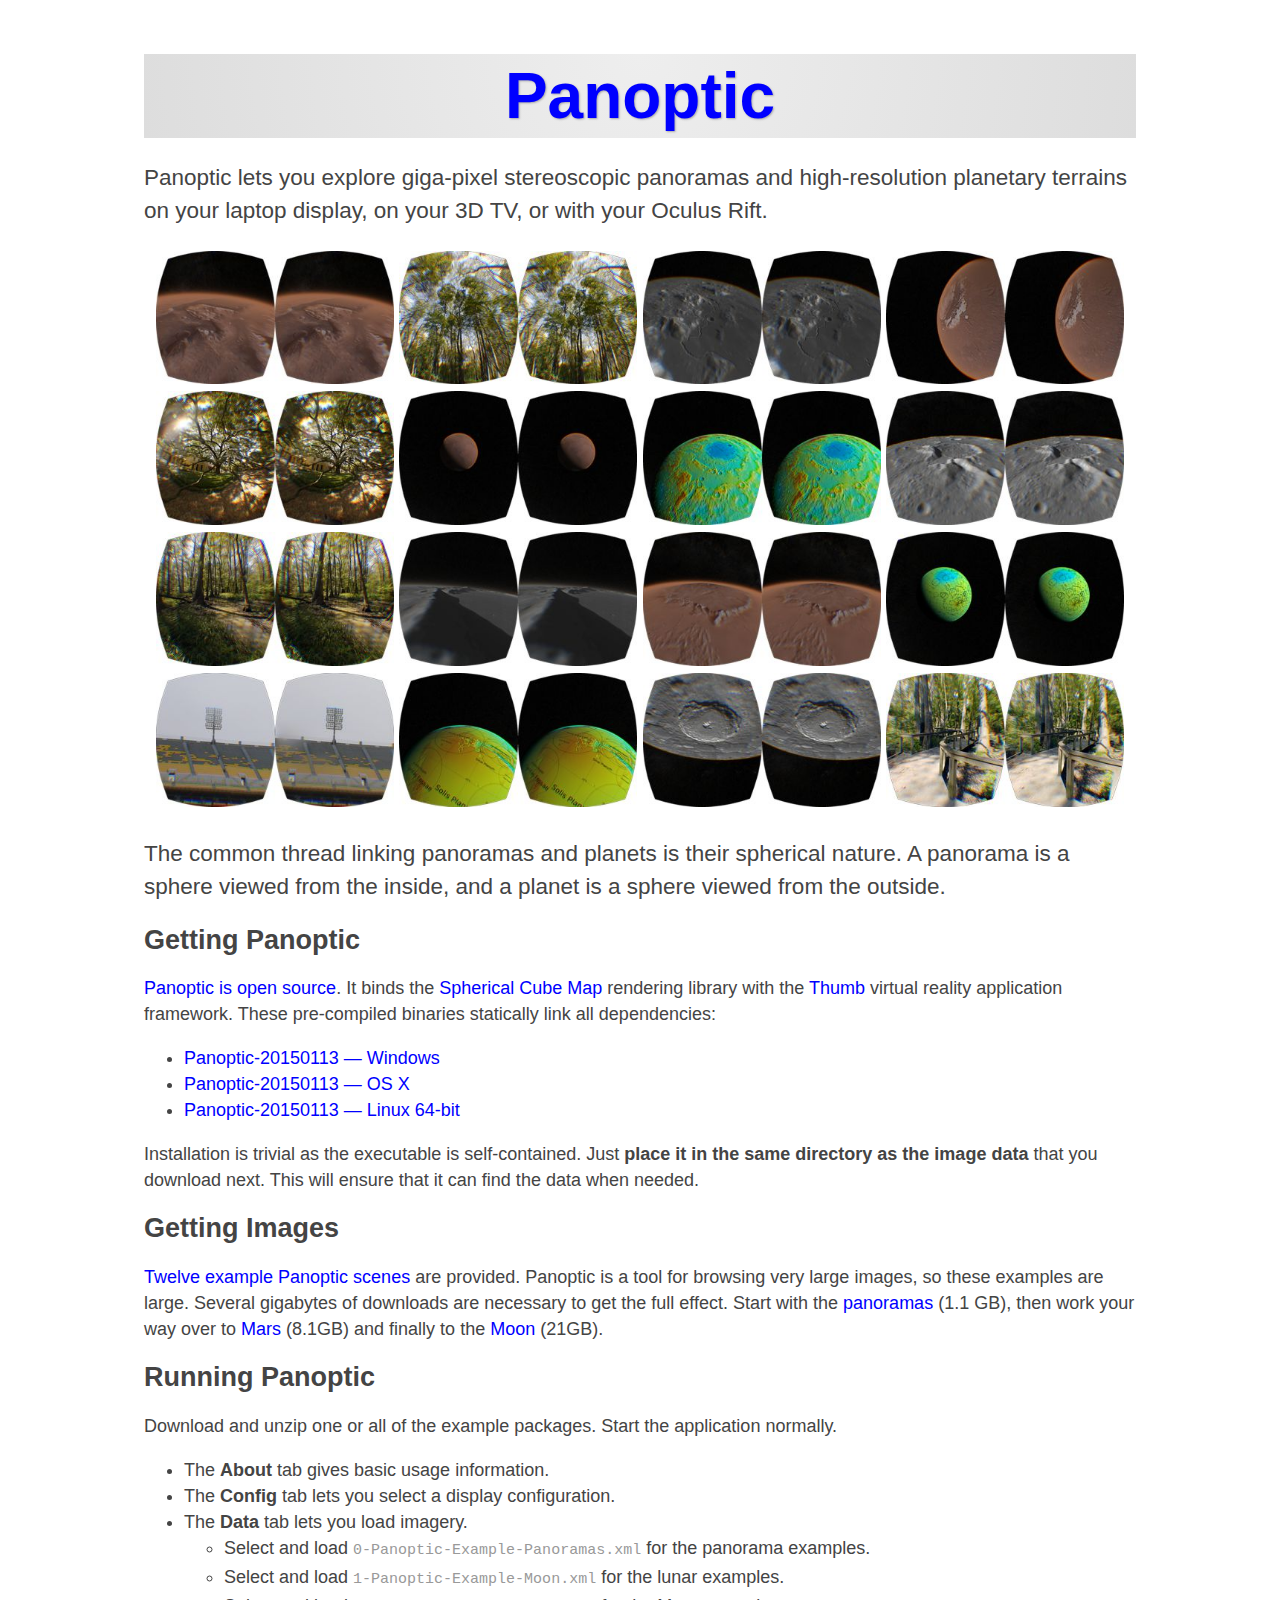
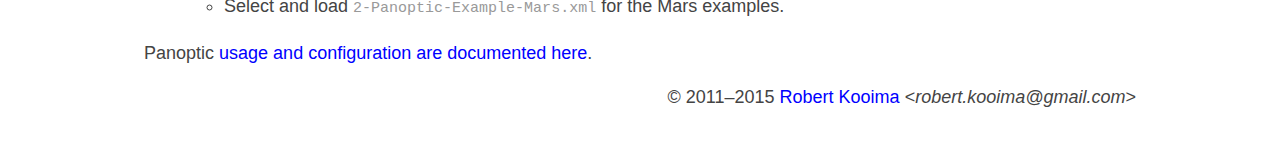
<file: index.html>
<!DOCTYPE HTML PUBLIC "-//W3C//DTD HTML 4.01//EN" "http://www.w3.org/TR/html4/strict.dtd">
<html>
<head>
<link rel=stylesheet type="text/css" href="style.css">
<title>Panoptic</title>
</head>
<body>
<h1><a href="index.html">Panoptic</a></h1>

<p class="lead">Panoptic lets you explore giga-pixel stereoscopic panoramas and high-resolution planetary terrains on your laptop display, on your 3D TV, or with your Oculus Rift.</p>

<p class="center">
<a href="img/snap0019.jpg"><img class="thumbnail" width="24%" src="img/snap0019-thumb.jpg"></a>
<a href="img/snap0001.jpg"><img class="thumbnail" width="24%" src="img/snap0001-thumb.jpg"></a>
<a href="img/snap0016.jpg"><img class="thumbnail" width="24%" src="img/snap0016-thumb.jpg"></a>
<a href="img/snap0021.jpg"><img class="thumbnail" width="24%" src="img/snap0021-thumb.jpg"></a>
<br>
<a href="img/snap0003.jpg"><img class="thumbnail" width="24%" src="img/snap0003-thumb.jpg"></a>
<a href="img/snap0017.jpg"><img class="thumbnail" width="24%" src="img/snap0017-thumb.jpg"></a>
<a href="img/snap0011.jpg"><img class="thumbnail" width="24%" src="img/snap0011-thumb.jpg"></a>
<a href="img/snap0008.jpg"><img class="thumbnail" width="24%" src="img/snap0008-thumb.jpg"></a>
<br>
<a href="img/snap0000.jpg"><img class="thumbnail" width="24%" src="img/snap0000-thumb.jpg"></a>
<a href="img/snap0015.jpg"><img class="thumbnail" width="24%" src="img/snap0015-thumb.jpg"></a>
<a href="img/snap0020.jpg"><img class="thumbnail" width="24%" src="img/snap0020-thumb.jpg"></a>
<a href="img/snap0006.jpg"><img class="thumbnail" width="24%" src="img/snap0006-thumb.jpg"></a>
<br>
<a href="img/snap0004.jpg"><img class="thumbnail" width="24%" src="img/snap0004-thumb.jpg"></a>
<a href="img/snap0005.jpg"><img class="thumbnail" width="24%" src="img/snap0005-thumb.jpg"></a>
<a href="img/snap0010.jpg"><img class="thumbnail" width="24%" src="img/snap0010-thumb.jpg"></a>
<a href="img/snap0002.jpg"><img class="thumbnail" width="24%" src="img/snap0002-thumb.jpg"></a>
</p>

<p class="lead">The common thread linking panoramas and planets is their spherical nature. A panorama is a sphere viewed from the inside, and a planet is a sphere viewed from the outside.</p>

<h2>Getting Panoptic</h2>

<p><a href="https://github.com/rlk/panoptic">Panoptic is open source</a>. It binds the <a href="https://github.com/rlk/scm">Spherical Cube Map</a> rendering library with the <a href="https://github.com/rlk/thumb">Thumb</a> virtual reality application framework. These pre-compiled binaries statically link all dependencies:</p>

<ul>
<li><a href="https://www.cct.lsu.edu/~rkooima/panoptic/panoptic-20150113-win.zip">Panoptic-20150113 &mdash; Windows</a></li>
<li><a href="https://www.cct.lsu.edu/~rkooima/panoptic/panoptic-20150113-osx.zip">Panoptic-20150113 &mdash; OS X</a></li>
<li><a href="https://www.cct.lsu.edu/~rkooima/panoptic/panoptic-20150113-lin.zip">Panoptic-20150113 &mdash; Linux 64-bit</a></li>
</ul>

<p>Installation is trivial as the executable is self-contained. Just <b>place it in the same directory as the image data</b> that you download next. This will ensure that it can find the data when needed.</p>

<h2>Getting Images</h2>

<p><a href="scenes.html">Twelve example Panoptic scenes</a> are provided. Panoptic is a tool for browsing very large images, so these examples are large. Several gigabytes of downloads are necessary to get the full effect. Start with the <a href="https://www.cct.lsu.edu/~rkooima/data/Panoptic-Example-Panoramas.zip">panoramas</a> (1.1 GB), then work your way over to <a href="https://www.cct.lsu.edu/~rkooima/data/Panoptic-Example-Mars.zip">Mars</a> (8.1GB) and finally to the <a href="https://www.cct.lsu.edu/~rkooima/data/Panoptic-Example-Moon.zip">Moon</a> (21GB).</p>

<h2>Running Panoptic</h2>

<p>Download and unzip one or all of the example packages. Start the application normally.
<ul>
<li>The <b>About</b> tab gives basic usage information.</li>
<li>The <b>Config</b> tab lets you select a display configuration.</li>
<li>The <b>Data</b> tab lets you load imagery.</li>
	<ul>
	<li>Select and load <code>0-Panoptic-Example-Panoramas.xml</code> for the panorama examples.</li>
	<li>Select and load <code>1-Panoptic-Example-Moon.xml</code> for the lunar examples.</li>
	<li>Select and load <code>2-Panoptic-Example-Mars.xml</code> for the Mars examples.</li>
	</ul>
</ul>
</p>

<p>Panoptic <a href="config.html">usage and configuration are documented here</a>.</p>

<p style="text-align:right">&copy; 2011&ndash;2015 <a href="http://kooima.net">Robert Kooima</a> &lt;<i>robert.kooima&#64;gmail&#46;com</i>&gt;</p>

</body>
</html>
</file>
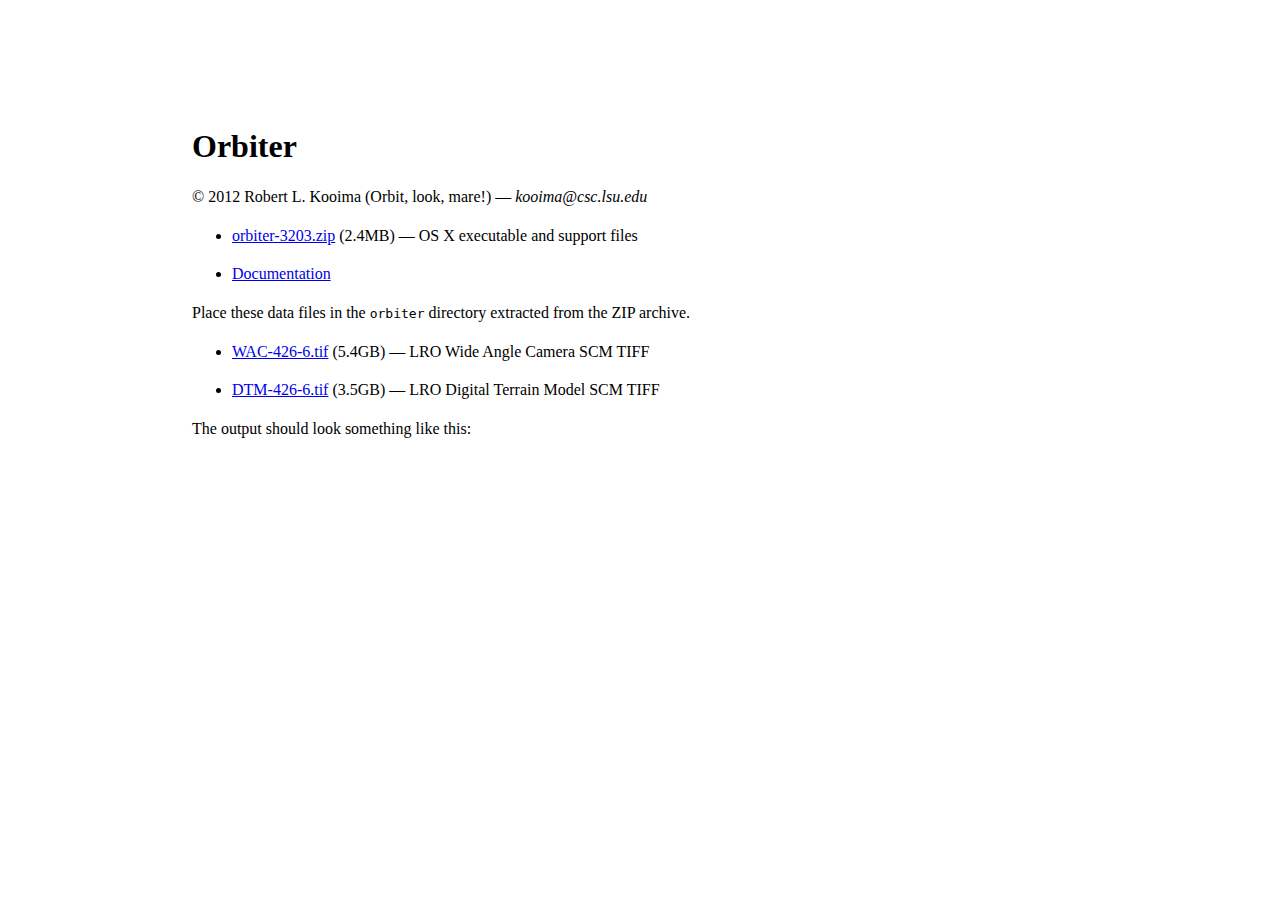
<file: doc/index.html>
<html>
  <head>
    <title>Orbiter</title>
    <style>
      body {
        margin: 10% 15% 10% 15%;
      }
      p {
        text-align: justify;
        line-height: 140%;
      }
      code {
        font-family: inherit;
        font-style: italic;
        font-size: inherit;
      }
      table, thead, tbody, tr, td, th {
        font-size: inherit;
        font-family: inherit;
        line-height: 150%;
      }
      img {
        display: block;
        margin-left: auto;
        margin-right: auto;
      }
      #spreadsheet {
        border-collapse:collapse;
        margin-left:auto;
        margin-right:auto;
      }
      #spreadsheet td {
        border: 1px solid black;
        width: 4em;
        text-align: center;
      }
    </style>
  </head>
  <body>
    <h1>Orbiter</h1>

    <p>&copy; 2012 Robert L. Kooima (Orbit, look, mare!) &mdash; <i>kooima&#64;csc&#46;lsu&#46;edu</i></p>

    <ul>
      <li><p><a href="orbiter-3203.zip">orbiter-3203.zip</a> (2.4MB) &mdash; OS X executable and support files</p></li>
      <li><p><a href="README.html">Documentation</a></p></li>
    </ul>

    <p>Place these data files in the <tt>orbiter</tt> directory extracted from the ZIP archive.</p>

    <ul>
      <li><p><a href="http://cct.lsu.edu/~rkooima/data/WAC-426-6.tif">WAC-426-6.tif</a> (5.4GB) &mdash; LRO Wide Angle Camera SCM TIFF</p></li>
      <li><p><a href="http://cct.lsu.edu/~rkooima/data/DTM-426-6.tif">DTM-426-6.tif</a> (3.5GB) &mdash; LRO Digital Terrain Model SCM TIFF</p></li>
    </ul>

    <p>The output should look something like this:</p>

    <p><iframe width="560" height="315" src="http://www.youtube.com/embed/Km9_RMPdwR8" frameborder="0" allowfullscreen></iframe></p>

  </body>
</html>
</file>
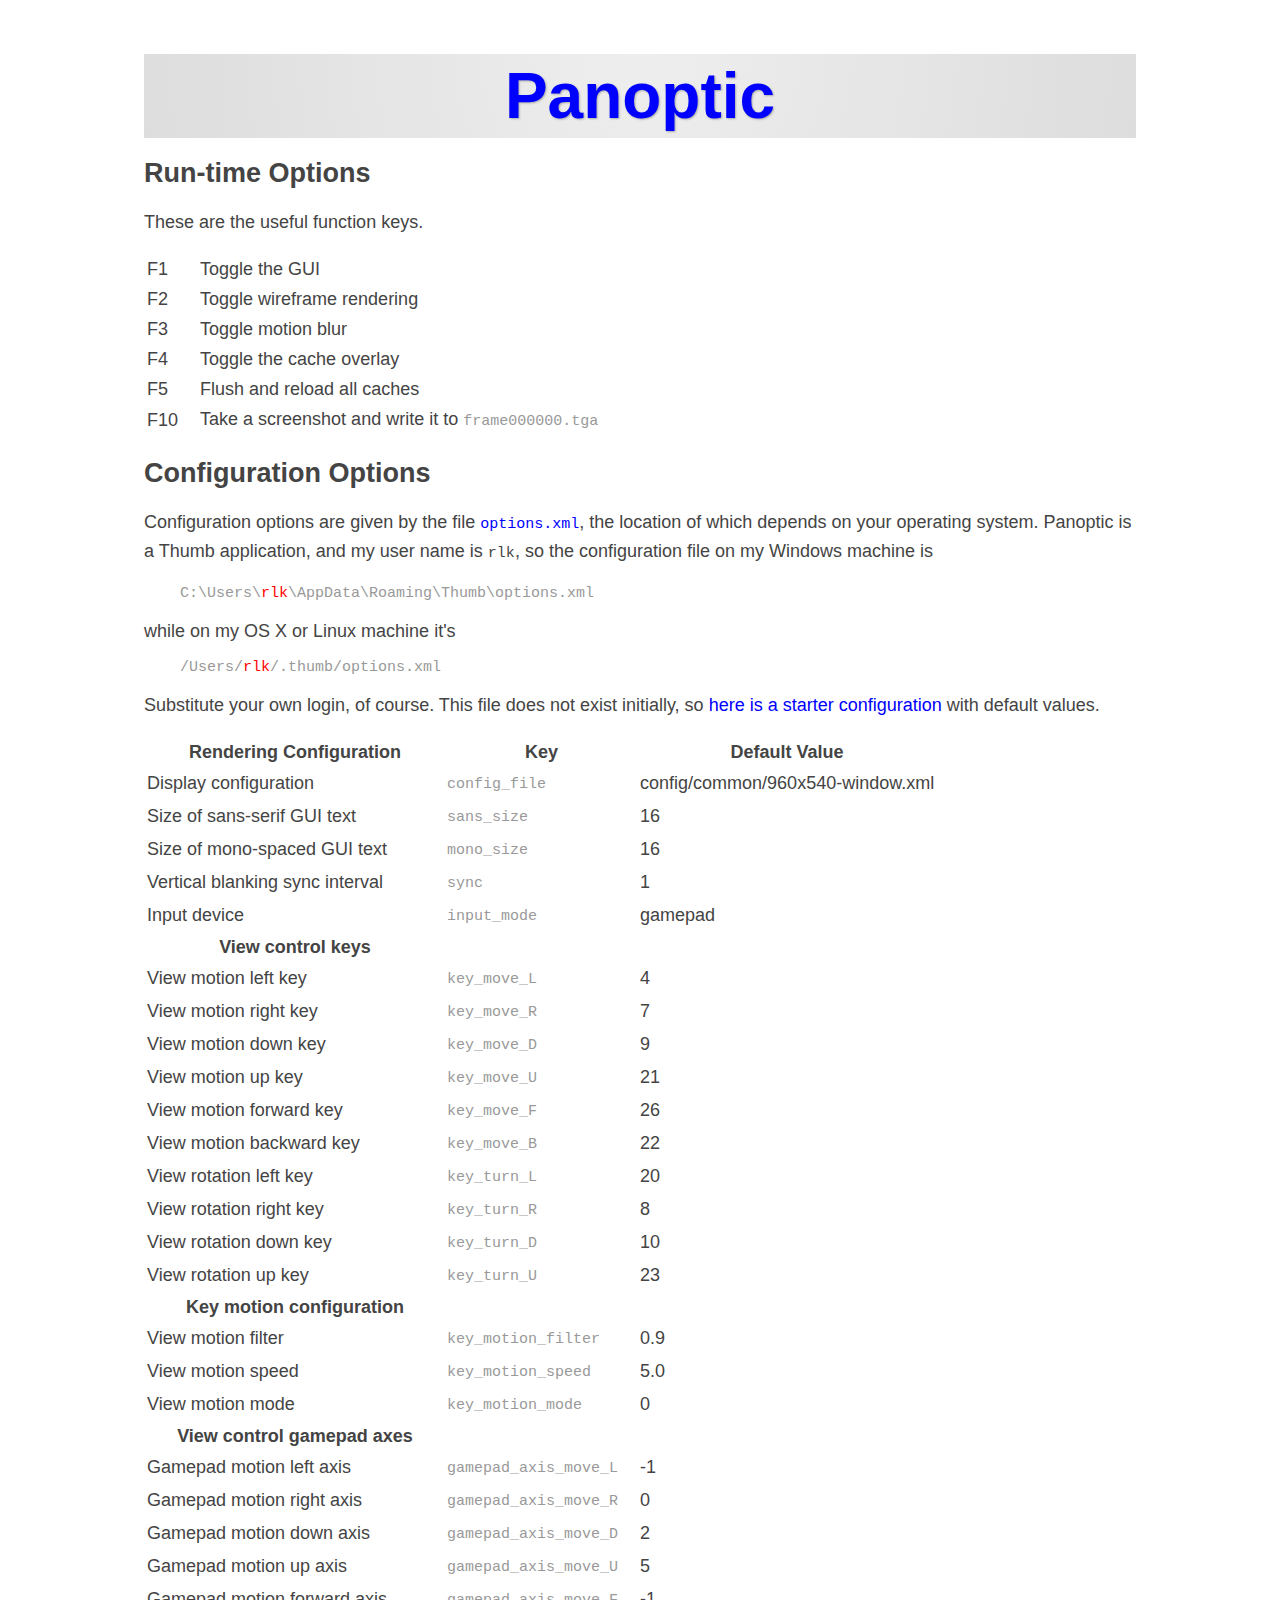
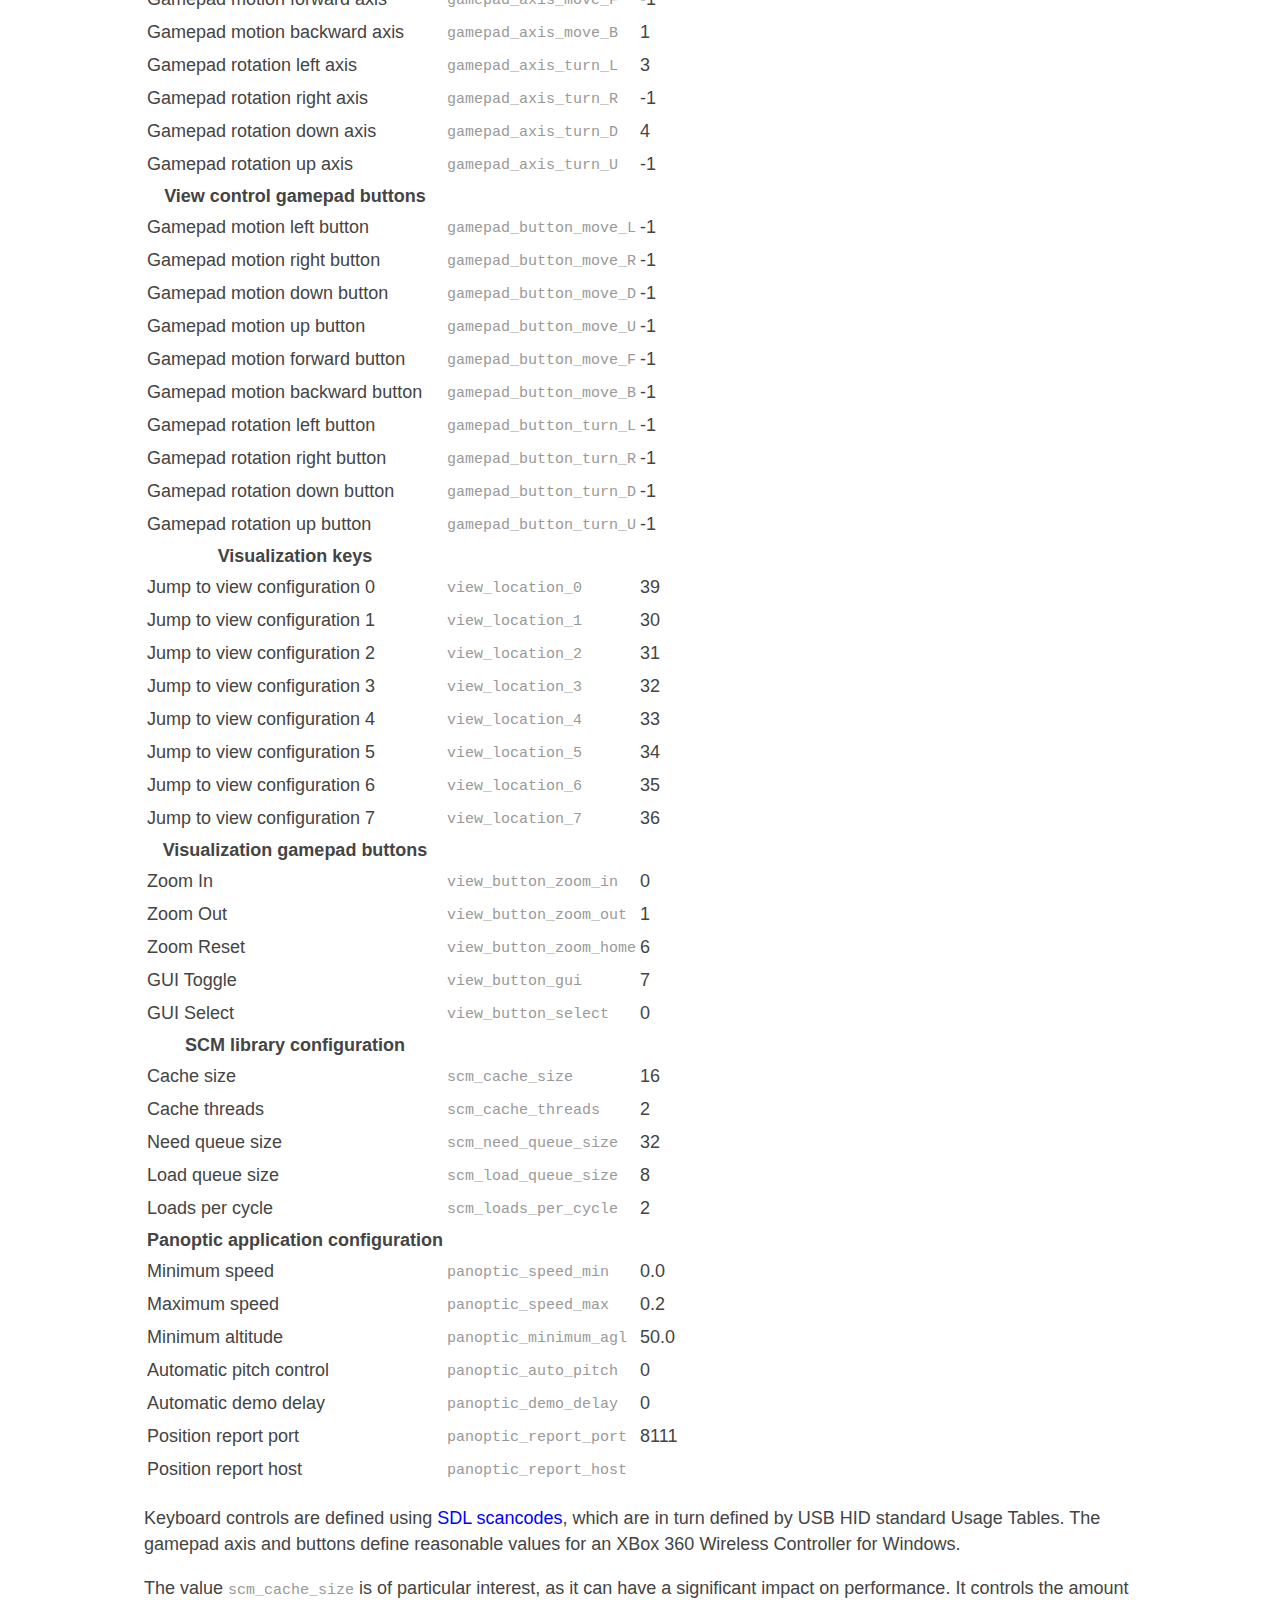
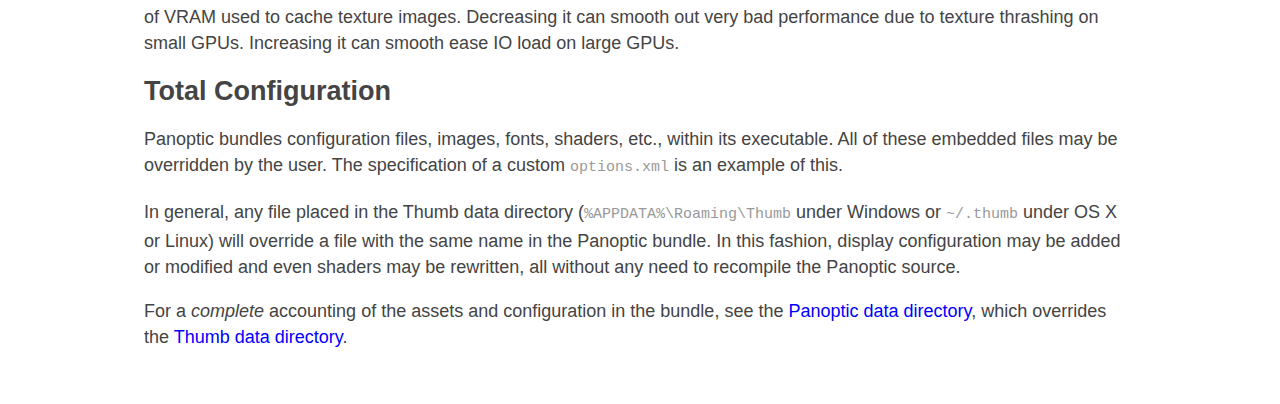
<file: config.html>
<!DOCTYPE HTML PUBLIC "-//W3C//DTD HTML 4.01//EN" "http://www.w3.org/TR/html4/strict.dtd">
<html>
<head>
<link rel=stylesheet type="text/css" href="style.css">
<title>Panoptic</title>
</head>
<body>
<h1><a href="index.html">Panoptic</a></h1>

<h2>Run-time Options</h2>

<p>These are the useful function keys.</p>

<table>
<tr><td>F1 &emsp;</td><td>Toggle the GUI</td></tr>
<tr><td>F2 &emsp;</td><td>Toggle wireframe rendering</td></tr>
<tr><td>F3 &emsp;</td><td>Toggle motion blur</td></tr>
<tr><td>F4 &emsp;</td><td>Toggle the cache overlay</td></tr>
<tr><td>F5 &emsp;</td><td>Flush and reload all caches</td></tr>
<tr><td>F10&emsp;</td><td>Take a screenshot and write it to <code>frame000000.tga</code></td></tr>
</table>

<h2>Configuration Options</h2>

<p>Configuration options are given by the file <a href="options.xml"><tt>options.xml</tt></a>, the location of which depends on your operating system. Panoptic is a Thumb application, and my user name is <tt>rlk</tt>, so the configuration file on my Windows machine is
<pre>
    C:\Users\<span style="color:red">rlk</span>\AppData\Roaming\Thumb\options.xml
</pre>
while on my OS X or Linux machine it's
<pre>
    /Users/<span style="color:red">rlk</span>/.thumb/options.xml
</pre>
Substitute your own login, of course. This file does not exist initially, so <a href="options.xml">here is a starter configuration</a> with default values.</p>

<table>
  <tr><th>Rendering Configuration</th><th>Key</th><th>Default Value</th></tr>
  <tr><td>Display configuration</td><td><code>config_file</code></td><td>config/common/960x540-window.xml</td></tr>
  <tr><td>Size of sans-serif GUI text</td><td><code>sans_size</code></td><td>16</td></tr>
  <tr><td>Size of mono-spaced GUI text</td><td><code>mono_size</code></td><td>16</td></tr>
  <tr><td>Vertical blanking sync interval</td><td><code>sync</code></td><td>1</td></tr>
  <tr><td>Input device</td><td><code>input_mode</code></td><td>gamepad</td></tr>

  <tr><th>View control keys</th></tr>
  <tr><td>View motion left key</td><td><code>key_move_L</code></td><td>4</td></tr>
  <tr><td>View motion right key</td><td><code>key_move_R</code></td><td>7</td></tr>
  <tr><td>View motion down key</td><td><code>key_move_D</code></td><td>9</td></tr>
  <tr><td>View motion up key</td><td><code>key_move_U</code></td><td>21</td></tr>
  <tr><td>View motion forward key</td><td><code>key_move_F</code></td><td>26</td></tr>
  <tr><td>View motion backward key</td><td><code>key_move_B</code></td><td>22</td></tr>
  <tr><td>View rotation left key</td><td><code>key_turn_L</code></td><td>20</td></tr>
  <tr><td>View rotation right key</td><td><code>key_turn_R</code></td><td>8</td></tr>
  <tr><td>View rotation down key</td><td><code>key_turn_D</code></td><td>10</td></tr>
  <tr><td>View rotation up key</td><td><code>key_turn_U</code></td><td>23</td></tr>

  <tr><th>Key motion configuration</th></tr>
  <tr><td>View motion filter</td><td><code>key_motion_filter</code></td><td>0.9</td></tr>
  <tr><td>View motion speed</td><td><code>key_motion_speed</code></td><td>5.0</td></tr>
  <tr><td>View motion mode</td><td><code>key_motion_mode</code></td><td>0</td></tr>

  <tr><th>View control gamepad axes</th></tr>
  <tr><td>Gamepad motion left axis</td><td><code>gamepad_axis_move_L</code></td><td>-1</td></tr>
  <tr><td>Gamepad motion right axis</td><td><code>gamepad_axis_move_R</code></td><td>0</td></tr>
  <tr><td>Gamepad motion down axis</td><td><code>gamepad_axis_move_D</code></td><td>2</td></tr>
  <tr><td>Gamepad motion up axis</td><td><code>gamepad_axis_move_U</code></td><td>5</td></tr>
  <tr><td>Gamepad motion forward axis</td><td><code>gamepad_axis_move_F</code></td><td>-1</td></tr>
  <tr><td>Gamepad motion backward axis</td><td><code>gamepad_axis_move_B</code></td><td>1</td></tr>
  <tr><td>Gamepad rotation left axis</td><td><code>gamepad_axis_turn_L</code></td><td>3</td></tr>
  <tr><td>Gamepad rotation right axis</td><td><code>gamepad_axis_turn_R</code></td><td>-1</td></tr>
  <tr><td>Gamepad rotation down axis</td><td><code>gamepad_axis_turn_D</code></td><td>4</td></tr>
  <tr><td>Gamepad rotation up axis</td><td><code>gamepad_axis_turn_U</code></td><td>-1</td></tr>

  <tr><th>View control gamepad buttons</th></tr>
  <tr><td>Gamepad motion left button</td><td><code>gamepad_button_move_L</code></td><td>-1</td></tr>
  <tr><td>Gamepad motion right button</td><td><code>gamepad_button_move_R</code></td><td>-1</td></tr>
  <tr><td>Gamepad motion down button</td><td><code>gamepad_button_move_D</code></td><td>-1</td></tr>
  <tr><td>Gamepad motion up button</td><td><code>gamepad_button_move_U</code></td><td>-1</td></tr>
  <tr><td>Gamepad motion forward button</td><td><code>gamepad_button_move_F</code></td><td>-1</td></tr>
  <tr><td>Gamepad motion backward button</td><td><code>gamepad_button_move_B</code></td><td>-1</td></tr>
  <tr><td>Gamepad rotation left button</td><td><code>gamepad_button_turn_L</code></td><td>-1</td></tr>
  <tr><td>Gamepad rotation right button</td><td><code>gamepad_button_turn_R</code></td><td>-1</td></tr>
  <tr><td>Gamepad rotation down button</td><td><code>gamepad_button_turn_D</code></td><td>-1</td></tr>
  <tr><td>Gamepad rotation up button</td><td><code>gamepad_button_turn_U</code></td><td>-1</td></tr>

  <tr><th>Visualization keys</th></tr>
  <tr><td>Jump to view configuration 0</td><td><code>view_location_0</code></td><td>39</td></tr>
  <tr><td>Jump to view configuration 1</td><td><code>view_location_1</code></td><td>30</td></tr>
  <tr><td>Jump to view configuration 2</td><td><code>view_location_2</code></td><td>31</td></tr>
  <tr><td>Jump to view configuration 3</td><td><code>view_location_3</code></td><td>32</td></tr>
  <tr><td>Jump to view configuration 4</td><td><code>view_location_4</code></td><td>33</td></tr>
  <tr><td>Jump to view configuration 5</td><td><code>view_location_5</code></td><td>34</td></tr>
  <tr><td>Jump to view configuration 6</td><td><code>view_location_6</code></td><td>35</td></tr>
  <tr><td>Jump to view configuration 7</td><td><code>view_location_7</code></td><td>36</td></tr>

  <tr><th>Visualization gamepad buttons</th></tr>
  <tr><td>Zoom In</td><td><code>view_button_zoom_in</code></td><td>0</td></tr>
  <tr><td>Zoom Out</td><td><code>view_button_zoom_out</code></td><td>1</td></tr>
  <tr><td>Zoom Reset</td><td><code>view_button_zoom_home</code></td><td>6</td></tr>
  <tr><td>GUI Toggle</td><td><code>view_button_gui</code></td><td>7</td></tr>
  <tr><td>GUI Select</td><td><code>view_button_select</code></td><td>0</td></tr>

  <tr><th>SCM library configuration</th></tr>
  <tr><td>Cache size</td><td><code>scm_cache_size</code></td><td>16</td></tr>
  <tr><td>Cache threads</td><td><code>scm_cache_threads</code></td><td>2</td></tr>
  <tr><td>Need queue size</td><td><code>scm_need_queue_size</code></td><td>32</td></tr>
  <tr><td>Load queue size</td><td><code>scm_load_queue_size</code></td><td>8</td></tr>
  <tr><td>Loads per cycle</td><td><code>scm_loads_per_cycle</code></td><td>2</td></tr>

  <tr><th>Panoptic application configuration</th></tr>
  <tr><td>Minimum speed</td><td><code>panoptic_speed_min</code></td><td>0.0</td></tr>
  <tr><td>Maximum speed</td><td><code>panoptic_speed_max</code></td><td>0.2</td></tr>
  <tr><td>Minimum altitude</td><td><code>panoptic_minimum_agl</code></td><td>50.0</td></tr>
  <tr><td>Automatic pitch control</td><td><code>panoptic_auto_pitch</code></td><td>0</td></tr>
  <tr><td>Automatic demo delay</td><td><code>panoptic_demo_delay</code></td><td>0</td></tr>
  <tr><td>Position report port</td><td><code>panoptic_report_port</code></td><td>8111</td></tr>
  <tr><td>Position report host</td><td><code>panoptic_report_host</code></td><td></td></tr>

</table>

<p>Keyboard controls are defined using <a href="http://www.libsdl.org/tmp/SDL/include/SDL_scancode.h">SDL scancodes</a>, which are in turn defined by USB HID standard Usage Tables. The gamepad axis and buttons define reasonable values for an XBox 360 Wireless Controller for Windows.</p>

<p>The value <code>scm_cache_size</code> is of particular interest, as it can have a significant impact on performance. It controls the amount of VRAM used to cache texture images. Decreasing it can smooth out very bad performance due to texture thrashing on small GPUs. Increasing it can smooth ease IO load on large GPUs.</p>

<h2>Total Configuration</h2>

<p>Panoptic bundles configuration files, images, fonts, shaders, etc., within its executable. All of these embedded files may be overridden by the user. The specification of a custom <code>options.xml</code> is an example of this.</p>

<p>In general, any file placed in the Thumb data directory (<code>%APPDATA%\Roaming\Thumb</code> under Windows or <code>~/.thumb</code> under OS X or Linux) will override a file with the same name in the Panoptic bundle. In this fashion, display configuration may be added or modified and even shaders may be rewritten, all without any need to recompile the Panoptic source.

<p>For a <i>complete</i> accounting of the assets and configuration in the bundle, see the <a href="https://github.com/rlk/scmview/tree/master/data">Panoptic data directory</a>, which overrides the <a href="https://github.com/rlk/thumb/tree/master/data">Thumb data directory</a>.</p>

</body>
</html>
</file>
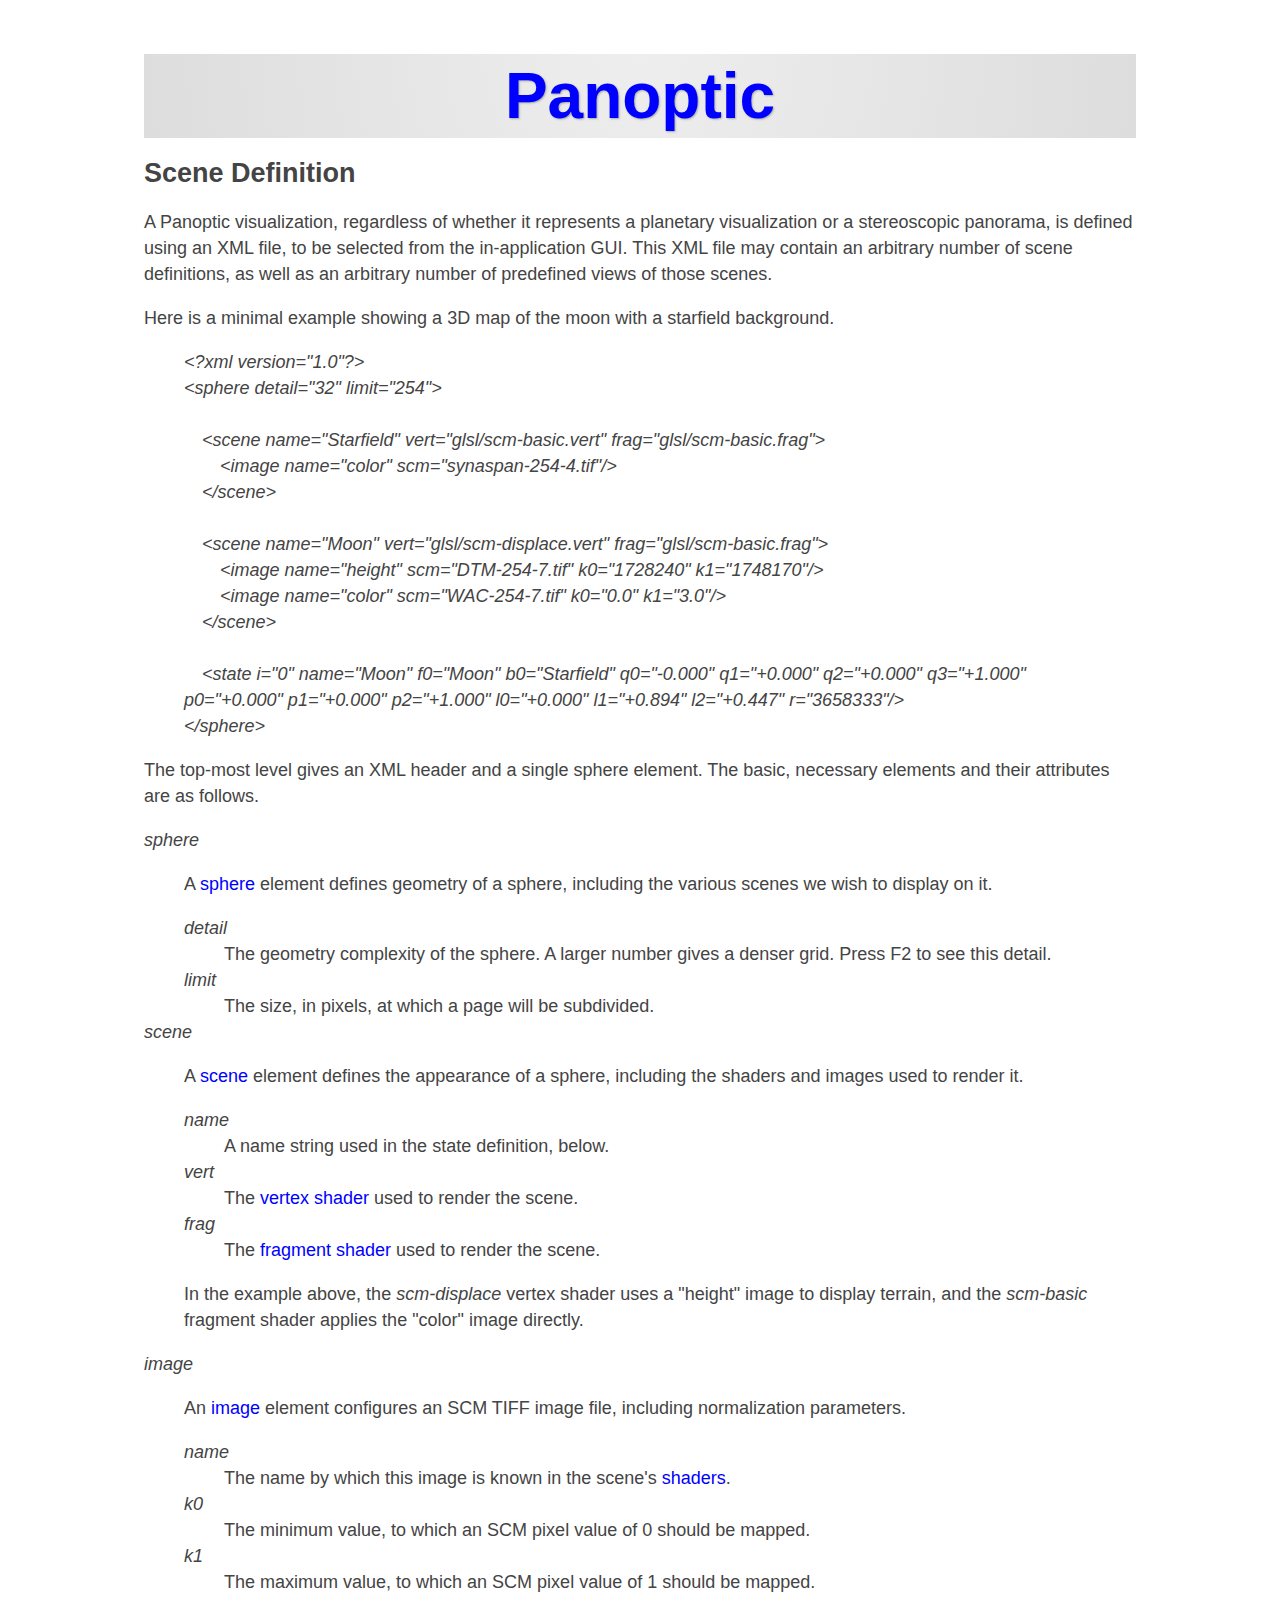
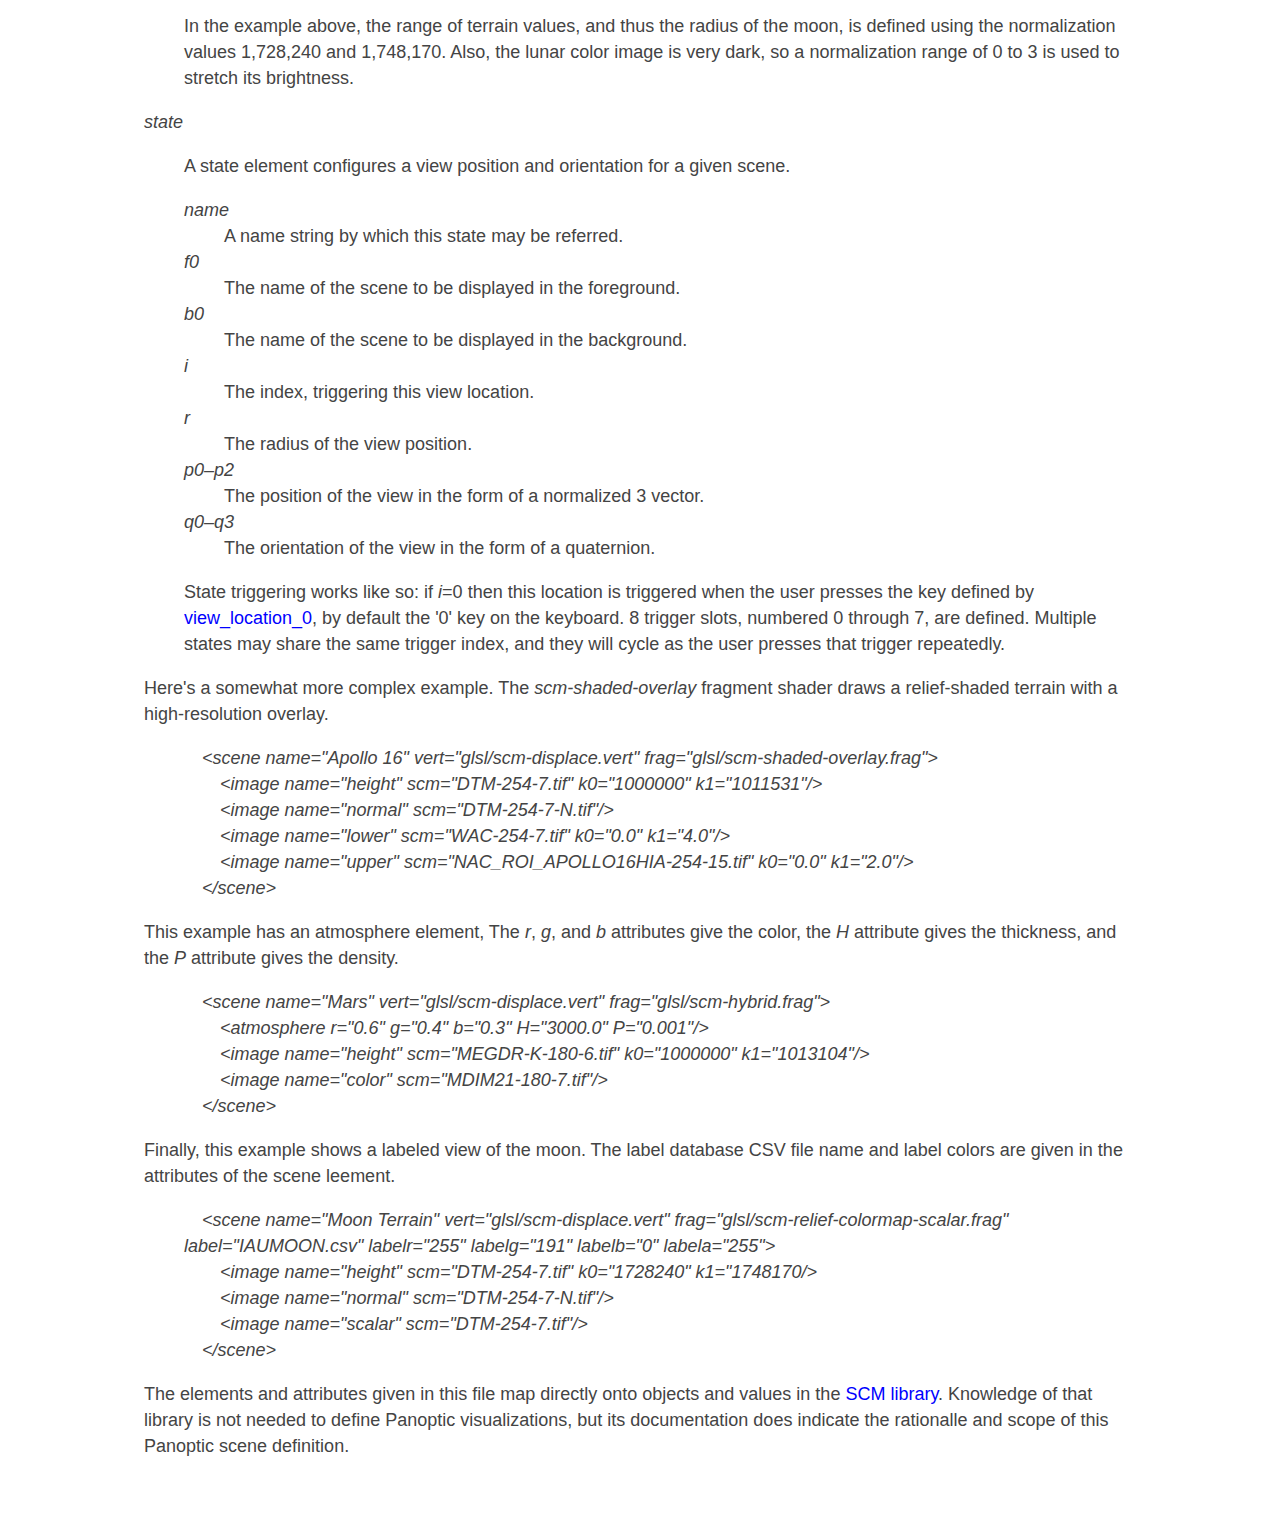
<file: definition.html>
<!DOCTYPE HTML PUBLIC "-//W3C//DTD HTML 4.01//EN" "http://www.w3.org/TR/html4/strict.dtd">
<html>
<head>
<link rel=stylesheet type="text/css" href="style.css">
<title>Panoptic</title>
</head>
<body>
<h1><a href="index.html">Panoptic</a></h1>

<h2>Scene Definition</h2>

<p>A Panoptic visualization, regardless of whether it represents a planetary visualization or a stereoscopic panorama, is defined using an XML file, to be selected from the in-application GUI. This XML file may contain an arbitrary number of scene definitions, as well as an arbitrary number of predefined views of those scenes.</p>

<p>Here is a minimal example showing a 3D map of the moon with a starfield background.</p>

<blockquote>
<i>&lt;?xml version="1.0"?&gt;</i><br>
<i>&lt;sphere detail="32" limit="254"&gt;</i><br>
<br>
&emsp;<i>&lt;scene name="Starfield" vert="glsl/scm-basic.vert" frag="glsl/scm-basic.frag"&gt;</i><br>
&emsp;&emsp;<i>&lt;image name="color" scm="synaspan-254-4.tif"/&gt;</i><br>
&emsp;<i>&lt;/scene&gt;</i><br>
<br>
&emsp;<i>&lt;scene name="Moon" vert="glsl/scm-displace.vert" frag="glsl/scm-basic.frag"&gt;</i><br>
&emsp;&emsp;<i>&lt;image name="height" scm="DTM-254-7.tif" k0="1728240" k1="1748170"/&gt;</i><br>
&emsp;&emsp;<i>&lt;image name="color" scm="WAC-254-7.tif" k0="0.0" k1="3.0"/&gt;</i><br>
&emsp;<i>&lt;/scene&gt;</i><br>
<br>
&emsp;<i>&lt;state i="0" name="Moon" f0="Moon" b0="Starfield" q0="-0.000" q1="+0.000" q2="+0.000" q3="+1.000" p0="+0.000" p1="+0.000" p2="+1.000" l0="+0.000" l1="+0.894" l2="+0.447" r="3658333"/&gt;</i><br>
<i>&lt;/sphere&gt;</i><br>
</blockquote>

<p>The top-most level gives an XML header and a single sphere element. The basic, necessary elements and their attributes are as follows.</p>

<dl>
	<dt><i>sphere</i></dt><dd>
		<p>A <a href="http://rlk.github.io/scm/classscm__sphere.html">sphere</a> element defines geometry of a sphere, including the various scenes we wish to display on it.</p>
		<dl>
			<dt><i>detail</i></dt><dd>The geometry complexity of the sphere. A larger number gives a denser grid. Press F2 to see this detail.</dd>
			<dt><i>limit</i></dt><dd>The size, in pixels, at which a page will be subdivided.</dd>
		</dl>
	</dd>

	<dt><i>scene</i></dt><dd>
		<p>A <a href="http://rlk.github.io/scm/classscm__scene.html">scene</a> element defines the appearance of a sphere, including the shaders and images used to render it.</p>
		<dl>
			<dt><i>name</i></dt><dd>A name string used in the state definition, below.</dd>
			<dt><i>vert</i></dt><dd>The <a href="https://github.com/rlk/panoptic/tree/master/data/glsl">vertex shader</a> used to render the scene.</dd>
			<dt><i>frag</i></dt><dd>The <a href="https://github.com/rlk/panoptic/tree/master/data/glsl">fragment shader</a> used to render the scene.</dd>
		</dl>
		<p>In the example above, the <i>scm-displace</i> vertex shader uses a "height" image to display terrain, and the <i>scm-basic</i> fragment shader applies the "color" image directly.</p>
	</dd>

	<dt><i>image</i></dt><dd>
		<p>An <a href="http://rlk.github.io/scm/classscm__image.html">image</a> element configures an SCM TIFF image file, including normalization parameters.</p>
		<dl>
			<dt><i>name</i></dt><dd>The name by which this image is known in the scene's <a href="https://github.com/rlk/panoptic/tree/master/data/glsl">shaders</a>.</dd>
			<dt><i>k0</i></dt><dd>The minimum value, to which an SCM pixel value of 0 should be mapped.</dd>
			<dt><i>k1</i></dt><dd>The maximum value, to which an SCM pixel value of 1 should be mapped.</dd>
		</dl>
		<p>In the example above, the range of terrain values, and thus the radius of the moon, is defined using the normalization values 1,728,240 and 1,748,170. Also, the lunar color image is very dark, so a normalization range of 0 to 3 is used to stretch its brightness.</p>
	</dt>

	<dt><i>state</i></dt><dd>
		<p>A state element configures a view position and orientation for a given scene.</p>
		<dl>
			<dt><i>name</i></dt><dd>A name string by which this state may be referred.</dd>
			<dt><i>f0</i></dt><dd>The name of the scene to be displayed in the foreground.</dd>
			<dt><i>b0</i></dt><dd>The name of the scene to be displayed in the background.</dd>
			<dt><i>i</i></dt><dd>The index, triggering this view location.</dd>
			<dt><i>r</i></dt><dd>The radius of the view position.</dd>
			<dt><i>p0</i>&ndash;<i>p2</i></dt><dd>The position of the view in the form of a normalized 3 vector.</dd>
			<dt><i>q0</i>&ndash;<i>q3</i></dt><dd>The orientation of the view in the form of a quaternion.</dd>
		</dl>
		<p>State triggering works like so: if <i>i</i>=0 then this location is triggered when the user presses the key defined by <a href="config.html">view_location_0</a>, by default the '0' key on the keyboard. 8 trigger slots, numbered 0 through 7, are defined. Multiple states may share the same trigger index, and they will cycle as the user presses that trigger repeatedly.
	</dd>
</dl>

<p>Here's a somewhat more complex example. The <i>scm-shaded-overlay</i> fragment shader draws a relief-shaded terrain with a high-resolution overlay.</p>

<blockquote>
&emsp;<i>&lt;scene name="Apollo 16" vert="glsl/scm-displace.vert" frag="glsl/scm-shaded-overlay.frag"&gt;</i><br>
&emsp;&emsp;<i>&lt;image name="height" scm="DTM-254-7.tif" k0="1000000" k1="1011531"/&gt;</i><br>
&emsp;&emsp;<i>&lt;image name="normal" scm="DTM-254-7-N.tif"/&gt;</i><br>
&emsp;&emsp;<i>&lt;image name="lower" scm="WAC-254-7.tif" k0="0.0" k1="4.0"/&gt;</i><br>
&emsp;&emsp;<i>&lt;image name="upper" scm="NAC_ROI_APOLLO16HIA-254-15.tif" k0="0.0" k1="2.0"/&gt;</i><br>
&emsp;<i>&lt;/scene&gt;</i><br>
</blockquote>

<p>This example has an atmosphere element, The <i>r</i>, <i>g</i>, and <i>b</i> attributes give the color, the <i>H</i> attribute gives the thickness, and the <i>P</i> attribute gives the density.</p>

<blockquote>
&emsp;<i>&lt;scene name="Mars" vert="glsl/scm-displace.vert" frag="glsl/scm-hybrid.frag"&gt;</i><br>
&emsp;&emsp;<i>&lt;atmosphere r="0.6" g="0.4" b="0.3" H="3000.0" P="0.001"/&gt;</i><br>
&emsp;&emsp;<i>&lt;image name="height" scm="MEGDR-K-180-6.tif" k0="1000000" k1="1013104"/&gt;</i><br>
&emsp;&emsp;<i>&lt;image name="color" scm="MDIM21-180-7.tif"/&gt;</i><br>
&emsp;<i>&lt;/scene&gt;</i><br>
</blockquote>

<p>Finally, this example shows a labeled view of the moon. The label database CSV file name and label colors are given in the attributes of the scene leement.</p>

<blockquote>
&emsp;<i>&lt;scene name="Moon Terrain" vert="glsl/scm-displace.vert" frag="glsl/scm-relief-colormap-scalar.frag" label="IAUMOON.csv" labelr="255" labelg="191" labelb="0" labela="255"&gt;</i><br>
&emsp;&emsp;<i>&lt;image name="height" scm="DTM-254-7.tif" k0="1728240" k1="1748170/&gt;</i><br>
&emsp;&emsp;<i>&lt;image name="normal" scm="DTM-254-7-N.tif"/&gt;</i><br>
&emsp;&emsp;<i>&lt;image name="scalar" scm="DTM-254-7.tif"/&gt;</i><br>
&emsp;<i>&lt;/scene&gt;</i><br>
</blockquote>

<p>The elements and attributes given in this file map directly onto objects and values in the <a href="http://rlk.github.io/scm/">SCM library</a>. Knowledge of that library is not needed to define Panoptic visualizations, but its documentation does indicate the rationalle and scope of this Panoptic scene definition.</p>



</body>
</html>
</file>
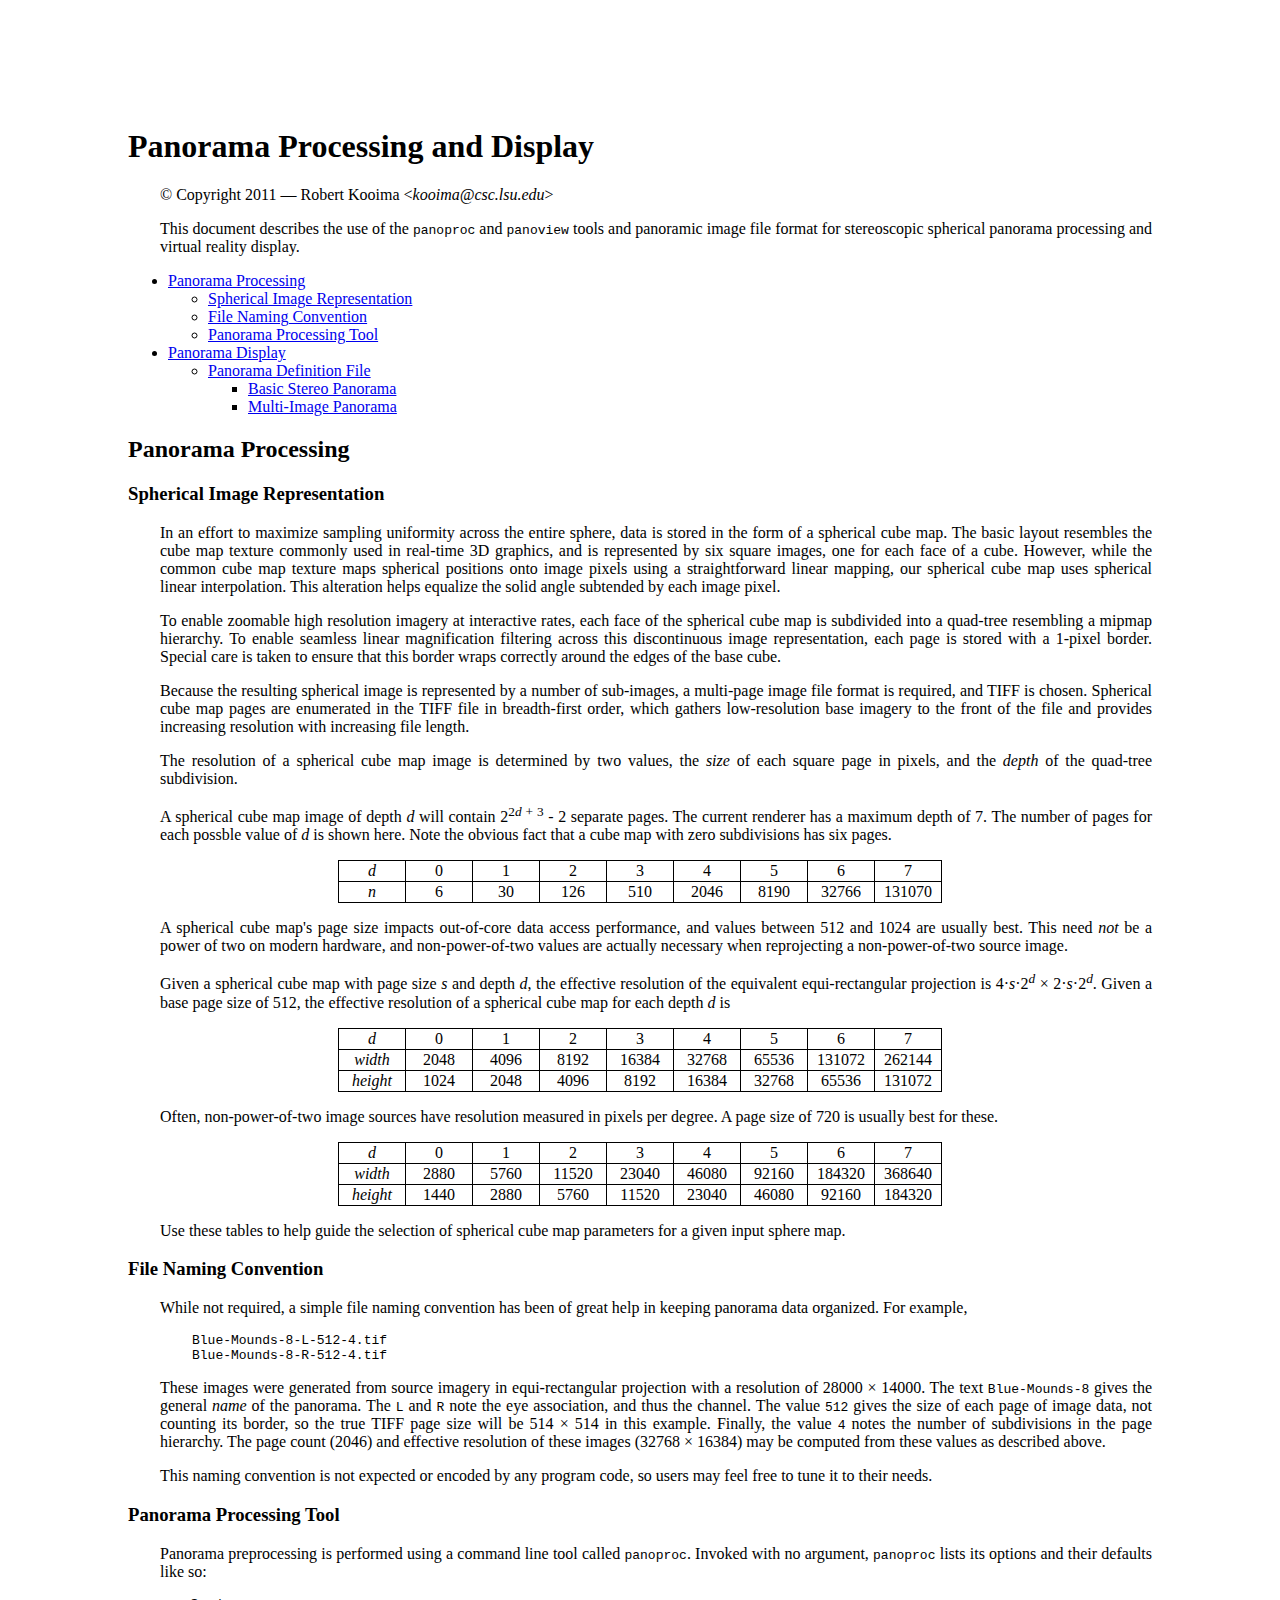
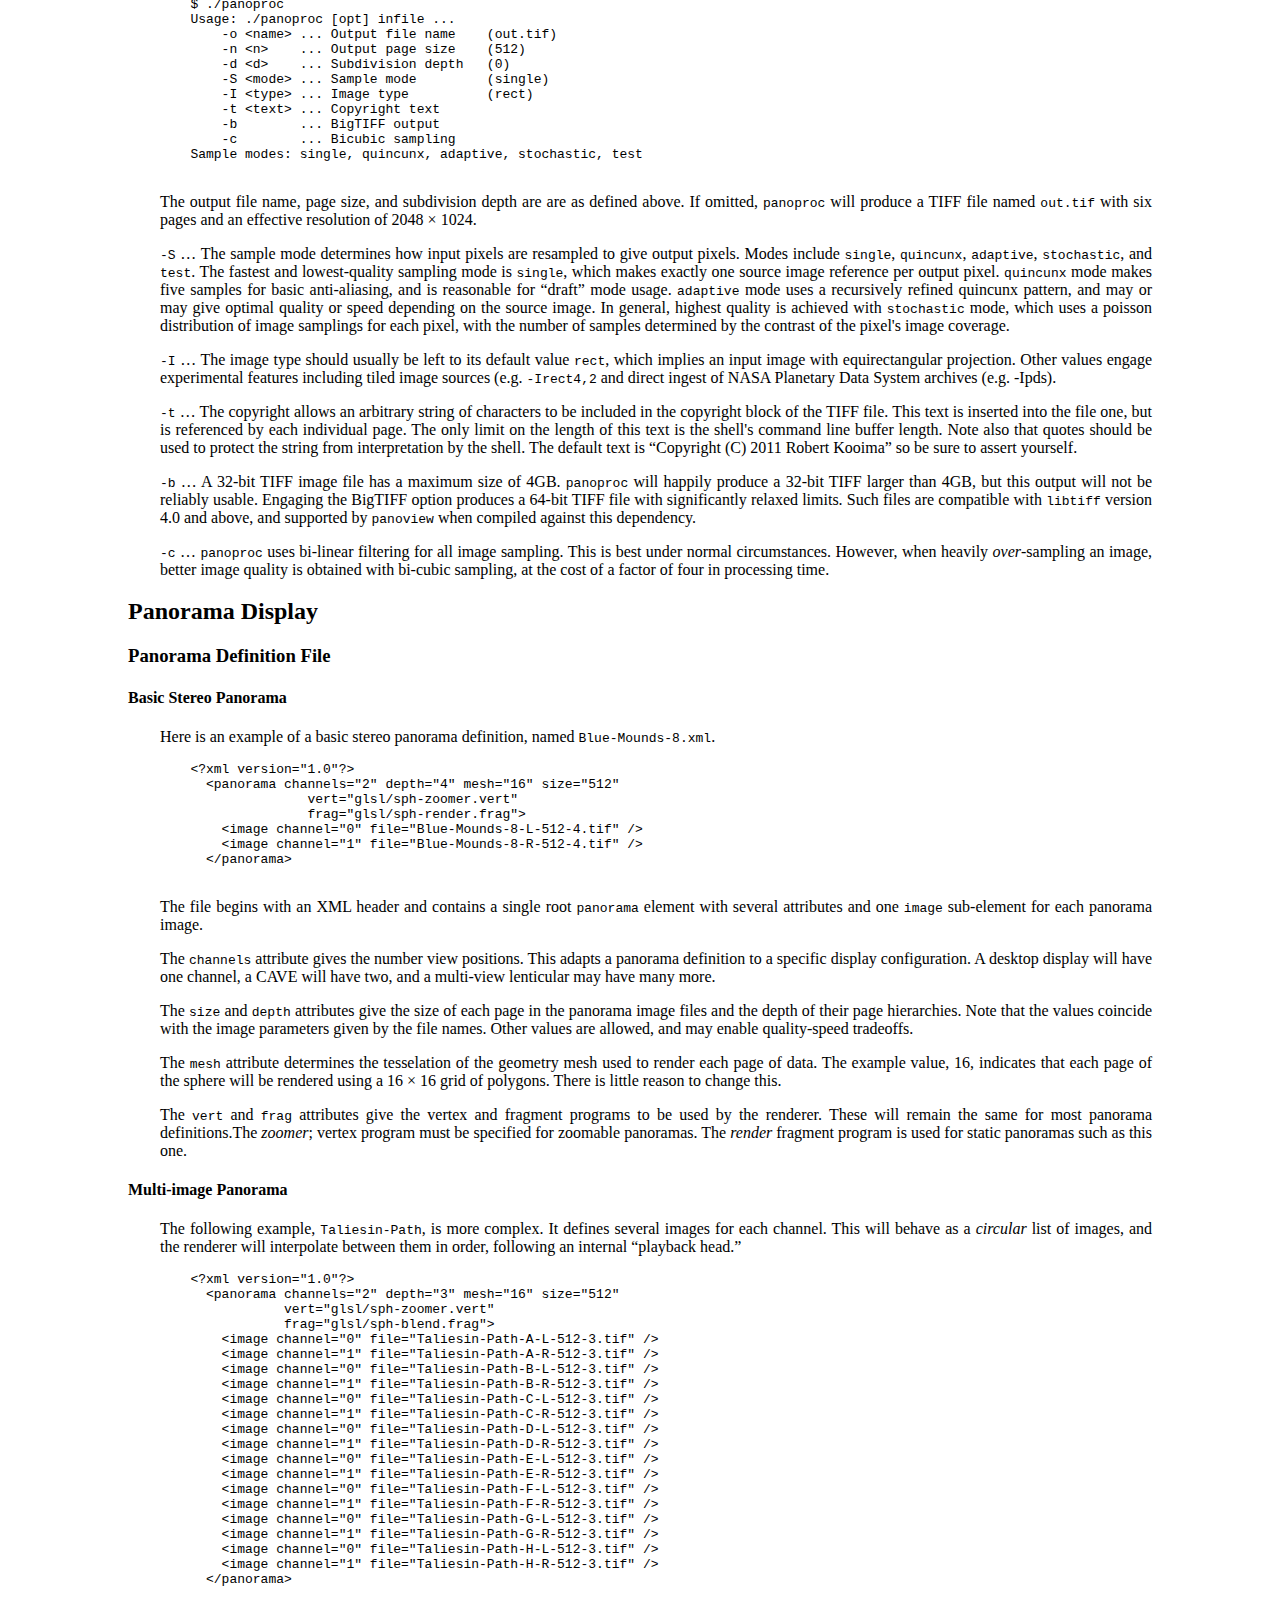
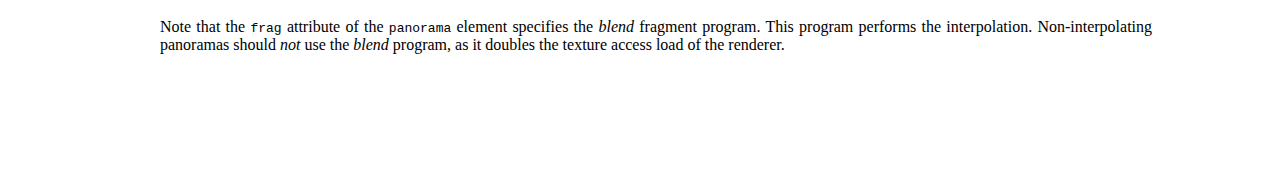
<file: panorama.html>
<html>
    <head>
        <title>Panorama Processing and Display</title>
        <style>
            body {
                margin: 10%;
            }
            p {
                text-align: justify;
                margin-left: 2em;
            }
            blockquote {
                text-align: justify;
                margin-left: 4em;
            }
            table {
                border-collapse: collapse;
            }
            td {
                border: 1px solid black;
                width: 4em;
                text-align: center;
            }
        </style>
    </head>
    <body>
        <h1>Panorama Processing and Display</h1>
        
        <p>&copy; Copyright 2011 &mdash; Robert Kooima &lt;<i>kooima@csc.lsu.edu</i>&gt;</p>
        
        <p>This document describes the use of the <code>panoproc</code> and <code>panoview</code> tools and panoramic image file format for stereoscopic spherical panorama processing and virtual reality display.</p>
        
        <ul>
            <li><a href="#processing">Panorama Processing</a></li>
            <ul>
                <li><a href="#representation">Spherical Image Representation</a></li>
                <li><a href="#filename">File Naming Convention</a></li>
                <li><a href="#panoproc">Panorama Processing Tool</a></li>
            </ul>
            <li><a href="#display">Panorama Display</a></li>
            <ul>
                <li><a href="#definition">Panorama Definition File</a></li>
                <ul>
                    <li><a href="#example1">Basic Stereo Panorama</a></li>
                    <li><a href="#example2">Multi-Image Panorama</a></li>
                </ul>
            </ul>
        </ul>
        
        <a name="processing"><h2>Panorama Processing</h2></a>
        
        <a name="representation"><h3>Spherical Image Representation</h3></a>
        
        <p>In an effort to maximize sampling uniformity across the entire sphere, data is stored in the form of a spherical cube map. The basic layout resembles the cube map texture commonly used in real-time 3D graphics, and is represented by six square images, one for each face of a cube. However, while the common cube map texture maps spherical positions onto image pixels using a straightforward linear mapping, our spherical cube map uses spherical linear interpolation. This alteration helps equalize the solid angle subtended by each image pixel.</p>
        
        <p>To enable zoomable high resolution imagery at interactive rates, each face of the spherical cube map is subdivided into a quad-tree resembling a mipmap hierarchy. To enable seamless linear magnification filtering across this discontinuous image representation, each page is stored with a 1-pixel border. Special care is taken to ensure that this border wraps correctly around the edges of the base cube.</p>
        
        <p>Because the resulting spherical image is represented by a number of sub-images, a multi-page image file format is required, and TIFF is chosen. Spherical cube map pages are enumerated in the TIFF file in breadth-first order, which gathers low-resolution base imagery to the front of the file and provides increasing resolution with increasing file length.</p>
        
        <p>The resolution of a spherical cube map image is determined by two values, the <em>size</em> of each square page in pixels, and the <em>depth</em> of the quad-tree subdivision.</p>
        
        <p>A spherical cube map image of depth <i>d</i> will contain 2<sup>2<i>d</i> + 3</sup> - 2 separate pages. The current renderer has a maximum depth of 7. The number of pages for each possble value of <i>d</i> is shown here. Note the obvious fact that a cube map with zero subdivisions has six pages.</p>
        
        <table style="margin-left:auto; margin-right:auto">
            <tr>
                <td><i>d</i></td>
                <td>0</td>
                <td>1</td>
                <td>2</td>
                <td>3</td>
                <td>4</td>
                <td>5</td>
                <td>6</td>
                <td>7</td>
            </tr>
            <tr>
                <td><i>n</i></td>
                <td>6</td>
                <td>30</td>
                <td>126</td>
                <td>510</td>
                <td>2046</td>
                <td>8190</td>
                <td>32766</td>
                <td>131070</td>
            </tr>
        </table>
        
        <p>A spherical cube map's page size impacts out-of-core data access performance, and values between 512 and 1024 are usually best. This need <em>not</em> be a power of two on modern hardware, and non-power-of-two values are actually necessary when reprojecting a non-power-of-two source image.</p>
        
        <p>Given a spherical cube map with page size <i>s</i> and depth <i>d</i>, the effective resolution of the equivalent equi-rectangular projection is 4&middot;<i>s</i>&middot;2<sup><i>d</i></sup> &times; 2&middot;<i>s</i>&middot;2<sup><i>d</i></sup>. Given a base page size of 512, the effective resolution of a spherical cube map for each depth <i>d</i> is</p>

        <table style="margin-left:auto; margin-right:auto">
            <tr>
                <td><i>d</i></td>
                <td>0</td>
                <td>1</td>
                <td>2</td>
                <td>3</td>
                <td>4</td>
                <td>5</td>
                <td>6</td>
                <td>7</td>
            </tr>
            <tr>
                <td><i>width</i></td>
                <td>2048</td>
                <td>4096</td>
                <td>8192</td>
                <td>16384</td>
                <td>32768</td>
                <td>65536</td>
                <td>131072</td>
                <td>262144</td>
            </tr>
            <tr>
                <td><i>height</i></td>
                <td>1024</td>
                <td>2048</td>
                <td>4096</td>
                <td>8192</td>
                <td>16384</td>
                <td>32768</td>
                <td>65536</td>
                <td>131072</td>
            </tr>
        </table>
        
        <p>Often, non-power-of-two image sources have resolution measured in pixels per degree. A page size of 720 is usually best for these.</p>
        
        <table style="margin-left:auto; margin-right:auto">
            <tr>
                <td><i>d</i></td>
                <td>0</td>
                <td>1</td>
                <td>2</td>
                <td>3</td>
                <td>4</td>
                <td>5</td>
                <td>6</td>
                <td>7</td>
            </tr>
            <tr>
                <td><i>width</i></td>
                <td>2880</td>
                <td>5760</td>
                <td>11520</td>
                <td>23040</td>
                <td>46080</td>
                <td>92160</td>
                <td>184320</td>
                <td>368640</td>
            </tr>
            <tr>
                <td><i>height</i></td>
                <td>1440</td>
                <td>2880</td>
                <td>5760</td>
                <td>11520</td>
                <td>23040</td>
                <td>46080</td>
                <td>92160</td>
                <td>184320</td>
            </tr>
        </table>
        
        <p>Use these tables to help guide the selection of spherical cube map parameters for a given input sphere map.</p>
        
        <a name="filename"><h3>File Naming Convention</h3></a>
        
        <p>While not required, a simple file naming convention has been of great help in keeping panorama data organized. For example,</p>
        
        <blockquote>
            <code>Blue-Mounds-8-L-512-4.tif</code><br>
            <code>Blue-Mounds-8-R-512-4.tif</code><br>
        </blockquote>
        
        <p>These images were generated from source imagery in equi-rectangular projection with a resolution of 28000 &times; 14000. The text <code>Blue-Mounds-8</code> gives the general <em>name</em> of the panorama. The <code>L</code> and <code>R</code> note the eye association, and thus the channel. The value <code>512</code> gives the size of each page of image data, not counting its border, so the true TIFF page size will be 514 &times; 514 in this example. Finally, the value <code>4</code> notes the number of subdivisions in the page hierarchy. The page count (2046) and effective resolution of these images (32768 &times; 16384) may be computed from these values as described above.</p>
        
        <p>This naming convention is not expected or encoded by any program code, so users may feel free to tune it to their needs.</p>
        
        <a name="panoproc"><h3>Panorama Processing Tool</h3></a>
        
        <p>Panorama preprocessing is performed using a command line tool called <code>panoproc</code>. Invoked with no argument, <code>panoproc</code> lists its options and their defaults like so:</p>
        
        <pre>
        $ ./panoproc
        Usage: ./panoproc [opt] infile ...
            -o &lt;name&gt; ... Output file name    (out.tif)
            -n &lt;n&gt;    ... Output page size    (512)
            -d &lt;d&gt;    ... Subdivision depth   (0)
            -S &lt;mode&gt; ... Sample mode         (single)
            -I &lt;type&gt; ... Image type          (rect)
            -t &lt;text&gt; ... Copyright text
            -b        ... BigTIFF output
            -c        ... Bicubic sampling
        Sample modes: single, quincunx, adaptive, stochastic, test
        </pre>

        <p>The output file name, page size, and subdivision depth are are as defined above. If omitted, <code>panoproc</code> will produce a TIFF file named <code>out.tif</code> with six pages and an effective resolution of 2048 &times; 1024.</p>

        <p><code>-S</code> &hellip; The sample mode determines how input pixels are resampled to give output pixels. Modes include <code>single</code>, <code>quincunx</code>, <code>adaptive</code>, <code>stochastic</code>, and <code>test</code>. The fastest and lowest-quality sampling mode is <code>single</code>, which makes exactly one source image reference per output pixel. <code>quincunx</code> mode makes five samples for basic anti-aliasing, and is reasonable for &ldquo;draft&rdquo; mode usage. <code>adaptive</code> mode uses a recursively refined quincunx pattern, and may or may give optimal quality or speed depending on the source image. In general, highest quality is achieved with <code>stochastic</code> mode, which uses a poisson distribution of image samplings for each pixel, with the number of samples determined by the contrast of the pixel's image coverage.</p>

        <p><code>-I</code> &hellip; The image type should usually be left to its default value <code>rect</code>, which implies an input image with equirectangular projection. Other values engage experimental features including tiled image sources (e.g. <code>-Irect4,2</code> and direct ingest of NASA Planetary Data System archives (e.g. -Ipds).</p>
        
        <p><code>-t</code> &hellip; The copyright allows an arbitrary string of characters to be included in the copyright block of the TIFF file. This text is inserted into the file one, but is referenced by each individual page. The only limit on the length of this text is the shell's command line buffer length. Note also that quotes should be used to protect the string from interpretation by the shell. The default text is &ldquo;Copyright (C) 2011 Robert Kooima&rdquo; so be sure to assert yourself.</p>
        
        <p><code>-b</code> &hellip; A 32-bit TIFF image file has a maximum size of 4GB. <code>panoproc</code> will happily produce a 32-bit TIFF larger than 4GB, but this output will not be reliably usable. Engaging the BigTIFF option produces a 64-bit TIFF file with significantly relaxed limits. Such files are compatible with <code>libtiff</code> version 4.0 and above, and supported by <code>panoview</code> when compiled against this dependency.</p>
        
        <p><code>-c</code> &hellip; <code>panoproc</code> uses bi-linear filtering for all image sampling. This is best under normal circumstances. However, when heavily <em>over</em>-sampling an image, better image quality is obtained with bi-cubic sampling, at the cost of a factor of four in processing time.</p>
        
        <a name="display"><h2>Panorama Display</h2></a>
        
        <a name="definition"><h3>Panorama Definition File</h3></a>
        
        <a name="example1"><h4>Basic Stereo Panorama</h4></a>
        
        <p>Here is an example of a basic stereo panorama definition, named <code>Blue-Mounds-8.xml</code>.</p>

        <pre>
        &lt;?xml version="1.0"?&gt;
          &lt;panorama channels="2" depth="4" mesh="16" size="512"
                       vert="glsl/sph-zoomer.vert"
                       frag="glsl/sph-render.frag"&gt;
            &lt;image channel="0" file="Blue-Mounds-8-L-512-4.tif" /&gt;
            &lt;image channel="1" file="Blue-Mounds-8-R-512-4.tif" /&gt;
          &lt;/panorama&gt;
        </pre>

        <p>The file begins with an XML header and contains a single root <code>panorama</code> element with several attributes and one <code>image</code> sub-element for each panorama image.</p>

        <p>The <code>channels</code> attribute gives the number view positions. This adapts a panorama definition to a specific display configuration. A desktop display will have one channel, a CAVE will have two, and a multi-view lenticular may have many more.</p>

        <p>The <code>size</code> and <code>depth</code> attributes give the size of each page in the panorama image files and the depth of their page hierarchies. Note that the values coincide with the image parameters given by the file names. Other values are allowed, and may enable quality-speed tradeoffs.</p>
        
        <p>The <code>mesh</code> attribute determines the tesselation of the geometry mesh used to render each page of data. The example value, 16, indicates that each page of the sphere will be rendered using a 16 &times; 16 grid of polygons. There is little reason to change this.</p>
        
        <p>The <code>vert</code> and <code>frag</code> attributes give the vertex and fragment programs to be used by the renderer. These will remain the same for most panorama definitions.The <em>zoomer</em>; vertex program must be specified for zoomable panoramas. The <em>render</em> fragment program is used for static panoramas such as this one.</p>

        <a name="example2"><h4>Multi-image Panorama</h4></a>

        <p>The following example, <code>Taliesin-Path</code>, is more complex. It defines several images for each channel. This will behave as a <em>circular</em> list of images, and the renderer will interpolate between them in order, following an internal &ldquo;playback head.&rdquo;</p>

        <pre>
        &lt;?xml version="1.0"?&gt;
          &lt;panorama channels="2" depth="3" mesh="16" size="512"
                    vert="glsl/sph-zoomer.vert"
                    frag="glsl/sph-blend.frag"&gt;
            &lt;image channel="0" file="Taliesin-Path-A-L-512-3.tif" /&gt;
            &lt;image channel="1" file="Taliesin-Path-A-R-512-3.tif" /&gt;
            &lt;image channel="0" file="Taliesin-Path-B-L-512-3.tif" /&gt;
            &lt;image channel="1" file="Taliesin-Path-B-R-512-3.tif" /&gt;
            &lt;image channel="0" file="Taliesin-Path-C-L-512-3.tif" /&gt;
            &lt;image channel="1" file="Taliesin-Path-C-R-512-3.tif" /&gt;
            &lt;image channel="0" file="Taliesin-Path-D-L-512-3.tif" /&gt;
            &lt;image channel="1" file="Taliesin-Path-D-R-512-3.tif" /&gt;
            &lt;image channel="0" file="Taliesin-Path-E-L-512-3.tif" /&gt;
            &lt;image channel="1" file="Taliesin-Path-E-R-512-3.tif" /&gt;
            &lt;image channel="0" file="Taliesin-Path-F-L-512-3.tif" /&gt;
            &lt;image channel="1" file="Taliesin-Path-F-R-512-3.tif" /&gt;
            &lt;image channel="0" file="Taliesin-Path-G-L-512-3.tif" /&gt;
            &lt;image channel="1" file="Taliesin-Path-G-R-512-3.tif" /&gt;
            &lt;image channel="0" file="Taliesin-Path-H-L-512-3.tif" /&gt;
            &lt;image channel="1" file="Taliesin-Path-H-R-512-3.tif" /&gt;
          &lt;/panorama&gt;
        </pre>

        <p>Note that the <code>frag</code> attribute of the <code>panorama</code> element specifies the <em>blend</em> fragment program. This program performs the interpolation. Non-interpolating panoramas should <em>not</em> use the <em>blend</em> program, as it doubles the texture access load of the renderer.</p>

    </body>
</html>
</file>
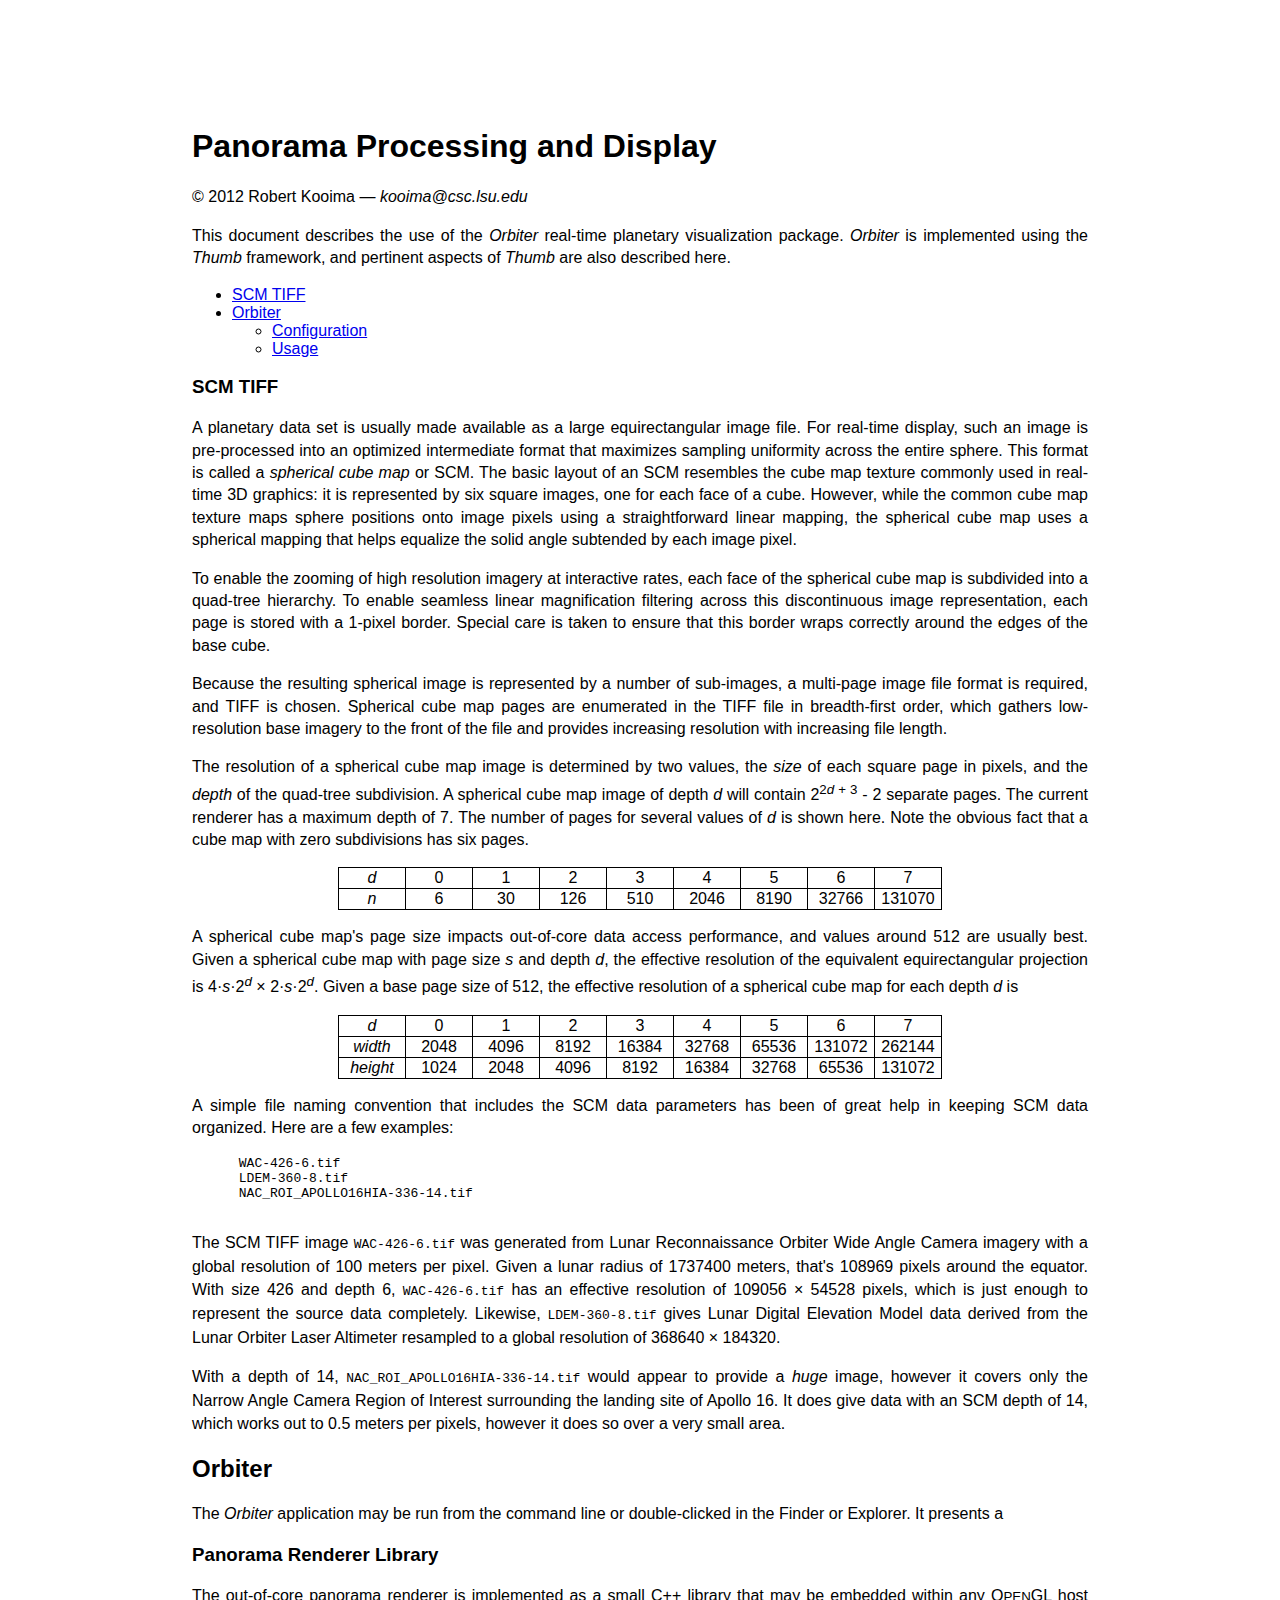
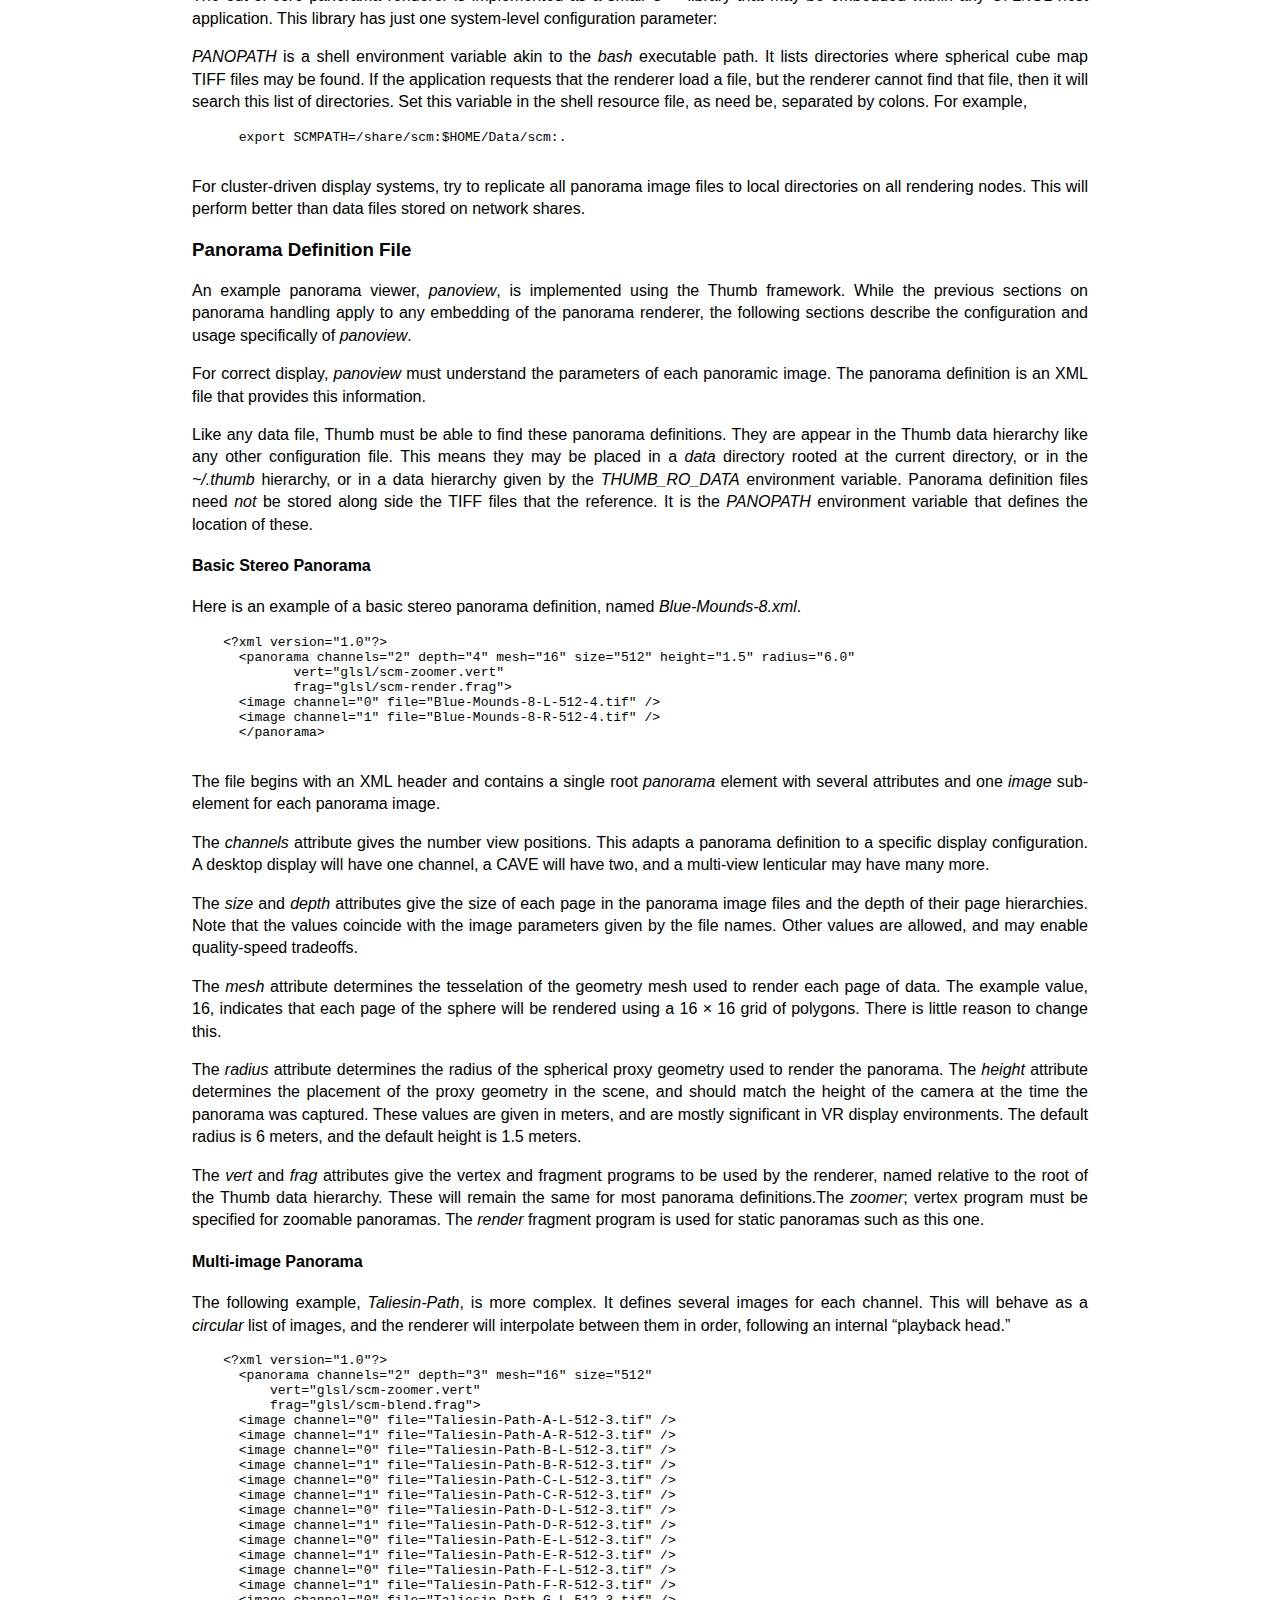
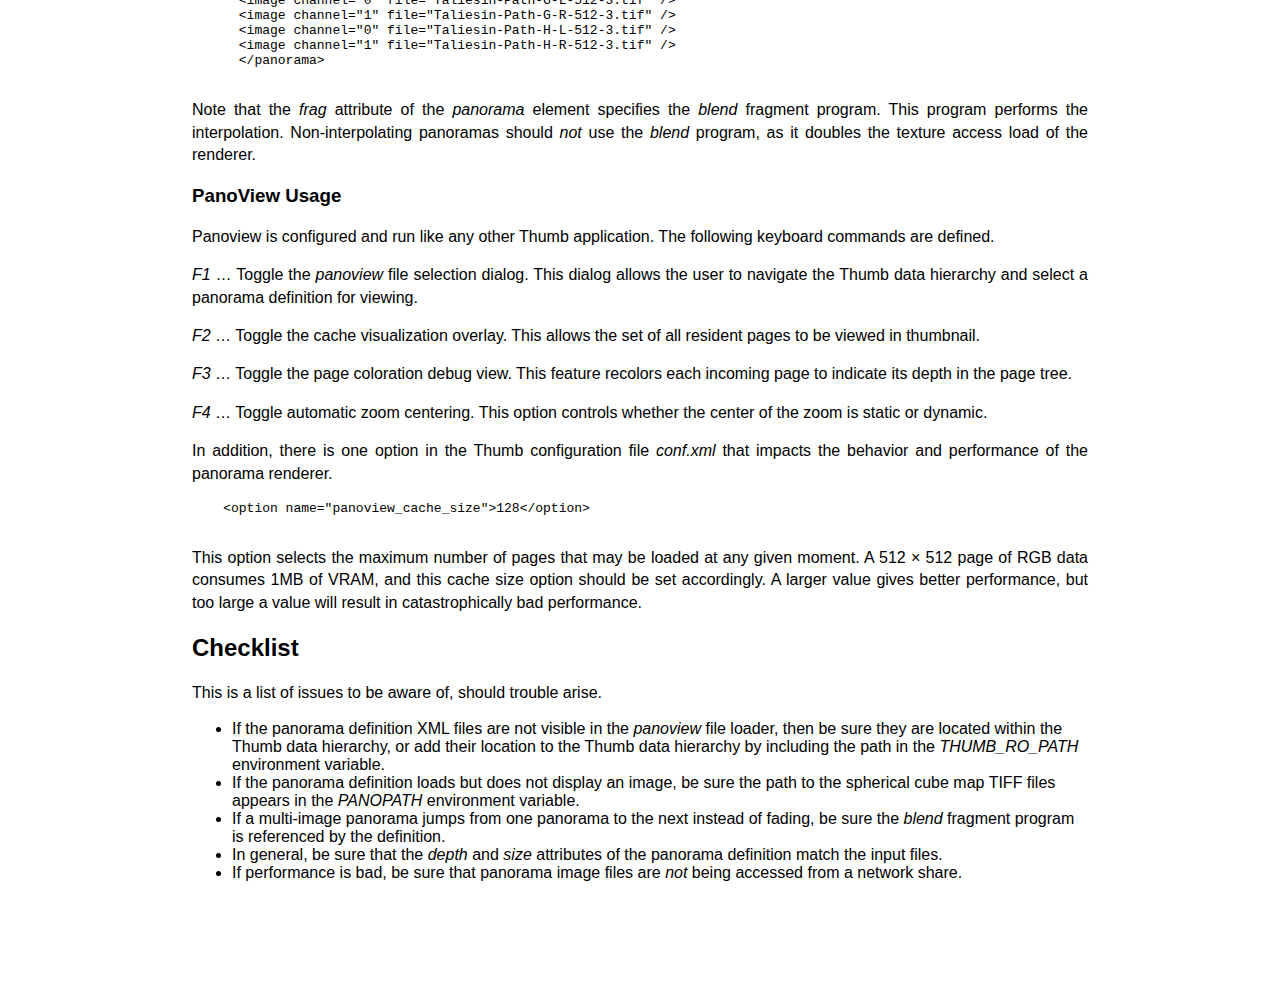
<file: README.html>
<html>
  <head>
    <title>Panorama Processing and Display</title>
    <style>
      body {
        font-family: Optima, sans-serif;
        margin: 10% 15% 10% 15%;
      }
      p {
        text-align: justify;
        line-height: 140%;
      }
      code {
        font-family: inherit;
        font-style: italic;
        font-size: inherit;
      }
      table, thead, tbody, tr, td, th {
        font-size: inherit;
        font-family: inherit;
      }
      table {
        border-collapse: collapse;
      }
      td {
        border: 1px solid black;
        width: 4em;
        text-align: center;
      }
    </style>
  </head>
  <body>
    <h1>Panorama Processing and Display</h1>

    <p>&copy; 2012 Robert Kooima &mdash; <i>kooima&#64;csc&#46;lsu&#46;edu</i></p>

    <p>This document describes the use of the <code>Orbiter</code> real-time planetary visualization package. <code>Orbiter</code> is implemented using the <code>Thumb</code> framework, and pertinent aspects of <code>Thumb</code> are also described here.</p>

    <ul>
      <li><a href="#scm">SCM TIFF</a></li>
      <li><a href="#orbiter">Orbiter</a></li>
      <ul>
        <li><a href="#configuration">Configuration</a></li>
        <li><a href="#usage">Usage</a></li>
      </ul>
    </ul>

    <a name="scm"><h3>SCM TIFF</h3></a>

    <p>A planetary data set is usually made available as a large equirectangular image file. For real-time display, such an image is pre-processed into an optimized intermediate format that maximizes sampling uniformity across the entire sphere. This format is called a <em>spherical cube map</em> or SCM. The basic layout of an SCM resembles the cube map texture commonly used in real-time 3D graphics: it is represented by six square images, one for each face of a cube. However, while the common cube map texture maps sphere positions onto image pixels using a straightforward linear mapping, the spherical cube map uses a spherical mapping that helps equalize the solid angle subtended by each image pixel.</p>

    <p>To enable the zooming of high resolution imagery at interactive rates, each face of the spherical cube map is subdivided into a quad-tree hierarchy. To enable seamless linear magnification filtering across this discontinuous image representation, each page is stored with a 1-pixel border. Special care is taken to ensure that this border wraps correctly around the edges of the base cube.</p>

    <p>Because the resulting spherical image is represented by a number of sub-images, a multi-page image file format is required, and TIFF is chosen. Spherical cube map pages are enumerated in the TIFF file in breadth-first order, which gathers low-resolution base imagery to the front of the file and provides increasing resolution with increasing file length.</p>

    <p>The resolution of a spherical cube map image is determined by two values, the <em>size</em> of each square page in pixels, and the <em>depth</em> of the quad-tree subdivision. A spherical cube map image of depth <i>d</i> will contain 2<sup>2<i>d</i> + 3</sup> - 2 separate pages. The current renderer has a maximum depth of 7. The number of pages for several values of <i>d</i> is shown here. Note the obvious fact that a cube map with zero subdivisions has six pages.</p>

    <table style="margin-left:auto; margin-right:auto">
      <tr>
        <td><i>d</i></td>
        <td>0</td>
        <td>1</td>
        <td>2</td>
        <td>3</td>
        <td>4</td>
        <td>5</td>
        <td>6</td>
        <td>7</td>
      </tr>
      <tr>
        <td><i>n</i></td>
        <td>6</td>
        <td>30</td>
        <td>126</td>
        <td>510</td>
        <td>2046</td>
        <td>8190</td>
        <td>32766</td>
        <td>131070</td>
      </tr>
    </table>

    <p>A spherical cube map's page size impacts out-of-core data access performance, and values around 512 are usually best. Given a spherical cube map with page size <i>s</i> and depth <i>d</i>, the effective resolution of the equivalent equirectangular projection is 4&middot;<i>s</i>&middot;2<sup><i>d</i></sup> &times; 2&middot;<i>s</i>&middot;2<sup><i>d</i></sup>. Given a base page size of 512, the effective resolution of a spherical cube map for each depth <i>d</i> is</p>

    <table style="margin-left:auto; margin-right:auto">
      <tr>
        <td><i>d</i></td>
        <td>0</td>
        <td>1</td>
        <td>2</td>
        <td>3</td>
        <td>4</td>
        <td>5</td>
        <td>6</td>
        <td>7</td>
      </tr>
      <tr>
        <td><i>width</i></td>
        <td>2048</td>
        <td>4096</td>
        <td>8192</td>
        <td>16384</td>
        <td>32768</td>
        <td>65536</td>
        <td>131072</td>
        <td>262144</td>
      </tr>
      <tr>
        <td><i>height</i></td>
        <td>1024</td>
        <td>2048</td>
        <td>4096</td>
        <td>8192</td>
        <td>16384</td>
        <td>32768</td>
        <td>65536</td>
        <td>131072</td>
      </tr>
    </table>

    <p>A simple file naming convention that includes the SCM data parameters has been of great help in keeping SCM data organized. Here are a few examples:</p>

    <pre>
      WAC-426-6.tif
      LDEM-360-8.tif
      NAC_ROI_APOLLO16HIA-336-14.tif
    </pre>

    <p>The SCM TIFF image <tt>WAC-426-6.tif</tt> was generated from Lunar Reconnaissance Orbiter Wide Angle Camera imagery with a global resolution of 100 meters per pixel. Given a lunar radius of 1737400 meters, that's 108969 pixels around the equator. With size 426 and depth 6, <tt>WAC-426-6.tif</tt> has an effective resolution of 109056 &times; 54528 pixels, which is just enough to represent the source data completely. Likewise, <tt>LDEM-360-8.tif</tt> gives Lunar Digital Elevation Model data derived from the Lunar Orbiter Laser Altimeter resampled to a global resolution of 368640 &times; 184320.</p>

    <p>With a depth of 14, <tt>NAC_ROI_APOLLO16HIA-336-14.tif</tt> would appear to provide a <em>huge</em> image, however it covers only the Narrow Angle Camera Region of Interest surrounding the landing site of Apollo 16. It does give data with an SCM depth of 14, which works out to 0.5 meters per pixels, however it does so over a very small area.</p>

    <a name="orbiter"><h2>Orbiter</h2></a>

    <p>The <code>Orbiter</code> application may be run from the command line or double-clicked in the Finder or Explorer. It presents a

    <a name="renderer"><h3>Panorama Renderer Library</h3></a>

    <p>The out-of-core panorama renderer is implemented as a small C++ library that may be embedded within any O<small>PEN</small>GL host application. This library has just one system-level configuration parameter:</p>

    <p><code>PANOPATH</code> is a shell environment variable akin to the <code>bash</code> executable path. It lists directories where spherical cube map TIFF files may be found. If the application requests that the renderer load a file, but the renderer cannot find that file, then it will search this list of directories. Set this variable in the shell resource file, as need be, separated by colons. For example,</p>

    <pre>
      export SCMPATH=/share/scm:$HOME/Data/scm:.
    </pre>

    <p>For cluster-driven display systems, try to replicate all panorama image files to local directories on all rendering nodes. This will perform better than data files stored on network shares.</p>

    <a name="definition"><h3>Panorama Definition File</h3></a>

    <p>An example panorama viewer, <code>panoview</code>, is implemented using the Thumb framework.  While the previous sections on panorama handling apply to any embedding of the panorama renderer, the following sections describe the configuration and usage specifically of <code>panoview</code>.</p>

    <p>For correct display, <code>panoview</code> must understand the parameters of each panoramic image. The panorama definition is an XML file that provides this information.

    <p>Like any data file, Thumb must be able to find these panorama definitions. They are appear in the Thumb data hierarchy like any other configuration file. This means they may be placed in a <code>data</code> directory rooted at the current directory, or in the <code>~/.thumb</code> hierarchy, or in a data hierarchy given by the <code>THUMB_RO_DATA</code> environment variable. Panorama definition files need <em>not</em> be stored along side the TIFF files that the reference. It is the <code>PANOPATH</code> environment variable that defines the location of these.</p>

    <a name="example1"><h4>Basic Stereo Panorama</h4></a>

    <p>Here is an example of a basic stereo panorama definition, named <code>Blue-Mounds-8.xml</code>.</p>

    <pre>
    &lt;?xml version="1.0"?&gt;
      &lt;panorama channels="2" depth="4" mesh="16" size="512" height="1.5" radius="6.0"
             vert="glsl/scm-zoomer.vert"
             frag="glsl/scm-render.frag"&gt;
      &lt;image channel="0" file="Blue-Mounds-8-L-512-4.tif" /&gt;
      &lt;image channel="1" file="Blue-Mounds-8-R-512-4.tif" /&gt;
      &lt;/panorama&gt;
    </pre>

    <p>The file begins with an XML header and contains a single root <code>panorama</code> element with several attributes and one <code>image</code> sub-element for each panorama image.</p>

    <p>The <code>channels</code> attribute gives the number view positions. This adapts a panorama definition to a specific display configuration. A desktop display will have one channel, a CAVE will have two, and a multi-view lenticular may have many more.</p>

    <p>The <code>size</code> and <code>depth</code> attributes give the size of each page in the panorama image files and the depth of their page hierarchies. Note that the values coincide with the image parameters given by the file names. Other values are allowed, and may enable quality-speed tradeoffs.</p>

    <p>The <code>mesh</code> attribute determines the tesselation of the geometry mesh used to render each page of data. The example value, 16, indicates that each page of the sphere will be rendered using a 16 &times; 16 grid of polygons. There is little reason to change this.</p>

    <p>The <code>radius</code> attribute determines the radius of the spherical proxy geometry used to render the panorama. The <code>height</code> attribute determines the placement of the proxy geometry in the scene, and should match the height of the camera at the time the panorama was captured. These values are given in meters, and are mostly significant in VR display environments. The default radius is 6 meters, and the default height is 1.5 meters.</p>

    <p>The <code>vert</code> and <code>frag</code> attributes give the vertex and fragment programs to be used by the renderer, named relative to the root of the Thumb data hierarchy. These will remain the same for most panorama definitions.The <em>zoomer</em>; vertex program must be specified for zoomable panoramas. The <em>render</em> fragment program is used for static panoramas such as this one.</p>

    <a name="example2"><h4>Multi-image Panorama</h4></a>

    <p>The following example, <code>Taliesin-Path</code>, is more complex. It defines several images for each channel. This will behave as a <em>circular</em> list of images, and the renderer will interpolate between them in order, following an internal &ldquo;playback head.&rdquo;</p>

    <pre>
    &lt;?xml version="1.0"?&gt;
      &lt;panorama channels="2" depth="3" mesh="16" size="512"
          vert="glsl/scm-zoomer.vert"
          frag="glsl/scm-blend.frag"&gt;
      &lt;image channel="0" file="Taliesin-Path-A-L-512-3.tif" /&gt;
      &lt;image channel="1" file="Taliesin-Path-A-R-512-3.tif" /&gt;
      &lt;image channel="0" file="Taliesin-Path-B-L-512-3.tif" /&gt;
      &lt;image channel="1" file="Taliesin-Path-B-R-512-3.tif" /&gt;
      &lt;image channel="0" file="Taliesin-Path-C-L-512-3.tif" /&gt;
      &lt;image channel="1" file="Taliesin-Path-C-R-512-3.tif" /&gt;
      &lt;image channel="0" file="Taliesin-Path-D-L-512-3.tif" /&gt;
      &lt;image channel="1" file="Taliesin-Path-D-R-512-3.tif" /&gt;
      &lt;image channel="0" file="Taliesin-Path-E-L-512-3.tif" /&gt;
      &lt;image channel="1" file="Taliesin-Path-E-R-512-3.tif" /&gt;
      &lt;image channel="0" file="Taliesin-Path-F-L-512-3.tif" /&gt;
      &lt;image channel="1" file="Taliesin-Path-F-R-512-3.tif" /&gt;
      &lt;image channel="0" file="Taliesin-Path-G-L-512-3.tif" /&gt;
      &lt;image channel="1" file="Taliesin-Path-G-R-512-3.tif" /&gt;
      &lt;image channel="0" file="Taliesin-Path-H-L-512-3.tif" /&gt;
      &lt;image channel="1" file="Taliesin-Path-H-R-512-3.tif" /&gt;
      &lt;/panorama&gt;
    </pre>

    <p>Note that the <code>frag</code> attribute of the <code>panorama</code> element specifies the <em>blend</em> fragment program. This program performs the interpolation. Non-interpolating panoramas should <em>not</em> use the <em>blend</em> program, as it doubles the texture access load of the renderer.</p>

  <a name="panoview"><h3>PanoView Usage</h3>

  <p>Panoview is configured and run like any other Thumb application. The following keyboard commands are defined.</p>

  <p><code>F1</code> &hellip; Toggle the <code>panoview</code> file selection dialog. This dialog allows the user to navigate the Thumb data hierarchy and select a panorama definition for viewing.</p>

  <p><code>F2</code> &hellip; Toggle the cache visualization overlay. This allows the set of all resident pages to be viewed in thumbnail.</p>

  <p><code>F3</code> &hellip; Toggle the page coloration debug view. This feature recolors each incoming page to indicate its depth in the page tree.</p>

  <p><code>F4</code> &hellip; Toggle automatic zoom centering. This option controls whether the center of the zoom is static or dynamic.</p>

  <p>In addition, there is one option in the Thumb configuration file <code>conf.xml</code> that impacts the behavior and performance of the panorama renderer.</p>

  <pre>
    &lt;option name="panoview_cache_size"&gt;128&lt;/option&gt;
  </pre>

  <p>This option selects the maximum number of pages that may be loaded at any given moment. A 512 &times; 512 page of RGB data consumes 1MB of VRAM, and this cache size option should be set accordingly. A larger value gives better performance, but too large a value will result in catastrophically bad performance.</p>

  <a name="checklist"><h2>Checklist</h2></a>

  <p>This is a list of issues to be aware of, should trouble arise.</p>

  <ul>
    <li>If the panorama definition XML files are not visible in the <code>panoview</code> file loader, then be sure they are located within the Thumb data hierarchy, or add their location to the Thumb data hierarchy by including the path in the <code>THUMB_RO_PATH</code> environment variable.</li>

    <li>If the panorama definition loads but does not display an image, be sure the path to the spherical cube map TIFF files appears in the <code>PANOPATH</code> environment variable.</li>

    <li>If a multi-image panorama jumps from one panorama to the next instead of fading, be sure the <em>blend</em> fragment program is referenced by the definition.</li>

    <li>In general, be sure that the <code>depth</code> and <code>size</code> attributes of the panorama definition match the input files.</li>

    <li>If performance is bad, be sure that panorama image files are <em>not</em> being accessed from a network share.</li>
  </ul>
  </body>
</html>
</file>
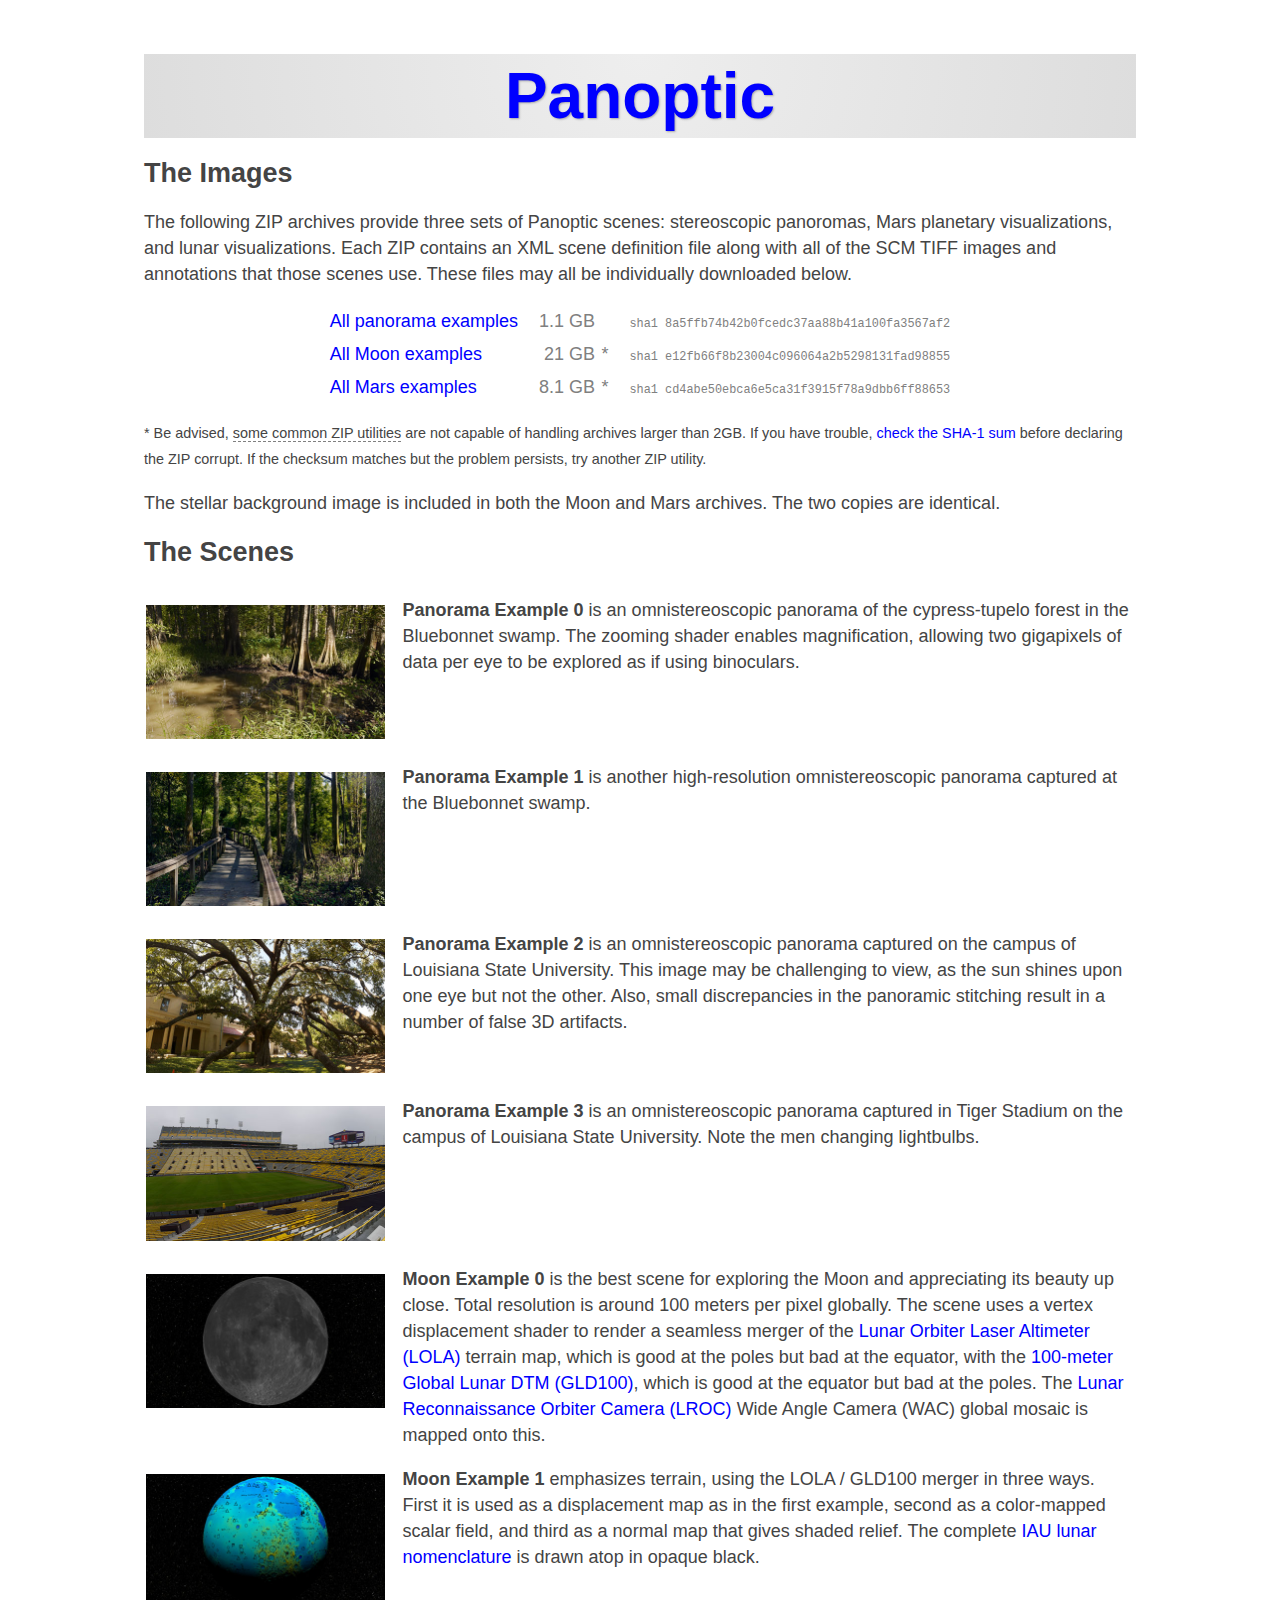
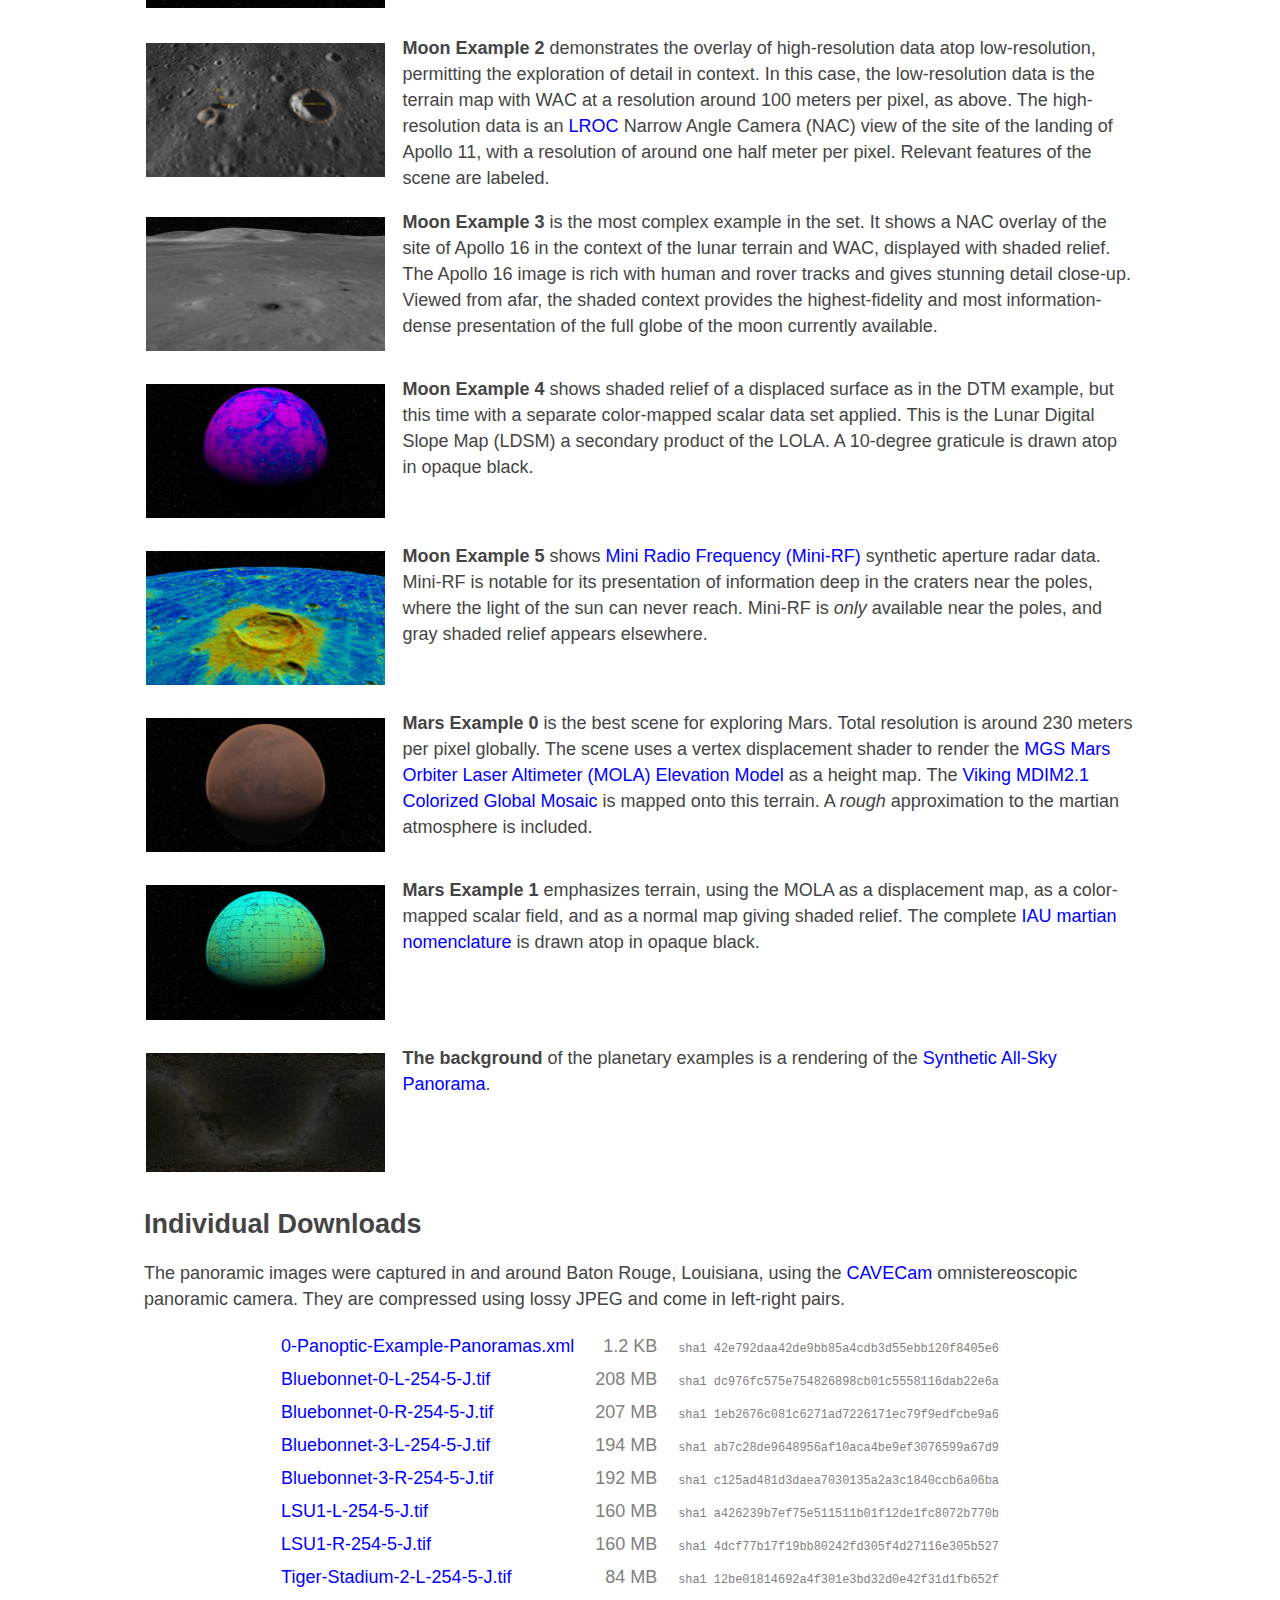
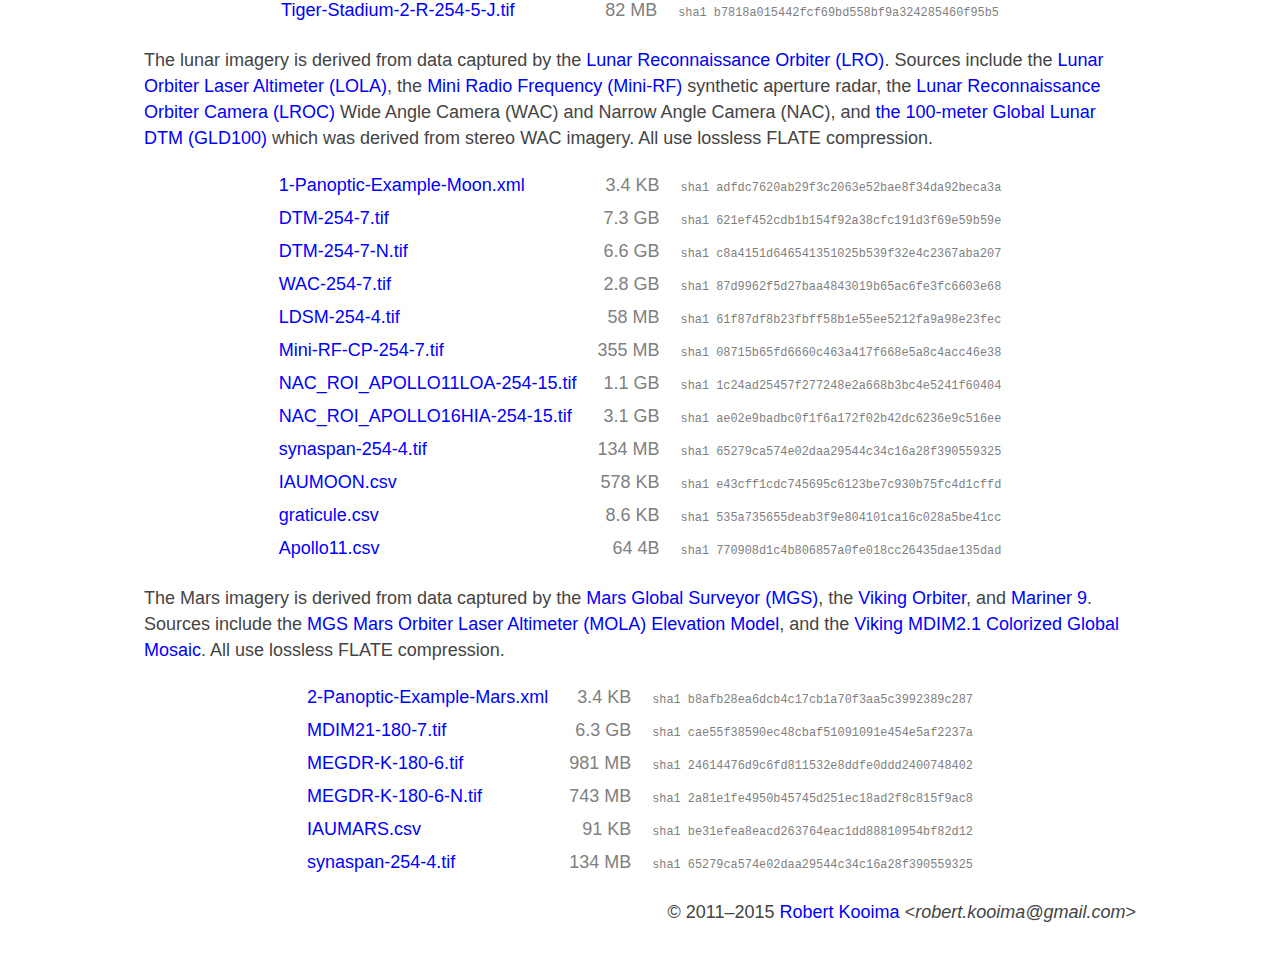
<file: scenes.html>
<!DOCTYPE HTML PUBLIC "-//W3C//DTD HTML 4.01//EN" "http://www.w3.org/TR/html4/strict.dtd">
<html>
<head>
<link rel=stylesheet type="text/css" href="style.css">
<title>Panoptic</title>
</head>
<body>
<h1><a href="index.html">Panoptic</a></h1>

<h2>The Images</h2>

<p>The following ZIP archives provide three sets of Panoptic scenes: stereoscopic panoromas, Mars planetary visualizations, and lunar visualizations. Each ZIP contains an XML scene definition file along with all of the SCM TIFF images and annotations that those scenes use. These files may all be individually downloaded below.</p>

<table class="catalog">
<tr><td class="file"><a href="https://www.cct.lsu.edu/~rkooima/panoptic/Panoptic-Example-Panoramas.zip">All panorama examples</a></td><td class="size">1.1&nbsp;GB<span style="display:inline-block;width:0.75em"> </span></td><td class="hash">sha1&nbsp;8a5ffb74b42b0fcedc37aa88b41a100fa3567af2</td></tr>
<tr><td class="file"><a href="https://www.cct.lsu.edu/~rkooima/panoptic/Panoptic-Example-Moon.zip">     All Moon examples    </a></td><td class="size"> 21&nbsp;GB<span style="display:inline-block;width:0.75em">*</span></td><td class="hash">sha1&nbsp;e12fb66f8b23004c096064a2b5298131fad98855</td></tr>
<tr><td class="file"><a href="https://www.cct.lsu.edu/~rkooima/panoptic/Panoptic-Example-Mars.zip">     All Mars examples    </a></td><td class="size">8.1&nbsp;GB<span style="display:inline-block;width:0.75em">*</span></td><td class="hash">sha1&nbsp;cd4abe50ebca6e5ca31f3915f78a9dbb6ff88653</td></tr>
</table>

<p style="font-size:80%">* Be advised, <span class="popup" title="e.g. OS X's default Info-Zip UnZip 5.52">some common ZIP utilities</span> are not capable of handling archives larger than 2GB. If you have trouble, <a href="https://en.wikipedia.org/wiki/Sha1sum">check the SHA-1 sum</a> before declaring the ZIP corrupt. If the checksum matches but the problem persists, try another ZIP utility.</p>

<p>The stellar background image is included in both the Moon and Mars archives. The two copies are identical.</p>

<h2>The Scenes</h2>

<table class="examples">
<tr>
<td class="image"><img class="screenshot" src="img/pano-example0.jpg"></td>
<td class="descr"><b>Panorama Example 0</b> is an omnistereoscopic panorama of the cypress-tupelo forest in the Bluebonnet swamp. The zooming shader enables magnification, allowing two gigapixels of data per eye to be explored as if using binoculars.</td>
</tr>
<tr>
<td class="image"><img class="screenshot" src="img/pano-example1.jpg"></td>
<td class="descr"><b>Panorama Example 1</b> is another high-resolution omnistereoscopic panorama captured at the Bluebonnet swamp.</td>
</tr>
<tr>
<td class="image"><img class="screenshot" src="img/pano-example2.jpg"></td>
<td class="descr"><b>Panorama Example 2</b> is an omnistereoscopic panorama captured on the campus of Louisiana State University. This image may be challenging to view, as the sun shines upon one eye but not the other. Also, small discrepancies in the panoramic stitching result in a number of false 3D artifacts.</td>
</tr>
<tr>
<td class="image"><img class="screenshot" src="img/pano-example3.jpg"></td>
<td class="descr"><b>Panorama Example 3</b> is an omnistereoscopic panorama captured in Tiger Stadium on the campus of Louisiana State University. Note the men changing lightbulbs.</td>
</tr>
<tr>
<td class="image"><img class="screenshot" src="img/moon-example0.jpg"></td>
<td class="descr"><b>Moon Example 0</b> is the best scene for exploring the Moon and appreciating its beauty up close. Total resolution is around 100 meters per pixel globally. The scene uses a vertex displacement shader to render a seamless merger of the <a href="http://lunar.gsfc.nasa.gov/lola.html">Lunar Orbiter Laser Altimeter (LOLA)</a> terrain map, which is good at the poles but bad at the equator, with the <a href="http://wms.lroc.asu.edu/lroc/view_rdr/WAC_GLD100">100-meter Global Lunar DTM (GLD100)</a>, which is good at the equator but bad at the poles. The <a href="http://lroc.sese.asu.edu">Lunar Reconnaissance Orbiter Camera (LROC)</a> Wide Angle Camera (WAC) global mosaic is mapped onto this.</td>
</tr>
<tr>
<td class="image"><img class="screenshot" src="img/moon-example1.jpg"></td>
<td class="descr"><b>Moon Example 1</b> emphasizes terrain, using the LOLA / GLD100 merger in three ways. First it is used as a displacement map as in the first example, second as a color-mapped scalar field, and third as a normal map that gives shaded relief. The complete <a href="http://planetarynames.wr.usgs.gov/Page/MOON/target">IAU lunar nomenclature</a> is drawn atop in opaque black.</td>
</tr>
<tr>
<tr>
<td class="image"><img class="screenshot" src="img/moon-example2.jpg"></td>
<td class="descr"><b>Moon Example 2</b> demonstrates the overlay of high-resolution data atop low-resolution, permitting the exploration of detail in context. In this case, the low-resolution data is the terrain map with WAC at a resolution around 100 meters per pixel, as above. The high-resolution data is an <a href="http://lroc.sese.asu.edu">LROC</a> Narrow Angle Camera (NAC) view of the site of the landing of Apollo 11, with a resolution of around one half meter per pixel. Relevant features of the scene are labeled.</td>
</tr>
<tr>
<td class="image"><img class="screenshot" src="img/moon-example3.jpg"></td>
<td class="descr"><b>Moon Example 3</b> is the most complex example in the set. It shows a NAC overlay of the site of Apollo 16 in the context of the lunar terrain and WAC, displayed with shaded relief. The Apollo 16 image is rich with human and rover tracks and gives stunning detail close-up. Viewed from afar, the shaded context provides the highest-fidelity and most information-dense presentation of the full globe of the moon currently available.</td>
</tr>
<td class="image"><img class="screenshot" src="img/moon-example4.jpg"></td>
<td class="descr"><b>Moon Example 4</b> shows shaded relief of a displaced surface as in the DTM example, but this time with a separate color-mapped scalar data set applied. This is the Lunar Digital Slope Map (LDSM) a secondary product of the LOLA. A 10-degree graticule is drawn atop in opaque black.</td>
</tr>
<tr>
<td class="image"><img class="screenshot" src="img/moon-example5.jpg"></td>
<td class="descr"><b>Moon Example 5</b> shows <a href="http://lunar.gsfc.nasa.gov/mini-rf.html">Mini Radio Frequency (Mini-RF)</a> synthetic aperture radar data. Mini-RF is notable for its presentation of information deep in the craters near the poles, where the light of the sun can never reach. Mini-RF is <i>only</i> available near the poles, and gray shaded relief appears elsewhere.</td>
</tr>
<tr>
<td class="image"><img class="screenshot" src="img/mars-example0.jpg"></td>
<td class="descr"><b>Mars Example 0</b> is the best scene for exploring Mars. Total resolution is around 230 meters per pixel globally. The scene uses a vertex displacement shader to render the <a href="http://astrogeology.usgs.gov/search/details/Mars/GlobalSurveyor/MOLA/Mars_MGS_MOLA_DEM_mosaic_global_463m/cub">MGS Mars Orbiter Laser Altimeter (MOLA) Elevation Model</a> as a height map. The <a href="http://astrogeology.usgs.gov/search/details/Mars/Viking/MDIM21/Mars_Viking_MDIM21_ClrMosaic_global_232m/cub">Viking MDIM2.1 Colorized Global Mosaic</a> is mapped onto this terrain. A <i>rough</i> approximation to the martian atmosphere is included.</td>
</tr>
<tr>
<td class="image"><img class="screenshot" src="img/mars-example1.jpg"></td>
<td class="descr"><b>Mars Example 1</b> emphasizes terrain, using the MOLA as a displacement map, as a color-mapped scalar field, and as a normal map giving shaded relief. The complete <a href="http://planetarynames.wr.usgs.gov/Page/MARS/target">IAU martian nomenclature</a> is drawn atop in opaque black.</td>
</tr>
<tr>
<td class="image"><img class="screenshot" src="img/synaspan.jpg"></td>
<td class="descr"><b>The background</b> of the planetary examples is a rendering of the <a href="https://github.com/rlk/synaspan">Synthetic All-Sky Panorama</a>.</td>
</tr>
</table>


<h2>Individual Downloads</h2>

<p>The panoramic images were captured in and around Baton Rouge, Louisiana, using the <a href="http://csc.lsu.edu/~kooima/research/panorama/index.html">CAVECam</a> omnistereoscopic panoramic camera. They are compressed using lossy JPEG and come in left-right pairs.</p>

<table class="catalog">
<tr><td class="file"><a href="https://www.cct.lsu.edu/~rkooima/panoptic/0-Panoptic-Example-Panoramas.xml">0-Panoptic-Example-Panoramas.xml</a></td><td class="size">1.2&nbsp;KB</td><td class="hash">sha1&nbsp;42e792daa42de9bb85a4cdb3d55ebb120f8405e6</td></tr>
<tr><td class="file"><a href="https://www.cct.lsu.edu/~rkooima/panoptic/Bluebonnet-0-L-254-5-J.tif">      Bluebonnet-0-L-254-5-J.tif      </a></td><td class="size">208&nbsp;MB</td><td class="hash">sha1&nbsp;dc976fc575e754826898cb01c5558116dab22e6a</td></tr>
<tr><td class="file"><a href="https://www.cct.lsu.edu/~rkooima/panoptic/Bluebonnet-0-R-254-5-J.tif">      Bluebonnet-0-R-254-5-J.tif      </a></td><td class="size">207&nbsp;MB</td><td class="hash">sha1&nbsp;1eb2676c081c6271ad7226171ec79f9edfcbe9a6</td></tr>
<tr><td class="file"><a href="https://www.cct.lsu.edu/~rkooima/panoptic/Bluebonnet-3-L-254-5-J.tif">      Bluebonnet-3-L-254-5-J.tif      </a></td><td class="size">194&nbsp;MB</td><td class="hash">sha1&nbsp;ab7c28de9648956af10aca4be9ef3076599a67d9</td></tr>
<tr><td class="file"><a href="https://www.cct.lsu.edu/~rkooima/panoptic/Bluebonnet-3-R-254-5-J.tif">      Bluebonnet-3-R-254-5-J.tif      </a></td><td class="size">192&nbsp;MB</td><td class="hash">sha1&nbsp;c125ad481d3daea7030135a2a3c1840ccb6a06ba</td></tr>
<tr><td class="file"><a href="https://www.cct.lsu.edu/~rkooima/panoptic/LSU1-L-254-5-J.tif">              LSU1-L-254-5-J.tif              </a></td><td class="size">160&nbsp;MB</td><td class="hash">sha1&nbsp;a426239b7ef75e511511b01f12de1fc8072b770b</td></tr>
<tr><td class="file"><a href="https://www.cct.lsu.edu/~rkooima/panoptic/LSU1-R-254-5-J.tif">              LSU1-R-254-5-J.tif              </a></td><td class="size">160&nbsp;MB</td><td class="hash">sha1&nbsp;4dcf77b17f19bb80242fd305f4d27116e305b527</td></tr>
<tr><td class="file"><a href="https://www.cct.lsu.edu/~rkooima/panoptic/Tiger-Stadium-2-L-254-5-J.tif">   Tiger-Stadium-2-L-254-5-J.tif   </a></td><td class="size"> 84&nbsp;MB</td><td class="hash">sha1&nbsp;12be01814692a4f301e3bd32d0e42f31d1fb652f</td></tr>
<tr><td class="file"><a href="https://www.cct.lsu.edu/~rkooima/panoptic/Tiger-Stadium-2-R-254-5-J.tif">   Tiger-Stadium-2-R-254-5-J.tif   </a></td><td class="size"> 82&nbsp;MB</td><td class="hash">sha1&nbsp;b7818a015442fcf69bd558bf9a324285460f95b5</td></tr>
</table>

<p>The lunar imagery is derived from data captured by the <a href="http://lunar.gsfc.nasa.gov">Lunar Reconnaissance Orbiter (LRO)</a>. Sources include the <a href="http://lunar.gsfc.nasa.gov/lola.html">Lunar Orbiter Laser Altimeter (LOLA)</a>, the <a href="http://lunar.gsfc.nasa.gov/mini-rf.html">Mini Radio Frequency (Mini-RF)</a> synthetic aperture radar, the <a href="http://lroc.sese.asu.edu">Lunar Reconnaissance Orbiter Camera (LROC)</a> Wide Angle Camera (WAC) and Narrow Angle Camera (NAC), and <a href="http://wms.lroc.asu.edu/lroc/view_rdr/WAC_GLD100">the 100-meter Global Lunar DTM (GLD100)</a> which was derived from stereo WAC imagery. All use lossless FLATE compression.</p>

<table class="catalog">
<tr><td class="file"><a href="https://www.cct.lsu.edu/~rkooima/panoptic/1-Panoptic-Example-Moon.xml">   1-Panoptic-Example-Moon.xml    </a></td><td class="size">3.4&nbsp;KB</td><td class="hash">sha1&nbsp;adfdc7620ab29f3c2063e52bae8f34da92beca3a</td></tr>
<tr><td class="file"><a href="https://www.cct.lsu.edu/~rkooima/panoptic/DTM-254-7.tif">                 DTM-254-7.tif                  </a></td><td class="size">7.3&nbsp;GB</td><td class="hash">sha1&nbsp;621ef452cdb1b154f92a38cfc191d3f69e59b59e</td></tr>
<tr><td class="file"><a href="https://www.cct.lsu.edu/~rkooima/panoptic/DTM-254-7-N.tif">               DTM-254-7-N.tif                </a></td><td class="size">6.6&nbsp;GB</td><td class="hash">sha1&nbsp;c8a4151d646541351025b539f32e4c2367aba207</td></tr>
<tr><td class="file"><a href="https://www.cct.lsu.edu/~rkooima/panoptic/WAC-254-7.tif">                 WAC-254-7.tif                  </a></td><td class="size">2.8&nbsp;GB</td><td class="hash">sha1&nbsp;87d9962f5d27baa4843019b65ac6fe3fc6603e68</td></tr>
<tr><td class="file"><a href="https://www.cct.lsu.edu/~rkooima/panoptic/LDSM-254-4.tif">                LDSM-254-4.tif                 </a></td><td class="size"> 58&nbsp;MB</td><td class="hash">sha1&nbsp;61f87df8b23fbff58b1e55ee5212fa9a98e23fec</td></tr>
<tr><td class="file"><a href="https://www.cct.lsu.edu/~rkooima/panoptic/Mini-RF-CP-254-7.tif">          Mini-RF-CP-254-7.tif           </a></td><td class="size">355&nbsp;MB</td><td class="hash">sha1&nbsp;08715b65fd6660c463a417f668e5a8c4acc46e38</td></tr>
<tr><td class="file"><a href="https://www.cct.lsu.edu/~rkooima/panoptic/NAC_ROI_APOLLO11LOA-254-15.tif">NAC_ROI_APOLLO11LOA-254-15.tif </a></td><td class="size">1.1&nbsp;GB</td><td class="hash">sha1&nbsp;1c24ad25457f277248e2a668b3bc4e5241f60404</td></tr>
<tr><td class="file"><a href="https://www.cct.lsu.edu/~rkooima/panoptic/NAC_ROI_APOLLO16HIA-254-15.tif">NAC_ROI_APOLLO16HIA-254-15.tif </a></td><td class="size">3.1&nbsp;GB</td><td class="hash">sha1&nbsp;ae02e9badbc0f1f6a172f02b42dc6236e9c516ee</td></tr>
<tr><td class="file"><a href="https://www.cct.lsu.edu/~rkooima/panoptic/synaspan-254-4.tif">            synaspan-254-4.tif             </a></td><td class="size">134&nbsp;MB</td><td class="hash">sha1&nbsp;65279ca574e02daa29544c34c16a28f390559325</td></tr>
<tr><td class="file"><a href="https://www.cct.lsu.edu/~rkooima/panoptic/IAUMOON.csv">                   IAUMOON.csv                    </a></td><td class="size">578&nbsp;KB</td><td class="hash">sha1&nbsp;e43cff1cdc745695c6123be7c930b75fc4d1cffd</td></tr>
<tr><td class="file"><a href="https://www.cct.lsu.edu/~rkooima/panoptic/graticule.csv">                 graticule.csv                  </a></td><td class="size">8.6&nbsp;KB</td><td class="hash">sha1&nbsp;535a735655deab3f9e804101ca16c028a5be41cc</td></tr>
<tr><td class="file"><a href="https://www.cct.lsu.edu/~rkooima/panoptic/Apollo11.csv">                  Apollo11.csv                   </a></td><td class="size"> 64&nbsp;4B</td><td class="hash">sha1&nbsp;770908d1c4b806857a0fe018cc26435dae135dad</td></tr>
</table>

<p>The Mars imagery is derived from data captured by the <a href="http://mars.jpl.nasa.gov/mgs/">Mars Global Surveyor (MGS)</a>, the <a href="http://mars.nasa.gov/programmissions/missions/past/viking/">Viking Orbiter</a>, and <a href="http://mars.nasa.gov/programmissions/missions/past/mariner89/">Mariner 9</a>. Sources include the <a href="http://astrogeology.usgs.gov/search/details/Mars/GlobalSurveyor/MOLA/Mars_MGS_MOLA_DEM_mosaic_global_463m/cub">MGS Mars Orbiter Laser Altimeter (MOLA) Elevation Model</a>, and the <a href="http://astrogeology.usgs.gov/search/details/Mars/Viking/MDIM21/Mars_Viking_MDIM21_ClrMosaic_global_232m/cub">Viking MDIM2.1 Colorized Global Mosaic</a>.  All use lossless FLATE compression.</p>

<table class="catalog">
<tr><td class="file"><a href="https://www.cct.lsu.edu/~rkooima/panoptic/2-Panoptic-Example-Mars.xml">2-Panoptic-Example-Mars.xml</a></td><td class="size">3.4&nbsp;KB</td><td class="hash">sha1&nbsp;b8afb28ea6dcb4c17cb1a70f3aa5c3992389c287</td></tr>
<tr><td class="file"><a href="https://www.cct.lsu.edu/~rkooima/panoptic/MDIM21-180-7.tif">           MDIM21-180-7.tif           </a></td><td class="size">6.3&nbsp;GB</td><td class="hash">sha1&nbsp;cae55f38590ec48cbaf51091091e454e5af2237a</td></tr>
<tr><td class="file"><a href="https://www.cct.lsu.edu/~rkooima/panoptic/MEGDR-K-180-6.tif">          MEGDR-K-180-6.tif          </a></td><td class="size">981&nbsp;MB</td><td class="hash">sha1&nbsp;24614476d9c6fd811532e8ddfe0ddd2400748402</td></tr>
<tr><td class="file"><a href="https://www.cct.lsu.edu/~rkooima/panoptic/MEGDR-K-180-6-N.tif">        MEGDR-K-180-6-N.tif        </a></td><td class="size">743&nbsp;MB</td><td class="hash">sha1&nbsp;2a81e1fe4950b45745d251ec18ad2f8c815f9ac8</td></tr>
<tr><td class="file"><a href="https://www.cct.lsu.edu/~rkooima/panoptic/IAUMARS.csv">                IAUMARS.csv                </a></td><td class="size"> 91&nbsp;KB</td><td class="hash">sha1&nbsp;be31efea8eacd263764eac1dd88810954bf82d12</td></tr>
<tr><td class="file"><a href="https://www.cct.lsu.edu/~rkooima/panoptic/synaspan-254-4.tif">         synaspan-254-4.tif         </a></td><td class="size">134&nbsp;MB</td><td class="hash">sha1&nbsp;65279ca574e02daa29544c34c16a28f390559325</td></tr>
</table>

<p style="text-align:right">&copy; 2011&ndash;2015 <a href="http://kooima.net">Robert Kooima</a> &lt;<i>robert.kooima&#64;gmail&#46;com</i>&gt;</p>

</body>
</html>
</file>
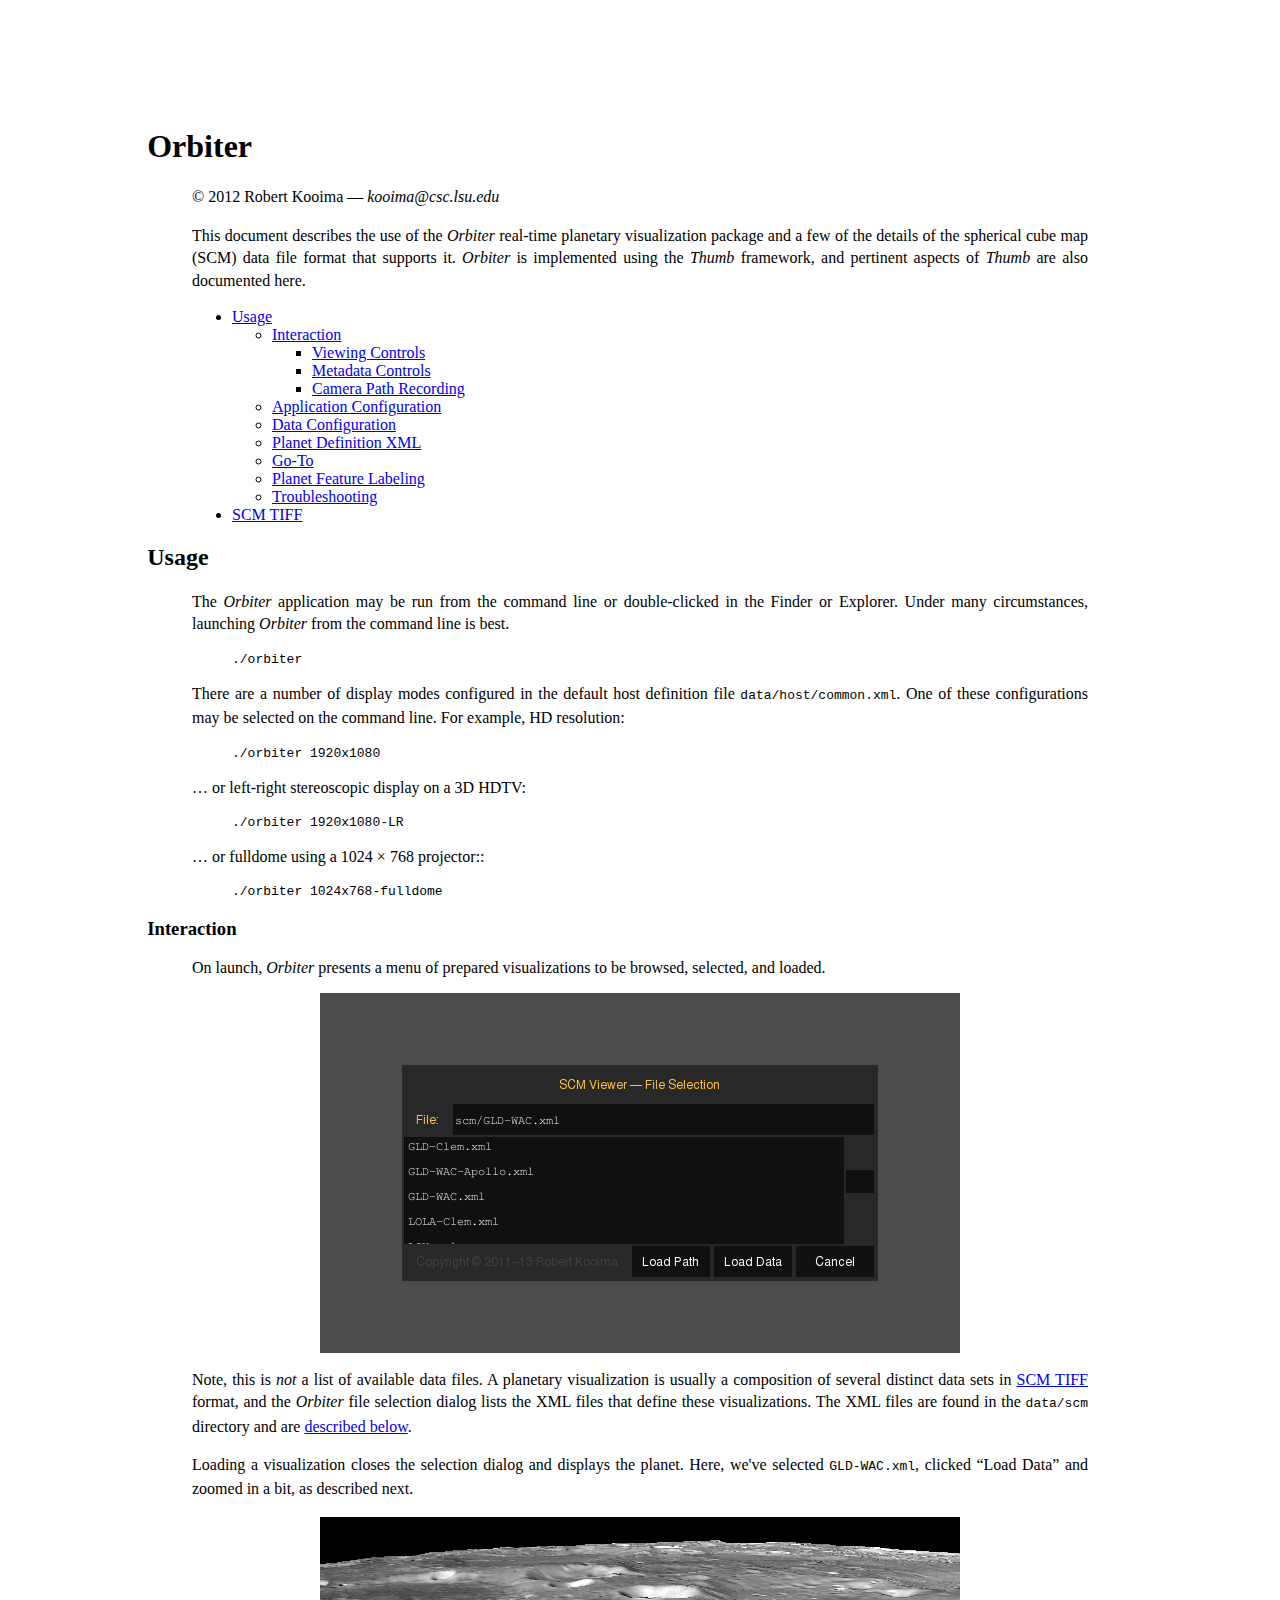
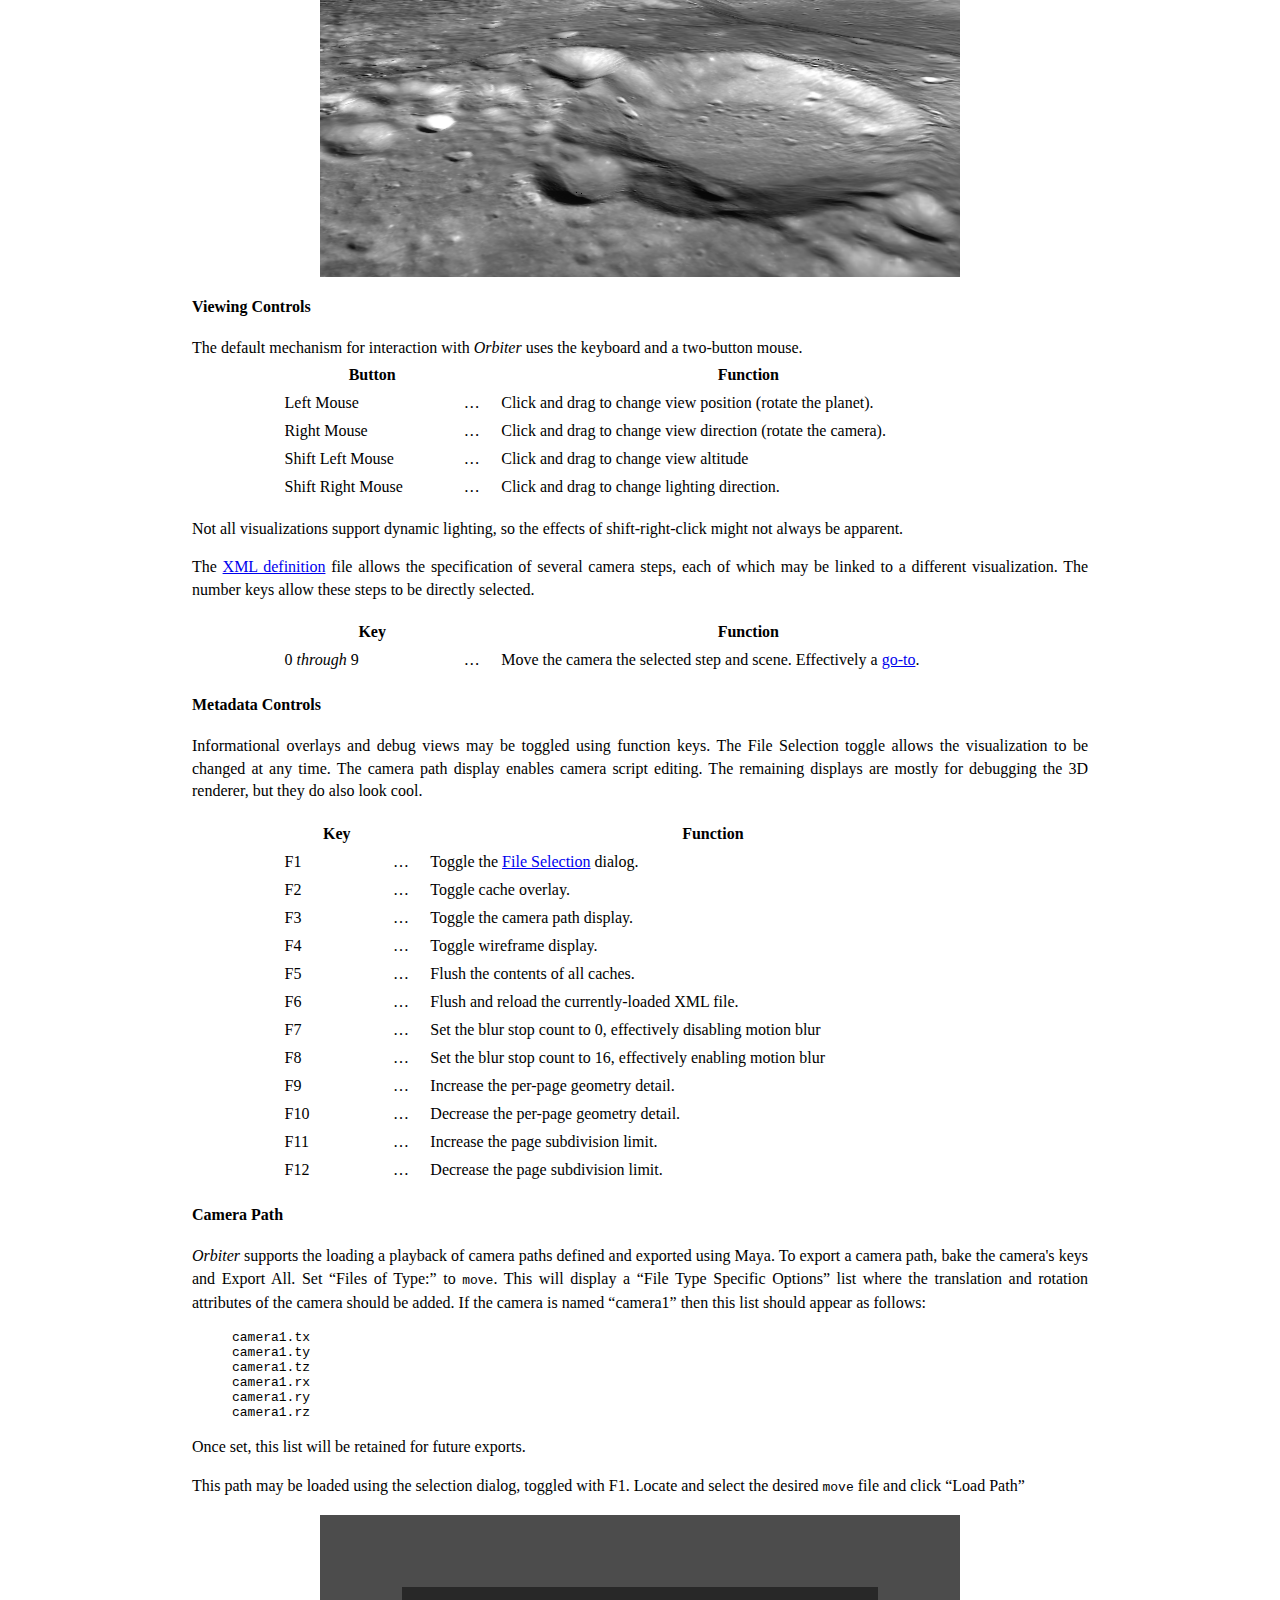
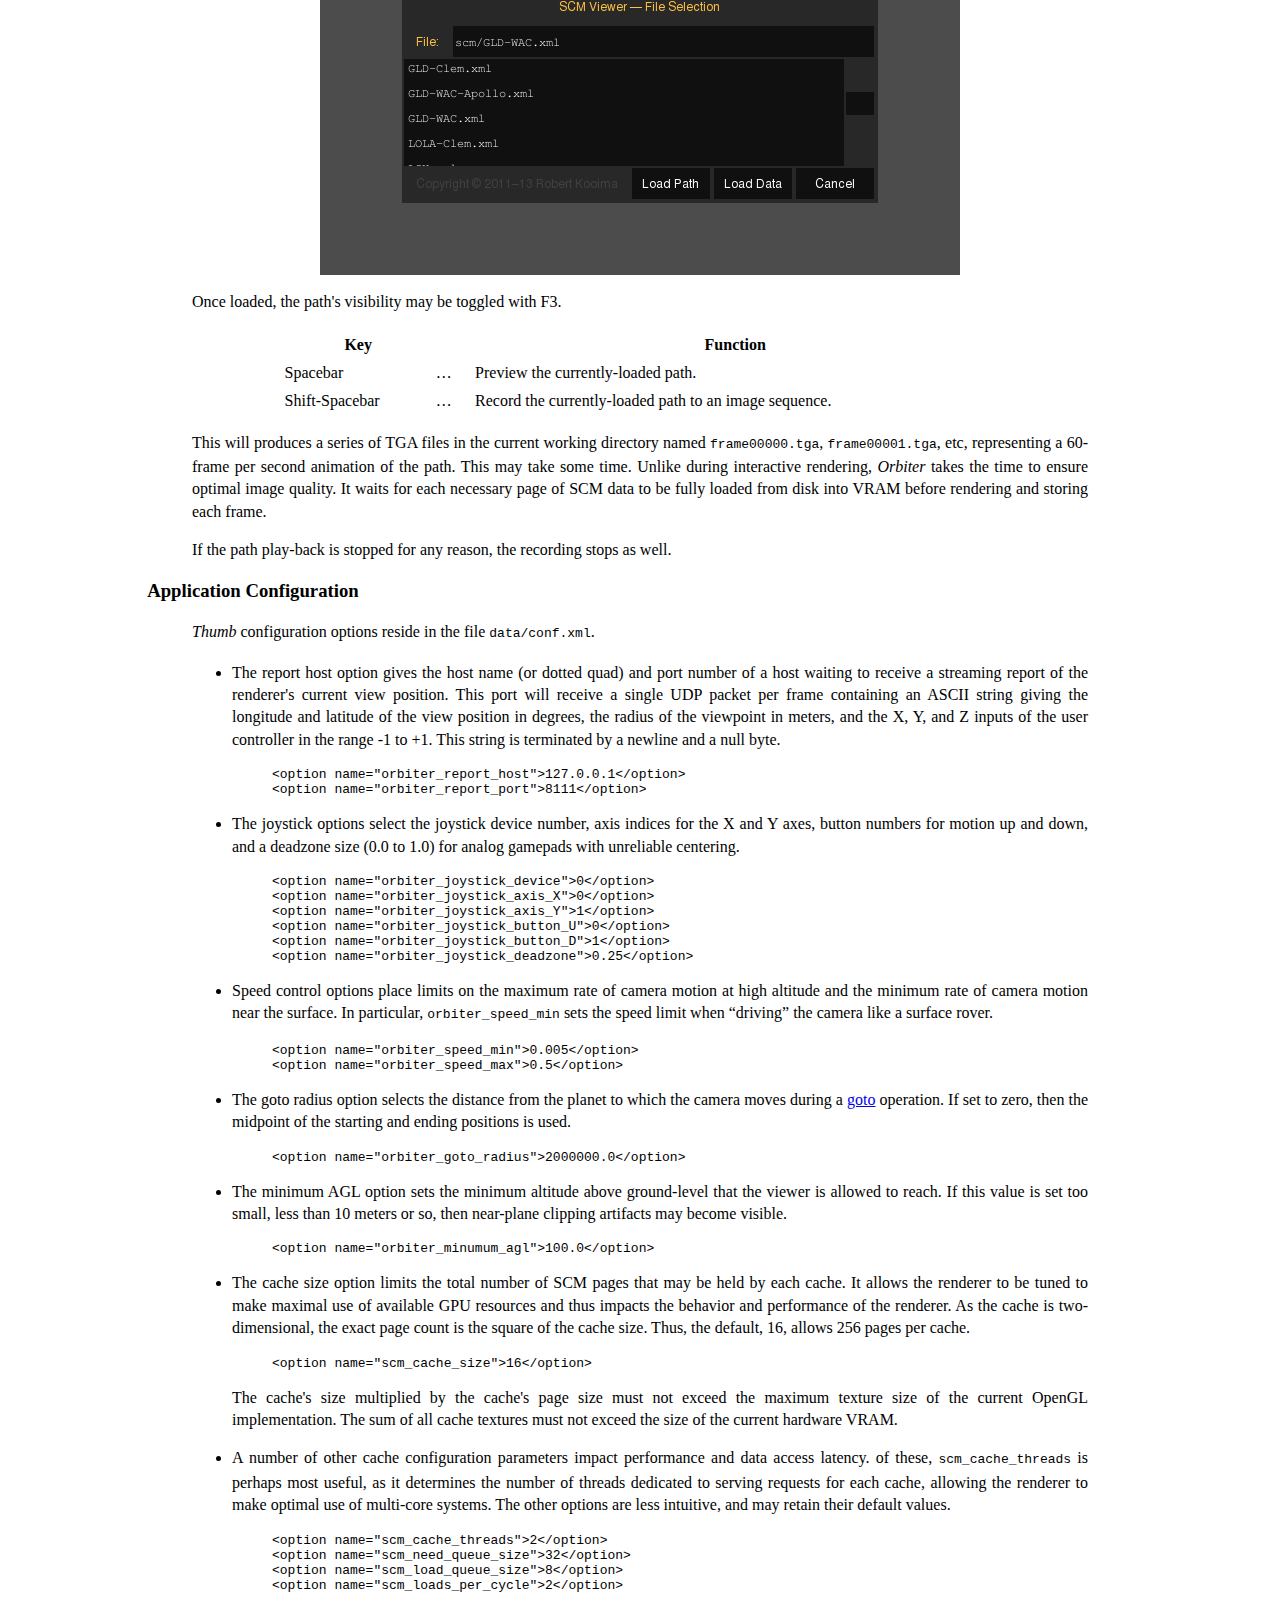
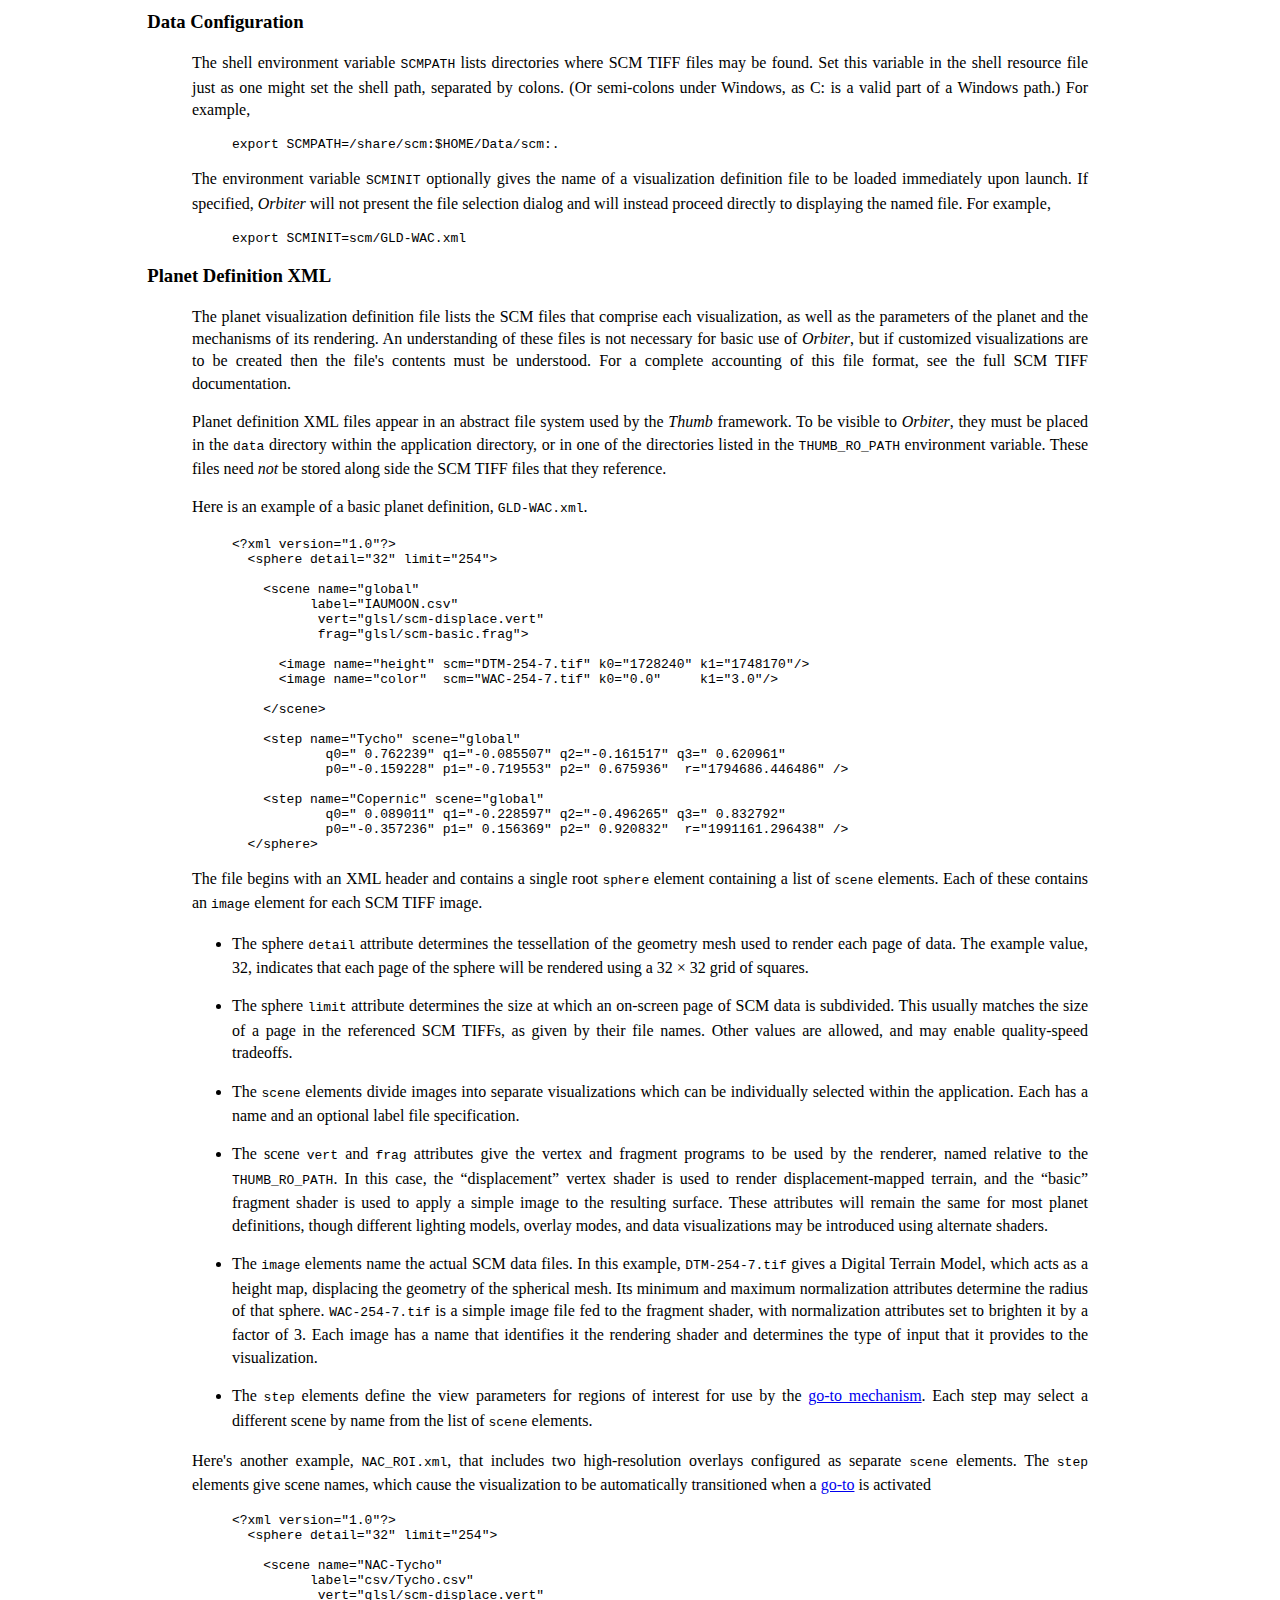
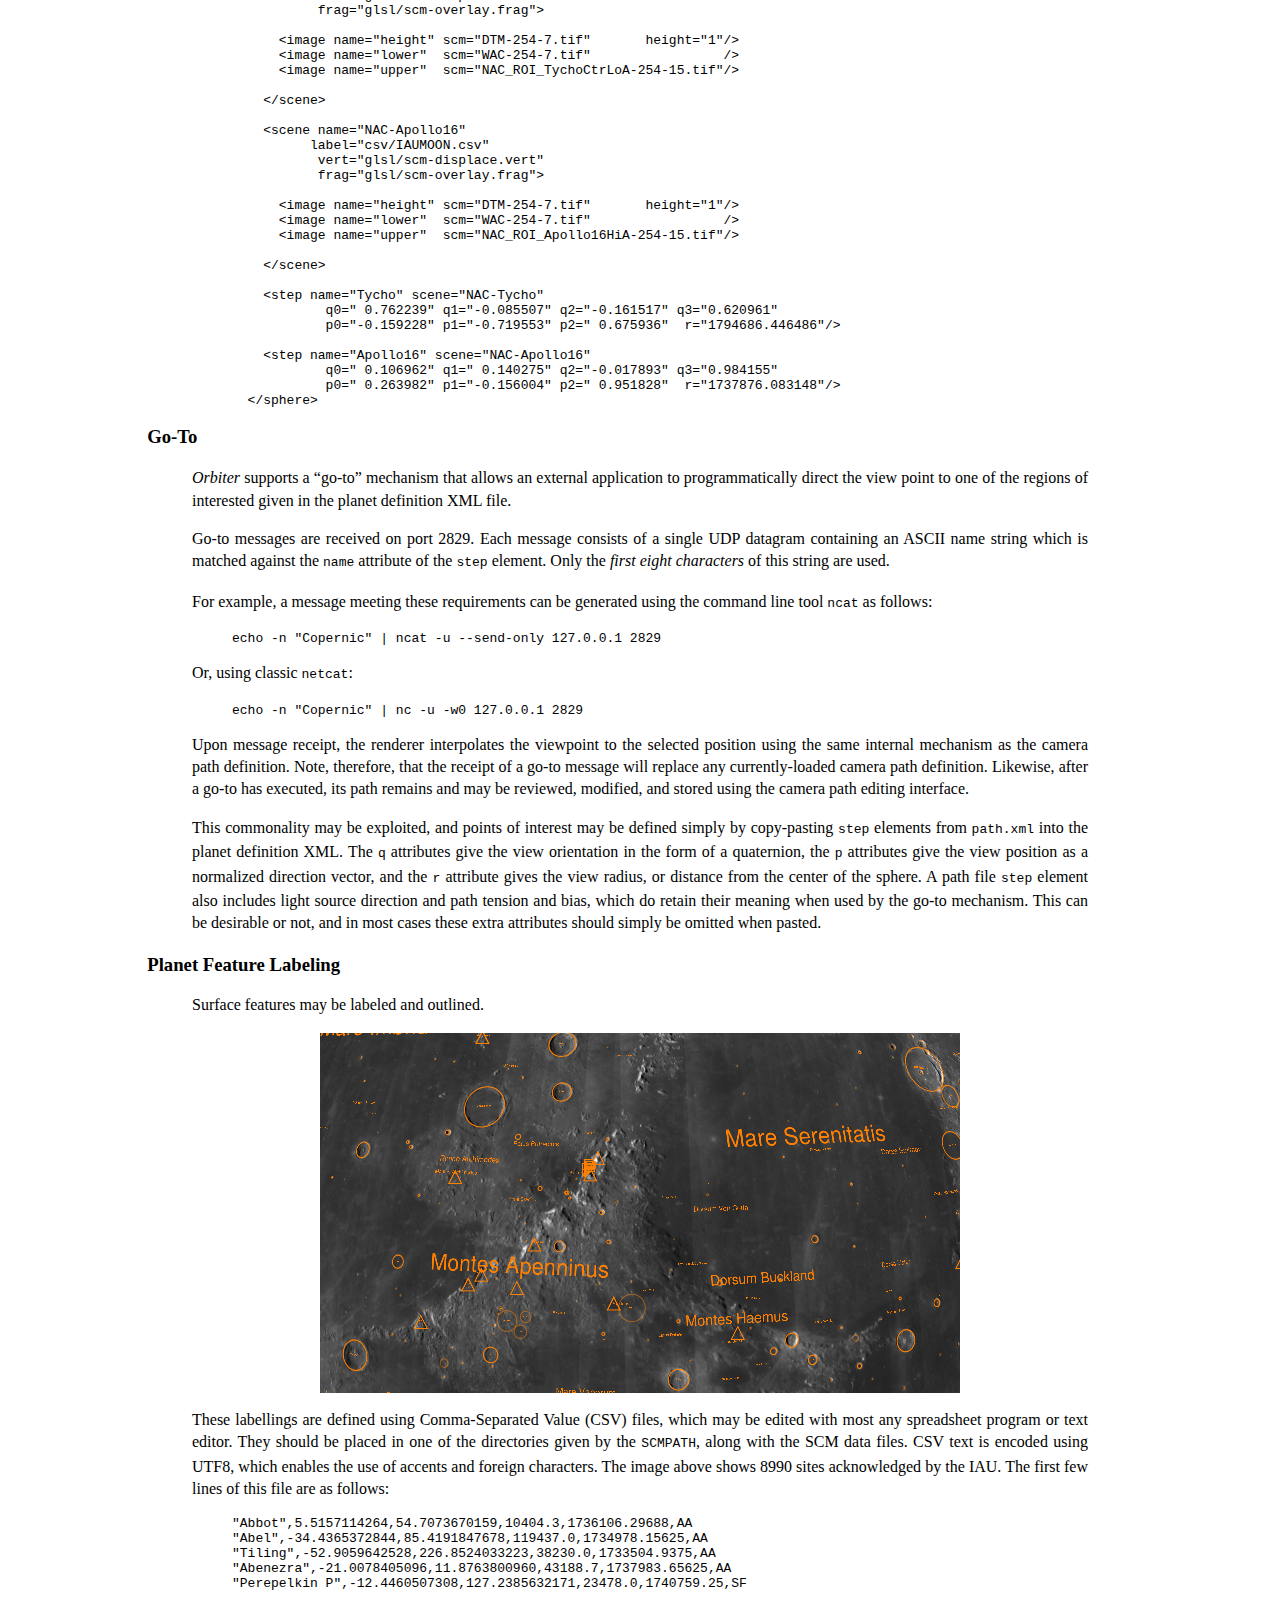
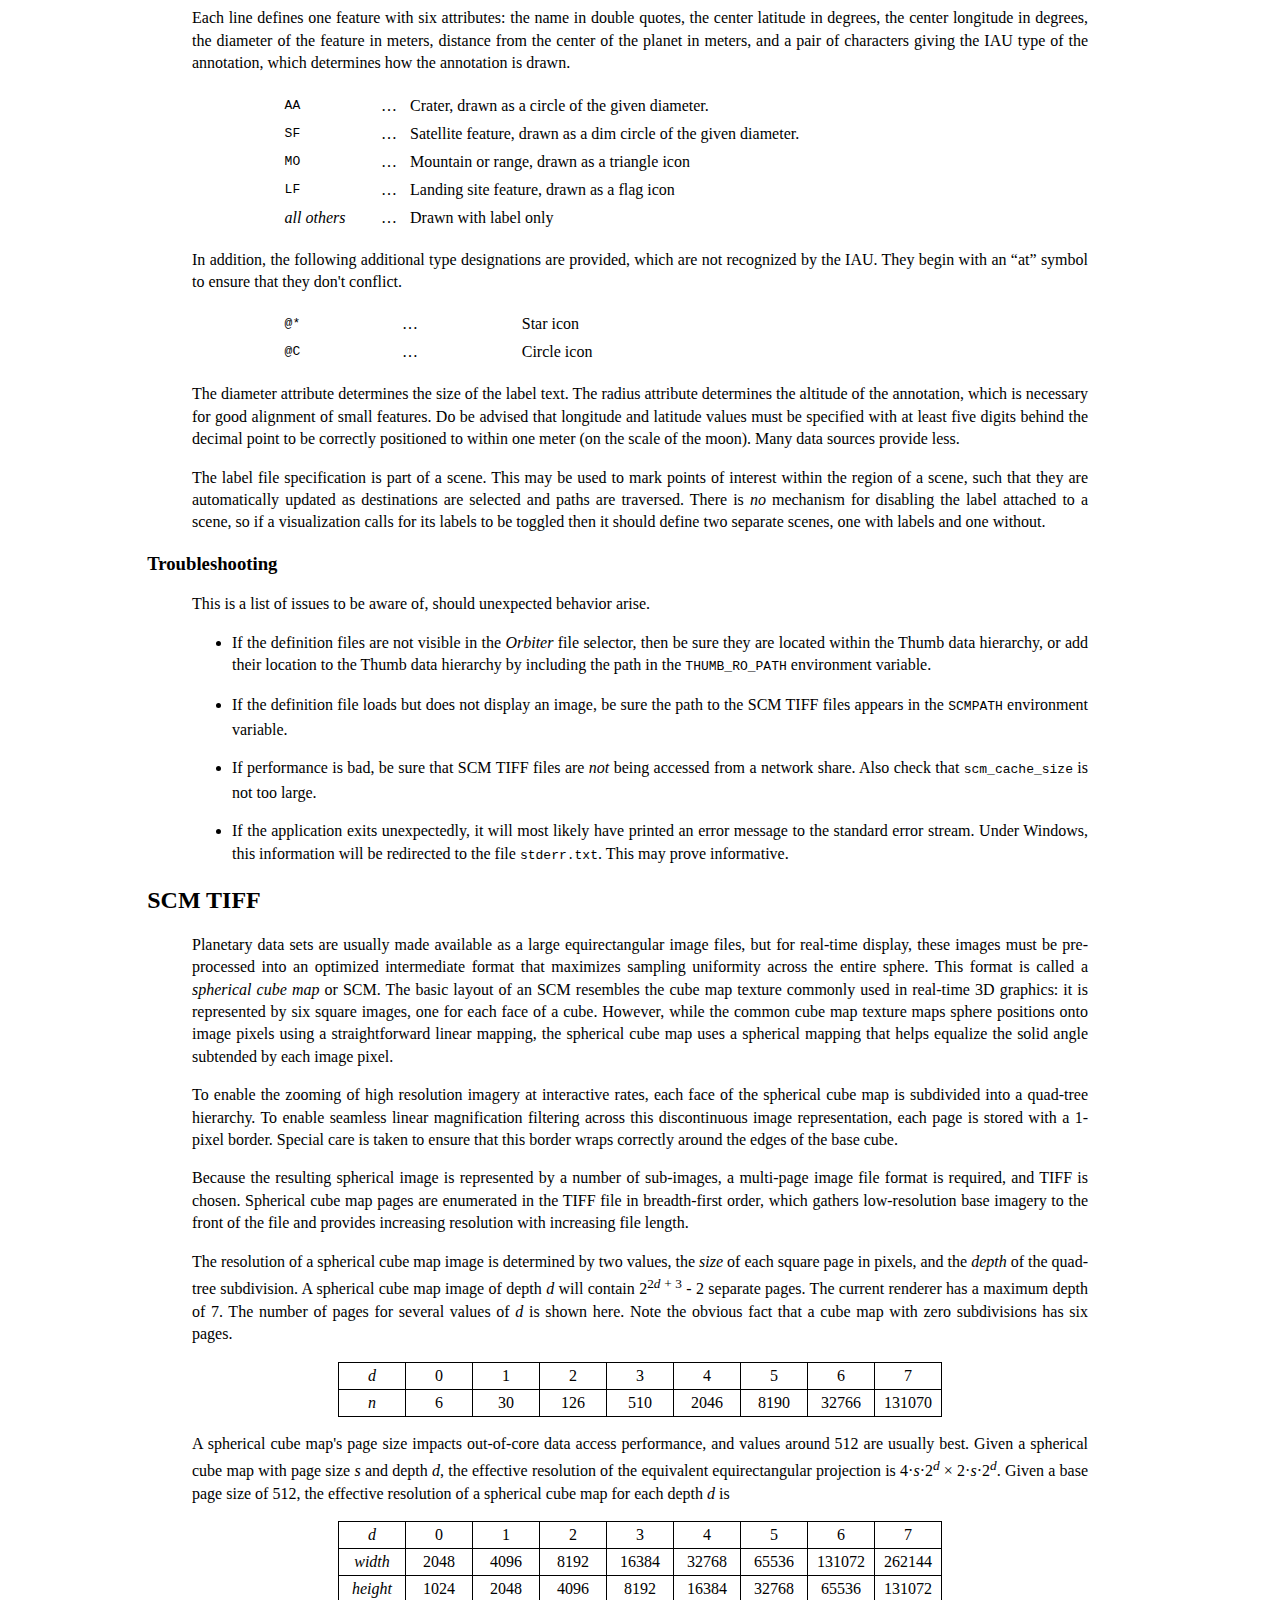
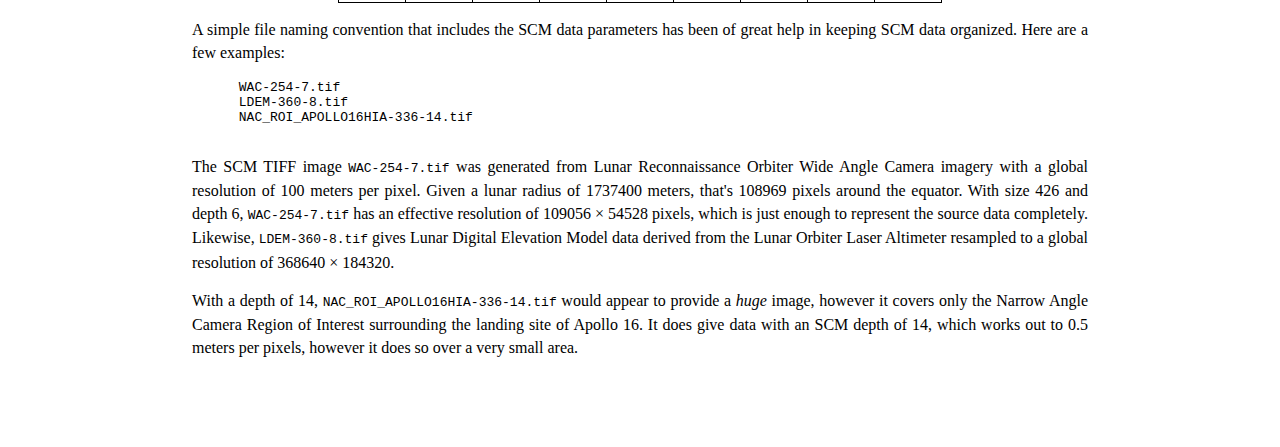
<file: doc/README.html>
<html>
  <head>
    <title>Orbiter</title>
    <style>
      body {
        margin: 10% 15% 10% 15%;
      }
      h1, h2, h3 {
        margin-left: -5%;
      }
      p {
        text-align: justify;
        line-height: 140%;
      }
      code {
        font-family: inherit;
        font-style: italic;
        font-size: inherit;
      }
      table, thead, tbody, tr, td, th {
        font-size: inherit;
        font-family: inherit;
        line-height: 150%;
      }
      img {
        display: block;
        margin-left: auto;
        margin-right: auto;
      }
      #spreadsheet {
        border-collapse:collapse;
        margin-left:auto;
        margin-right:auto;
      }
      #spreadsheet td {
        border: 1px solid black;
        width: 4em;
        text-align: center;
      }
    </style>
  </head>
  <body>
    <h1>Orbiter</h1>

    <p>&copy; 2012 Robert Kooima &mdash; <i>kooima&#64;csc&#46;lsu&#46;edu</i></p>

    <p>This document describes the use of the <code>Orbiter</code> real-time planetary visualization package and a few of the details of the spherical cube map (SCM) data file format that supports it. <code>Orbiter</code> is implemented using the <code>Thumb</code> framework, and pertinent aspects of <code>Thumb</code> are also documented here.</p>

    <ul>
      <li><a href="#usage">Usage</a></li>
      <ul>
        <li><a href="#interaction">Interaction</a></li>
        <ul>
          <li><a href="#viewing">Viewing Controls</a></li>
          <li><a href="#metadata">Metadata Controls</a></li>
          <li><a href="#recording">Camera Path Recording</a></li>
        </ul>
        <li><a href="#appconf">Application Configuration</a></li>
        <li><a href="#datconf">Data Configuration</a></li>
        <li><a href="#definition">Planet Definition XML</a></li>
        <li><a href="#goto">Go-To</a></li>
        <li><a href="#labels">Planet Feature Labeling</a></li>
        <li><a href="#troubleshooting">Troubleshooting</a></li>
      </ul>
      <li><a href="#scm">SCM TIFF</a></li>
    </ul>

    <a name="usage"><h2>Usage</h2></a>

    <p>The <code>Orbiter</code> application may be run from the command line or double-clicked in the Finder or Explorer. Under many circumstances, launching <code>Orbiter</code> from the command line is best.</p>

    <blockquote><pre>./orbiter</pre></blockquote>

    <p>There are a number of display modes configured in the default host definition file <tt>data/host/common.xml</tt>. One of these configurations may be selected on the command line. For example, HD resolution:</p>

    <blockquote><pre>./orbiter 1920x1080</pre></blockquote>

    <p>&hellip; or left-right stereoscopic display on a 3D HDTV:</p>

    <blockquote><pre>./orbiter 1920x1080-LR</pre></blockquote>

    <p>&hellip; or fulldome using a 1024 &times; 768 projector::</p>

    <blockquote><pre>./orbiter 1024x768-fulldome</pre></blockquote>

    <a name="interaction"><h3>Interaction</h3></a>

    On launch, <code>Orbiter</code> presents a menu of prepared visualizations to be browsed, selected, and loaded.</p>

    <img src="img/select.png">

    <p>Note, this is <em>not</em> a list of available data files. A planetary visualization is usually a composition of several distinct data sets in <a href="#scm">SCM TIFF</a> format, and the <code>Orbiter</code> file selection dialog lists the XML files that define these visualizations. The XML files are found in the <tt>data/scm</tt> directory and are <a href="#definition">described below</a>.</p>

    <p>Loading a visualization closes the selection dialog and displays the planet. Here, we've selected <tt>GLD-WAC.xml</tt>, clicked &ldquo;Load Data&rdquo; and zoomed in a bit, as described next.</p>

    <img src="img/view.png">

    <a name="viewing"><h4>Viewing Controls</h4></a>

    <p>The default mechanism for interaction with <code>Orbiter</code> uses the keyboard and a two-button mouse.

    <table style="margin:auto;width:80%">
      <tr>
        <th style="width:25%">Button</th>
        <th style="width:5%"></th>
        <th style="width:70%">Function</th>
      </tr>
      <tr>
        <td>Left Mouse</td>
        <td>&hellip;</td>
        <td>Click and drag to change view position (rotate the planet).</td>
      </tr>
      <tr>
        <td>Right Mouse</td>
        <td>&hellip;</td>
        <td>Click and drag to change view direction (rotate the camera).</td>
      </tr>
      <tr>
        <td>Shift Left Mouse</td>
        <td>&hellip;</td>
        <td>Click and drag to change view altitude</td>
      </tr>
      <tr>
        <td>Shift Right Mouse</td>
        <td>&hellip;</td>
        <td>Click and drag to change lighting direction.</td>
      </tr>
    </table>

    <p>Not all visualizations support dynamic lighting, so the effects of shift-right-click might not always be apparent.</p>

    <p>The <a href="#definition">XML definition</a> file allows the specification of several camera steps, each of which may be linked to a different visualization. The number keys allow these steps to be directly selected.</p>

    <table style="margin:auto;width:80%">
      <tr>
        <th style="width:25%">Key</th>
        <th style="width:5%"></th>
        <th style="width:70%">Function</th>
      </tr>
      <tr>
        <td>0 <i>through</i> 9</td>
        <td>&hellip;</td>
        <td>Move the camera the selected step and scene. Effectively a <a href="#goto">go-to</a>.</td>
      </tr>
      <!--
      <tr>
        <td>Shift-0 <i>through</i> Shift-9</td>
        <td>&hellip;</td>
        <td>Fade the view to the selected scene without moving the camera.</td>
      </tr>
      -->
    </table>

    <a name="metadata"><h4>Metadata Controls</h4></a>

    <p>Informational overlays and debug views may be toggled using function keys. The File Selection toggle allows the visualization to be changed at any time. The camera path display enables camera script editing. The remaining displays are mostly for debugging the 3D renderer, but they do also look cool.</p>

    <table style="margin:auto;width:80%">
      <tr>
        <th style="width:15%">Key</th>
        <th style="width:5%"></th>
        <th style="width:80%">Function</th>
      </tr>
      <tr>
        <td>F1</td>
        <td>&hellip;</td>
        <td>Toggle the <a href="#usage">File Selection</a> dialog.</td>
      </tr>
      <tr>
        <td>F2</td>
        <td>&hellip;</td>
        <td>Toggle cache overlay.</td>
      </tr>
      <tr>
        <td>F3</td>
        <td>&hellip;</td>
        <td>Toggle the camera path display.</td>
      </tr>
      <tr>
        <td>F4</td>
        <td>&hellip;</td>
        <td>Toggle wireframe display.</td>
      </tr>
      <tr>
        <td>F5</td>
        <td>&hellip;</td>
        <td>Flush the contents of all caches.</td>
      </tr>
      <tr>
        <td>F6</td>
        <td>&hellip;</td>
        <td>Flush and reload the currently-loaded XML file.</td>
      </tr>
      <tr>
        <td>F7</td>
        <td>&hellip;</td>
        <td>Set the blur stop count to 0, effectively disabling motion blur</td>
      </tr>
      <tr>
        <td>F8</td>
        <td>&hellip;</td>
        <td>Set the blur stop count to 16, effectively enabling motion blur</td>
      </tr>
      <tr>
        <td>F9</td>
        <td>&hellip;</td>
        <td>Increase the per-page geometry detail.</td>
      </tr>
      <tr>
        <td>F10</td>
        <td>&hellip;</td>
        <td>Decrease the per-page geometry detail.</td>
      </tr>
      <tr>
        <td>F11</td>
        <td>&hellip;</td>
        <td>Increase the page subdivision limit.</td>
      </tr>
      <tr>
        <td>F12</td>
        <td>&hellip;</td>
        <td>Decrease the page subdivision limit.</td>
      </tr>
    </table>

    <a name="recording"><h4>Camera Path</h4></a>

    <p><code>Orbiter</code> supports the loading a playback of camera paths defined and exported using Maya. To export a camera path, bake the camera's keys and Export All. Set &ldquo;Files of Type:&rdquo; to <tt>move</tt>. This will display a &ldquo;File Type Specific Options&rdquo; list where the translation and rotation attributes of the camera should be added. If the camera is named &ldquo;camera1&rdquo; then this list should appear as follows:</p>

<blockquote><pre>
camera1.tx
camera1.ty
camera1.tz
camera1.rx
camera1.ry
camera1.rz
</pre></blockquote>

    <p>Once set, this list will be retained for future exports.</p>

    <p>This path may be loaded using the selection dialog, toggled with F1. Locate and select the desired <tt>move</tt> file and click &ldquo;Load Path&rdquo;</p>

    <img src="img/select.png">

    <p>Once loaded, the path's visibility may be toggled with F3.</p>

    <table style="margin:auto;width:80%">
      <tr>
        <th style="width:20%">Key</th>
        <th style="width:5%"></th>
        <th style="width:70%">Function</th>
      </tr>
      <tr>
        <td>Spacebar</td>
        <td>&hellip;</td>
        <td>Preview the currently-loaded path.</td>
      </tr>
      <tr>
        <td>Shift-Spacebar</td>
        <td>&hellip;</td>
        <td>Record the currently-loaded path to an image sequence.</td>
      </tr>
    </table>

    <p>This will produces a series of TGA files in the current working directory named <tt>frame00000.tga</tt>, <tt>frame00001.tga</tt>, etc, representing a 60-frame per second animation of the path. This may take some time. Unlike during interactive rendering, <code>Orbiter</code> takes the time to ensure optimal image quality. It waits for each necessary page of SCM data to be fully loaded from disk into VRAM before rendering and storing each frame.</p>

    <p>If the path play-back is stopped for any reason, the recording stops as well.</p>

    <a name="appconf"><h3>Application Configuration</h3></a>

    <p><code>Thumb</code> configuration options reside in the file <tt>data/conf.xml</tt>.</p>

    <ul>
      <li><p>The report host option gives the host name (or dotted quad) and port number of a host waiting to receive a streaming report of the renderer's current view position. This port will receive a single UDP packet per frame containing an ASCII string giving the longitude and latitude of the view position in degrees, the radius of the viewpoint in meters, and the X, Y, and Z inputs of the user controller in the range -1 to +1. This string is terminated by a newline and a null byte.</p></li>

      <blockquote><pre>&lt;option name="orbiter_report_host"&gt;127.0.0.1&lt;/option&gt;
&lt;option name="orbiter_report_port"&gt;8111&lt;/option&gt;</pre></blockquote>

      <li><p>The joystick options select the joystick device number, axis indices for the X and Y axes, button numbers for motion up and down, and a deadzone size (0.0 to 1.0) for analog gamepads with unreliable centering.</p></li>

      <blockquote><pre>&lt;option name="orbiter_joystick_device"&gt;0&lt;/option&gt;
&lt;option name="orbiter_joystick_axis_X"&gt;0&lt;/option&gt;
&lt;option name="orbiter_joystick_axis_Y"&gt;1&lt;/option&gt;
&lt;option name="orbiter_joystick_button_U"&gt;0&lt;/option&gt;
&lt;option name="orbiter_joystick_button_D"&gt;1&lt;/option&gt;
&lt;option name="orbiter_joystick_deadzone"&gt;0.25&lt;/option&gt;</pre></blockquote>

      <li><p>Speed control options place limits on the maximum rate of camera motion at high altitude and the minimum rate of camera motion near the surface. In particular, <tt>orbiter_speed_min</tt> sets the speed limit when &ldquo;driving&rdquo; the camera like a surface rover.</p></li>

      <blockquote><pre>&lt;option name="orbiter_speed_min"&gt;0.005&lt;/option&gt;
&lt;option name="orbiter_speed_max"&gt;0.5&lt;/option&gt;</pre></blockquote>

<!--
      <li><p>The icon size option selects the size of the icons used in <a href="#labels">feature labeling</a>, in pixels. Increasing this value will make these icons more visible on large, high-resolution displays. For best quality, use a power of two.</p></li>

      <blockquote><pre>&lt;option name="orbiter_icon_size"&gt;16&lt;/option&gt;</pre></blockquote>
-->
      <li><p>The goto radius option selects the distance from the planet to which the camera moves during a <a href="#goto">goto</a> operation. If set to zero, then the midpoint of the starting and ending positions is used.</p></li>

      <blockquote><pre>&lt;option name="orbiter_goto_radius"&gt;2000000.0&lt;/option&gt;</pre></blockquote>

      <li><p>The minimum AGL option sets the minimum altitude above ground-level that the viewer is allowed to reach. If this value is set too small, less than 10 meters or so, then near-plane clipping artifacts may become visible.</p></li>

      <blockquote><pre>&lt;option name="orbiter_minumum_agl"&gt;100.0&lt;/option&gt;</pre></blockquote>

      <li><p>The cache size option limits the total number of SCM pages that may be held by each cache. It allows the renderer to be tuned to make maximal use of available GPU resources and thus impacts the behavior and performance of the renderer. As the cache is two-dimensional, the exact page count is the square of the cache size. Thus, the default, 16, allows 256 pages per cache.</p></li>

      <blockquote><pre>&lt;option name="scm_cache_size"&gt;16&lt;/option&gt;</pre></blockquote>

      <p>The cache's size multiplied by the cache's page size must not exceed the maximum texture size of the current OpenGL implementation. The sum of all cache textures must not exceed the size of the current hardware VRAM.</p></li>

      <li><p>A number of other cache configuration parameters impact performance and data access latency. of these, <tt>scm_cache_threads</tt> is perhaps most useful, as it determines the number of threads dedicated to serving requests for each cache, allowing the renderer to make optimal use of multi-core systems. The other options are less intuitive, and may retain their default values.</p></li>

      <blockquote><pre>
&lt;option name="scm_cache_threads"&gt;2&lt;/option&gt;
&lt;option name="scm_need_queue_size"&gt;32&lt;/option&gt;
&lt;option name="scm_load_queue_size"&gt;8&lt;/option&gt;
&lt;option name="scm_loads_per_cycle"&gt;2&lt;/option&gt;</pre></blockquote>
    </ul>

    <a name="datconf"><h3>Data Configuration</h3></a>

    <p>The shell environment variable <tt>SCMPATH</tt> lists directories where SCM TIFF files may be found. Set this variable in the shell resource file just as one might set the shell path, separated by colons. (Or semi-colons under Windows, as C: is a valid part of a Windows path.) For example,</p>

    <blockquote><pre>export SCMPATH=/share/scm:$HOME/Data/scm:.</pre></blockquote>

    <p>The environment variable <tt>SCMINIT</tt> optionally gives the name of a visualization definition file to be loaded immediately upon launch. If specified, <code>Orbiter</code> will not present the file selection dialog and will instead proceed directly to displaying the named file. For example,</p>

    <blockquote><pre>export SCMINIT=scm/GLD-WAC.xml</pre></blockquote>

    <a name="definition"><h3>Planet Definition XML</h3></a>

    <p>The planet visualization definition file lists the SCM files that comprise each visualization, as well as the parameters of the planet and the mechanisms of its rendering. An understanding of these files is not necessary for basic use of <code>Orbiter</code>, but if customized visualizations are to be created then the file's contents must be understood. For a complete accounting of this file format, see the full SCM TIFF documentation.</p>

    <p>Planet definition XML files appear in an abstract file system used by the <code>Thumb</code> framework. To be visible to <code>Orbiter</code>, they must be placed in the <tt>data</tt> directory within the application directory, or in one of the directories listed in the <tt>THUMB_RO_PATH</tt> environment variable. These files need <em>not</em> be stored along side the SCM TIFF files that they reference.</p>

    <p>Here is an example of a basic planet definition, <tt>GLD-WAC.xml</tt>.</p>

<blockquote><pre>
&lt;?xml version="1.0"?&gt;
  &lt;sphere detail="32" limit="254"&gt;

    &lt;scene name="global"
          label="IAUMOON.csv"
           vert="glsl/scm-displace.vert"
           frag="glsl/scm-basic.frag"&gt;

      &lt;image name="height" scm="DTM-254-7.tif" k0="1728240" k1="1748170"/&gt;
      &lt;image name="color"  scm="WAC-254-7.tif" k0="0.0"     k1="3.0"/&gt;

    &lt;/scene&gt;

    &lt;step name="Tycho" scene="global"
            q0=" 0.762239" q1="-0.085507" q2="-0.161517" q3=" 0.620961"
            p0="-0.159228" p1="-0.719553" p2=" 0.675936"  r="1794686.446486" /&gt;

    &lt;step name="Copernic" scene="global"
            q0=" 0.089011" q1="-0.228597" q2="-0.496265" q3=" 0.832792"
            p0="-0.357236" p1=" 0.156369" p2=" 0.920832"  r="1991161.296438" /&gt;
  &lt;/sphere&gt;
</pre></blockquote>


    <p>The file begins with an XML header and contains a single root <tt>sphere</tt> element containing a list of <tt>scene</tt> elements. Each of these contains an <tt>image</tt> element for each SCM TIFF image.</p>

    <ul>
      <li><p>The sphere <tt>detail</tt> attribute determines the tessellation of the geometry mesh used to render each page of data. The example value, 32, indicates that each page of the sphere will be rendered using a 32 &times; 32 grid of squares.</p></li>

      <li><p>The sphere <tt>limit</tt> attribute determines the size at which an on-screen page of SCM data is subdivided. This usually matches the size of a page in the referenced SCM TIFFs, as given by their file names. Other values are allowed, and may enable quality-speed tradeoffs.</p></li>

      <li><p>The <tt>scene</tt> elements divide images into separate visualizations which can be individually selected within the application. Each has a name and an optional label file specification.</p></li>

      <li><p>The scene <tt>vert</tt> and <tt>frag</tt> attributes give the vertex and fragment programs to be used by the renderer, named relative to the <tt>THUMB_RO_PATH</tt>. In this case, the &ldquo;displacement&rdquo; vertex shader is used to render displacement-mapped terrain, and the &ldquo;basic&rdquo; fragment shader is used to apply a simple image to the resulting surface. These attributes will remain the same for most planet definitions, though different lighting models, overlay modes, and data visualizations may be introduced using alternate shaders.</p></li>

      <li><p>The <tt>image</tt> elements name the actual SCM data files. In this example, <tt>DTM-254-7.tif</tt> gives a Digital Terrain Model, which acts as a height map, displacing the geometry of the spherical mesh. Its minimum and maximum normalization attributes determine the radius of that sphere. <tt>WAC-254-7.tif</tt> is a simple image file fed to the fragment shader, with normalization attributes set to brighten it by a factor of 3. Each image has a name that identifies it the rendering shader and determines the type of input that it provides to the visualization.</p></li>

      <li><p>The <tt>step</tt> elements define the view parameters for regions of interest for use by the <a href="#goto">go-to mechanism</a>. Each step may select a different scene by name from the list of <tt>scene</tt> elements.</p></li>
    </ul>

    <p>Here's another example, <tt>NAC_ROI.xml</tt>, that includes two high-resolution overlays configured as separate <tt>scene</tt> elements. The <tt>step</tt> elements give scene names, which cause the visualization to be automatically transitioned when a <a href="#goto">go-to</a> is activated</p>

<blockquote><pre>
&lt;?xml version="1.0"?&gt;
  &lt;sphere detail="32" limit="254"&gt;

    &lt;scene name="NAC-Tycho"
          label="csv/Tycho.csv"
           vert="glsl/scm-displace.vert"
           frag="glsl/scm-overlay.frag"&gt;

      &lt;image name="height" scm="DTM-254-7.tif"       height="1"/&gt;
      &lt;image name="lower"  scm="WAC-254-7.tif"                 /&gt;
      &lt;image name="upper"  scm="NAC_ROI_TychoCtrLoA-254-15.tif"/&gt;

    &lt;/scene&gt;

    &lt;scene name="NAC-Apollo16"
          label="csv/IAUMOON.csv"
           vert="glsl/scm-displace.vert"
           frag="glsl/scm-overlay.frag"&gt;

      &lt;image name="height" scm="DTM-254-7.tif"       height="1"/&gt;
      &lt;image name="lower"  scm="WAC-254-7.tif"                 /&gt;
      &lt;image name="upper"  scm="NAC_ROI_Apollo16HiA-254-15.tif"/&gt;

    &lt;/scene&gt;

    &lt;step name="Tycho" scene="NAC-Tycho"
            q0=" 0.762239" q1="-0.085507" q2="-0.161517" q3="0.620961"
            p0="-0.159228" p1="-0.719553" p2=" 0.675936"  r="1794686.446486"/&gt;

    &lt;step name="Apollo16" scene="NAC-Apollo16"
            q0=" 0.106962" q1=" 0.140275" q2="-0.017893" q3="0.984155"
            p0=" 0.263982" p1="-0.156004" p2=" 0.951828"  r="1737876.083148"/&gt;
  &lt;/sphere&gt;
</pre></blockquote>

    <a name="goto"><h3>Go-To</h3></a>

    <p><code>Orbiter</code> supports a &ldquo;go-to&rdquo; mechanism that allows an external application to programmatically direct the view point to one of the regions of interested given in the planet definition XML file.</p>

    <p>Go-to messages are received on port 2829. Each message consists of a single UDP datagram containing an ASCII name string which is matched against the <tt>name</tt> attribute of the <tt>step</tt> element. Only the <em>first eight characters</em> of this string are used.</p>

    <p>For example, a message meeting these requirements can be generated using the command line tool <tt>ncat</tt> as follows:</p>

    <blockquote><pre>echo -n "Copernic" | ncat -u --send-only 127.0.0.1 2829</pre></blockquote>

    <p>Or, using classic <tt>netcat</tt>:</p>

    <blockquote><pre>echo -n "Copernic" | nc -u -w0 127.0.0.1 2829</pre></blockquote>

    <p>Upon message receipt, the renderer interpolates the viewpoint to the selected position using the same internal mechanism as the camera path definition. Note, therefore, that the receipt of a go-to message will replace any currently-loaded camera path definition. Likewise, after a go-to has executed, its path remains and may be reviewed, modified, and stored using the camera path editing interface.</p>

    <p>This commonality may be exploited, and points of interest may be defined simply by copy-pasting <tt>step</tt> elements from <tt>path.xml</tt> into the planet definition XML. The <tt>q</tt> attributes give the view orientation in the form of a quaternion, the <tt>p</tt> attributes give the view position as a normalized direction vector, and the <tt>r</tt> attribute gives the view radius, or distance from the center of the sphere. A path file <tt>step</tt> element also includes light source direction and path tension and bias, which do retain their meaning when used by the go-to mechanism. This can be desirable or not, and in most cases these extra attributes should simply be omitted when pasted.</p>

    <a name="labels"><h3>Planet Feature Labeling</h3></a>

    <p>Surface features may be labeled and outlined.</p>

    <img src="img/label.png">

    <p>These labellings are defined using Comma-Separated Value (CSV) files, which may be edited with most any spreadsheet program or text editor. They should be placed in one of the directories given by the <tt>SCMPATH</tt>, along with the SCM data files. CSV text is encoded using UTF8, which enables the use of accents and foreign characters. The image above shows 8990 sites acknowledged by the IAU. The first few lines of this file are as follows:</p>

    <blockquote><pre>
"Abbot",5.5157114264,54.7073670159,10404.3,1736106.29688,AA
"Abel",-34.4365372844,85.4191847678,119437.0,1734978.15625,AA
"Tiling",-52.9059642528,226.8524033223,38230.0,1733504.9375,AA
"Abenezra",-21.0078405096,11.8763800960,43188.7,1737983.65625,AA
"Perepelkin P",-12.4460507308,127.2385632171,23478.0,1740759.25,SF
</pre></blockquote>

    <p>Each line defines one feature with six attributes: the name in double quotes, the center latitude in degrees, the center longitude in degrees, the diameter of the feature in meters, distance from the center of the planet in meters, and a pair of characters giving the IAU type of the annotation, which determines how the annotation is drawn.</p>

    <table style="margin:auto;width:80%">
      <tr>
        <td><tt>AA</tt></td><td>&hellip;</td><td>Crater, drawn as a circle of the given diameter.</td>
      </tr>
      <tr>
        <td><tt>SF</tt></td><td>&hellip;</td><td>Satellite feature, drawn as a dim circle of the given diameter.</td>
      </tr>
      <tr>
        <td><tt>MO</tt></td><td>&hellip;</td><td>Mountain or range, drawn as a triangle icon</td>
      </tr>
      <tr>
        <td><tt>LF</tt></td><td>&hellip;</td><td>Landing site feature, drawn as a flag icon</td>
      </tr>
      <tr>
        <td><i>all others</i></td><td>&hellip;</td><td>Drawn with label only</td>
      </tr>
    </table>

    <p>In addition, the following additional type designations are provided, which are not recognized by the IAU. They begin with an &ldquo;at&rdquo; symbol to ensure that they don't conflict.</p>

    <table style="margin:auto;width:80%">
      <tr>
        <td><tt>@*</tt></td><td>&hellip;</td><td>Star icon</td>
      </tr>
      <tr>
        <td><tt>@C</tt></td><td>&hellip;</td><td>Circle icon</td>
      </tr>
    </table>

    <p>The diameter attribute determines the size of the label text. The radius attribute determines the altitude of the annotation, which is necessary for good alignment of small features. Do be advised that longitude and latitude values must be specified with at least five digits behind the decimal point to be correctly positioned to within one meter (on the scale of the moon). Many data sources provide less.</p>

    <p>The label file specification is part of a scene. This may be used to mark points of interest within the region of a scene, such that they are automatically updated as destinations are selected and paths are traversed. There is <i>no</i> mechanism for disabling the label attached to a scene, so if a visualization calls for its labels to be toggled then it should define two separate scenes, one with labels and one without.</p>

    <a name="troubleshooting"><h3>Troubleshooting</h3></a>

    <p>This is a list of issues to be aware of, should unexpected behavior arise.</p>

    <ul>
      <li><p>If the definition files are not visible in the <code>Orbiter</code> file selector, then be sure they are located within the Thumb data hierarchy, or add their location to the Thumb data hierarchy by including the path in the <tt>THUMB_RO_PATH</tt> environment variable.</p></li>

      <li><p>If the definition file loads but does not display an image, be sure the path to the SCM TIFF files appears in the <tt>SCMPATH</tt> environment variable.</p></li>

      <li><p>If performance is bad, be sure that SCM TIFF files are <em>not</em> being accessed from a network share. Also check that <tt>scm_cache_size</tt> is not too large.</p></li>

      <li><p>If the application exits unexpectedly, it will most likely have printed an error message to the standard error stream. Under Windows, this information will be redirected to the file <tt>stderr.txt</tt>. This may prove informative.</p></li>
    </ul>

    <a name="scm"><h2>SCM TIFF</h2></a>

    <p>Planetary data sets are usually made available as a large equirectangular image files, but for real-time display, these images must be pre-processed into an optimized intermediate format that maximizes sampling uniformity across the entire sphere. This format is called a <em>spherical cube map</em> or SCM. The basic layout of an SCM resembles the cube map texture commonly used in real-time 3D graphics: it is represented by six square images, one for each face of a cube. However, while the common cube map texture maps sphere positions onto image pixels using a straightforward linear mapping, the spherical cube map uses a spherical mapping that helps equalize the solid angle subtended by each image pixel.</p>

    <p>To enable the zooming of high resolution imagery at interactive rates, each face of the spherical cube map is subdivided into a quad-tree hierarchy. To enable seamless linear magnification filtering across this discontinuous image representation, each page is stored with a 1-pixel border. Special care is taken to ensure that this border wraps correctly around the edges of the base cube.</p>

    <p>Because the resulting spherical image is represented by a number of sub-images, a multi-page image file format is required, and TIFF is chosen. Spherical cube map pages are enumerated in the TIFF file in breadth-first order, which gathers low-resolution base imagery to the front of the file and provides increasing resolution with increasing file length.</p>

    <p>The resolution of a spherical cube map image is determined by two values, the <em>size</em> of each square page in pixels, and the <em>depth</em> of the quad-tree subdivision. A spherical cube map image of depth <i>d</i> will contain 2<sup>2<i>d</i> + 3</sup> - 2 separate pages. The current renderer has a maximum depth of 7. The number of pages for several values of <i>d</i> is shown here. Note the obvious fact that a cube map with zero subdivisions has six pages.</p>

    <table id="spreadsheet">
      <tr>
        <td><i>d</i></td>
        <td>0</td>
        <td>1</td>
        <td>2</td>
        <td>3</td>
        <td>4</td>
        <td>5</td>
        <td>6</td>
        <td>7</td>
      </tr>
      <tr>
        <td><i>n</i></td>
        <td>6</td>
        <td>30</td>
        <td>126</td>
        <td>510</td>
        <td>2046</td>
        <td>8190</td>
        <td>32766</td>
        <td>131070</td>
      </tr>
    </table>

    <p>A spherical cube map's page size impacts out-of-core data access performance, and values around 512 are usually best. Given a spherical cube map with page size <i>s</i> and depth <i>d</i>, the effective resolution of the equivalent equirectangular projection is 4&middot;<i>s</i>&middot;2<sup><i>d</i></sup> &times; 2&middot;<i>s</i>&middot;2<sup><i>d</i></sup>. Given a base page size of 512, the effective resolution of a spherical cube map for each depth <i>d</i> is</p>

    <table id="spreadsheet">
      <tr>
        <td><i>d</i></td>
        <td>0</td>
        <td>1</td>
        <td>2</td>
        <td>3</td>
        <td>4</td>
        <td>5</td>
        <td>6</td>
        <td>7</td>
      </tr>
      <tr>
        <td><i>width</i></td>
        <td>2048</td>
        <td>4096</td>
        <td>8192</td>
        <td>16384</td>
        <td>32768</td>
        <td>65536</td>
        <td>131072</td>
        <td>262144</td>
      </tr>
      <tr>
        <td><i>height</i></td>
        <td>1024</td>
        <td>2048</td>
        <td>4096</td>
        <td>8192</td>
        <td>16384</td>
        <td>32768</td>
        <td>65536</td>
        <td>131072</td>
      </tr>
    </table>

    <p>A simple file naming convention that includes the SCM data parameters has been of great help in keeping SCM data organized. Here are a few examples:</p>

    <pre>
      WAC-254-7.tif
      LDEM-360-8.tif
      NAC_ROI_APOLLO16HIA-336-14.tif
    </pre>

    <p>The SCM TIFF image <tt>WAC-254-7.tif</tt> was generated from Lunar Reconnaissance Orbiter Wide Angle Camera imagery with a global resolution of 100 meters per pixel. Given a lunar radius of 1737400 meters, that's 108969 pixels around the equator. With size 426 and depth 6, <tt>WAC-254-7.tif</tt> has an effective resolution of 109056 &times; 54528 pixels, which is just enough to represent the source data completely. Likewise, <tt>LDEM-360-8.tif</tt> gives Lunar Digital Elevation Model data derived from the Lunar Orbiter Laser Altimeter resampled to a global resolution of 368640 &times; 184320.</p>

    <p>With a depth of 14, <tt>NAC_ROI_APOLLO16HIA-336-14.tif</tt> would appear to provide a <em>huge</em> image, however it covers only the Narrow Angle Camera Region of Interest surrounding the landing site of Apollo 16. It does give data with an SCM depth of 14, which works out to 0.5 meters per pixels, however it does so over a very small area.</p>

  </body>
</html>
</file>
<file: style.css>
a:link    { color:#0000FF; text-decoration: none; }
a:visited { color:#2200CC; text-decoration: none; }
a:hover   { color:#AA0000; text-decoration: underline; }
a:active  { color:#FF0000; text-decoration: underline; }

body {
  margin-left:   8em;
  margin-right:  8em;
  margin-top:    3em;
  margin-bottom: 3em;
  font-family: "Calibri", "Arial", sans-serif;
  font-size:   18px;
  line-height: 26px;
  color: #444;
}

code {
  font-family: "Consolas", "Courier New", monospace;
  font-size: 15px;
  color: #999;
}

tt {
  font-family: "Consolas", "Courier New", monospace;
  font-size: 15px;
}

pre {
  line-height: 18px;
  font-family: "Consolas", "Courier New", monospace;
  font-size: 15px;
  color: #999;
}

pre.small {
  font-size: 12px;
}

span.popup {
  border-bottom: 1px dashed gray;
}

img.thumbnail {
  margin: 0px 0px 0px 0px;
}

/* Table of examples */

table.examples {
  table-layout: fixed;
}

td.image {
  width: 25%;
  vertical-align: top;
  padding: 8px 8px 8px 0px;
}

td.descr {
  width: 75%;
  vertical-align: top;
  padding: 8px 0px 8px 8px;
}

img.screenshot {
  width: 100%;
  margin: 8px 0px 0px 0px;
}

/* Table of images */

table.catalog {
  font: inherit;
  margin-left: auto;
  margin-right: auto;
}

td.file {
  vertical-align: baseline;
  padding-right: 1em;
}

td.size {
  vertical-align: baseline;
  padding-right: 1em;
  text-align: right;
  color: gray;
}

td.hash {
  vertical-align: baseline;
  font-family: "Consolas", "Courier New", monospace;
  font-size: 66%;
  text-align: right;
  color: gray;
}

h1 {
  text-align: center;
  font-size: 64px;
  line-height: 84px;
  background-color: #DDD;
  margin-top: 10px;
  margin-bottom: 10px;
  text-shadow: 1px 1px 2px #AAA;
  background:         radial-gradient(center top, circle, #EEE, #DDD);
  background: -webkit-radial-gradient(center top, circle, #EEE, #DDD);
}

p.lead {
  font-size:   125%;
  line-height: 150%;
}

p.center {
  text-align: center;
}
</file>
